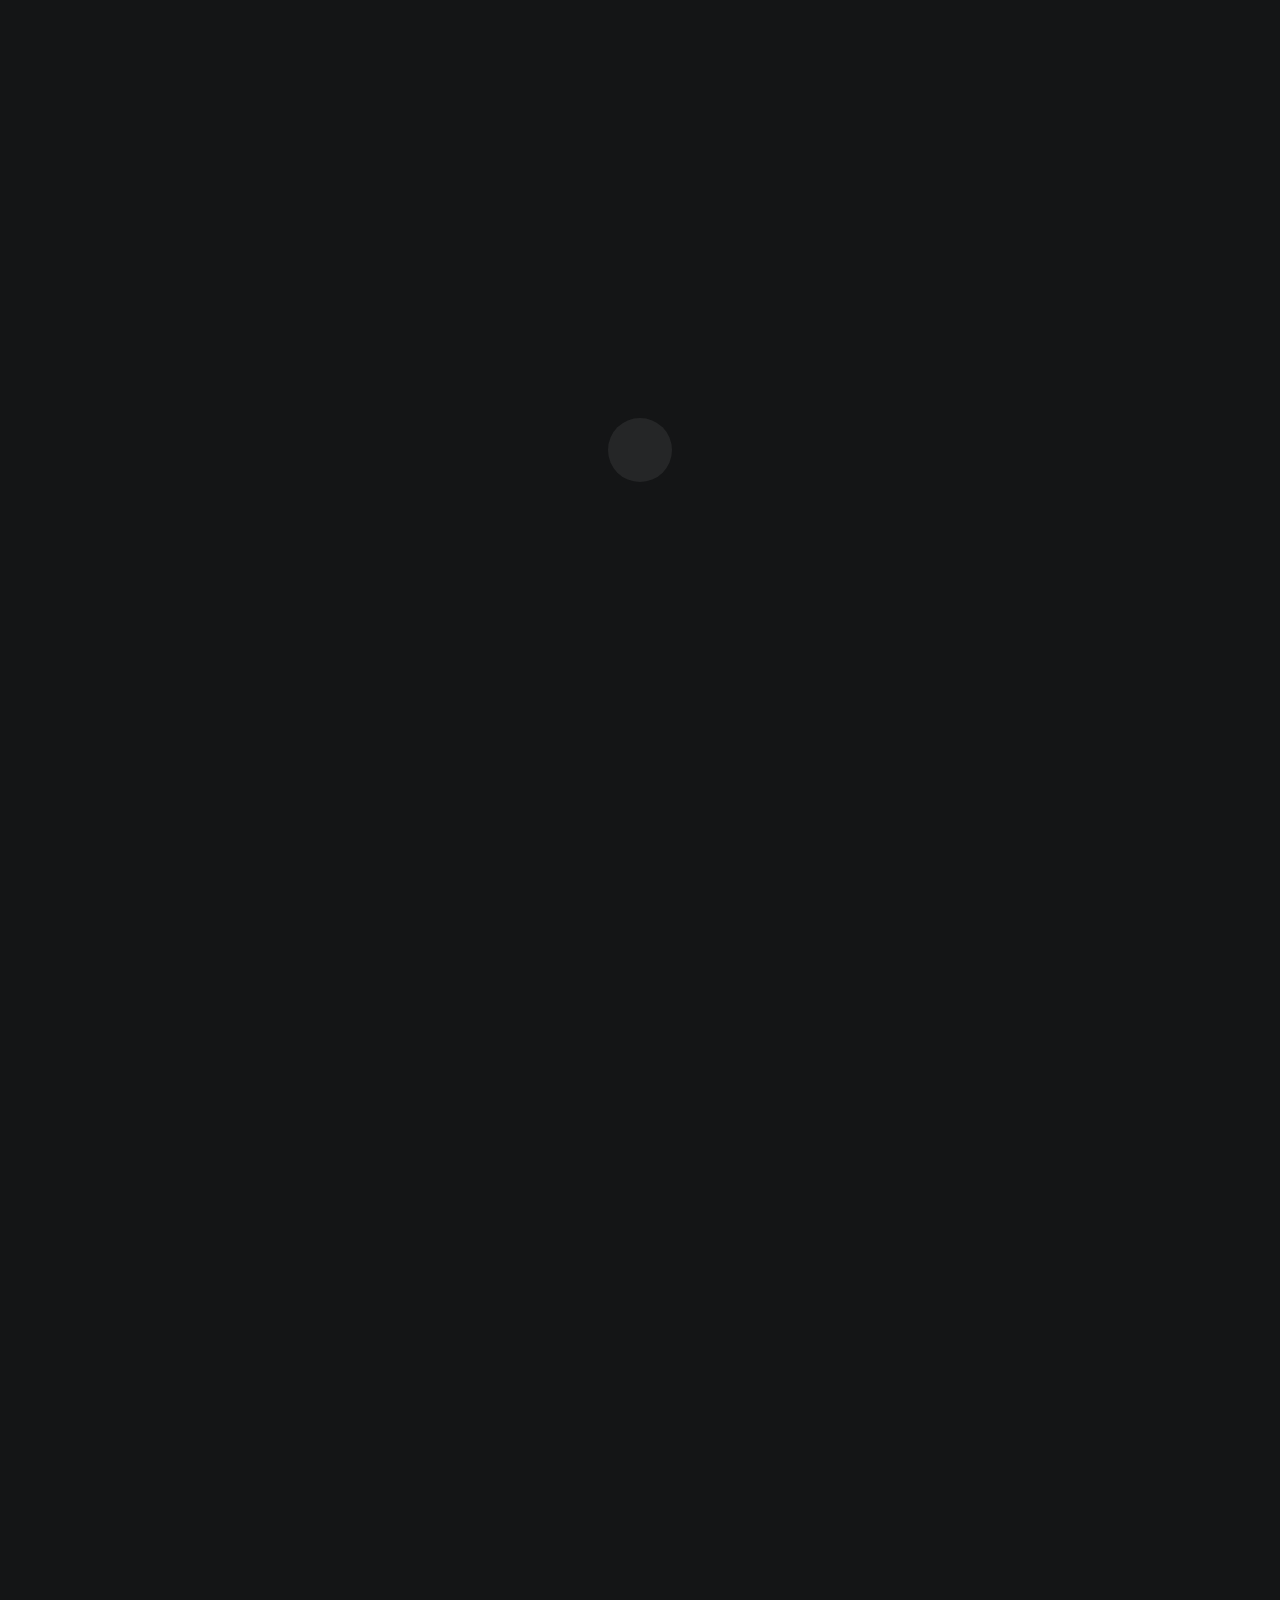
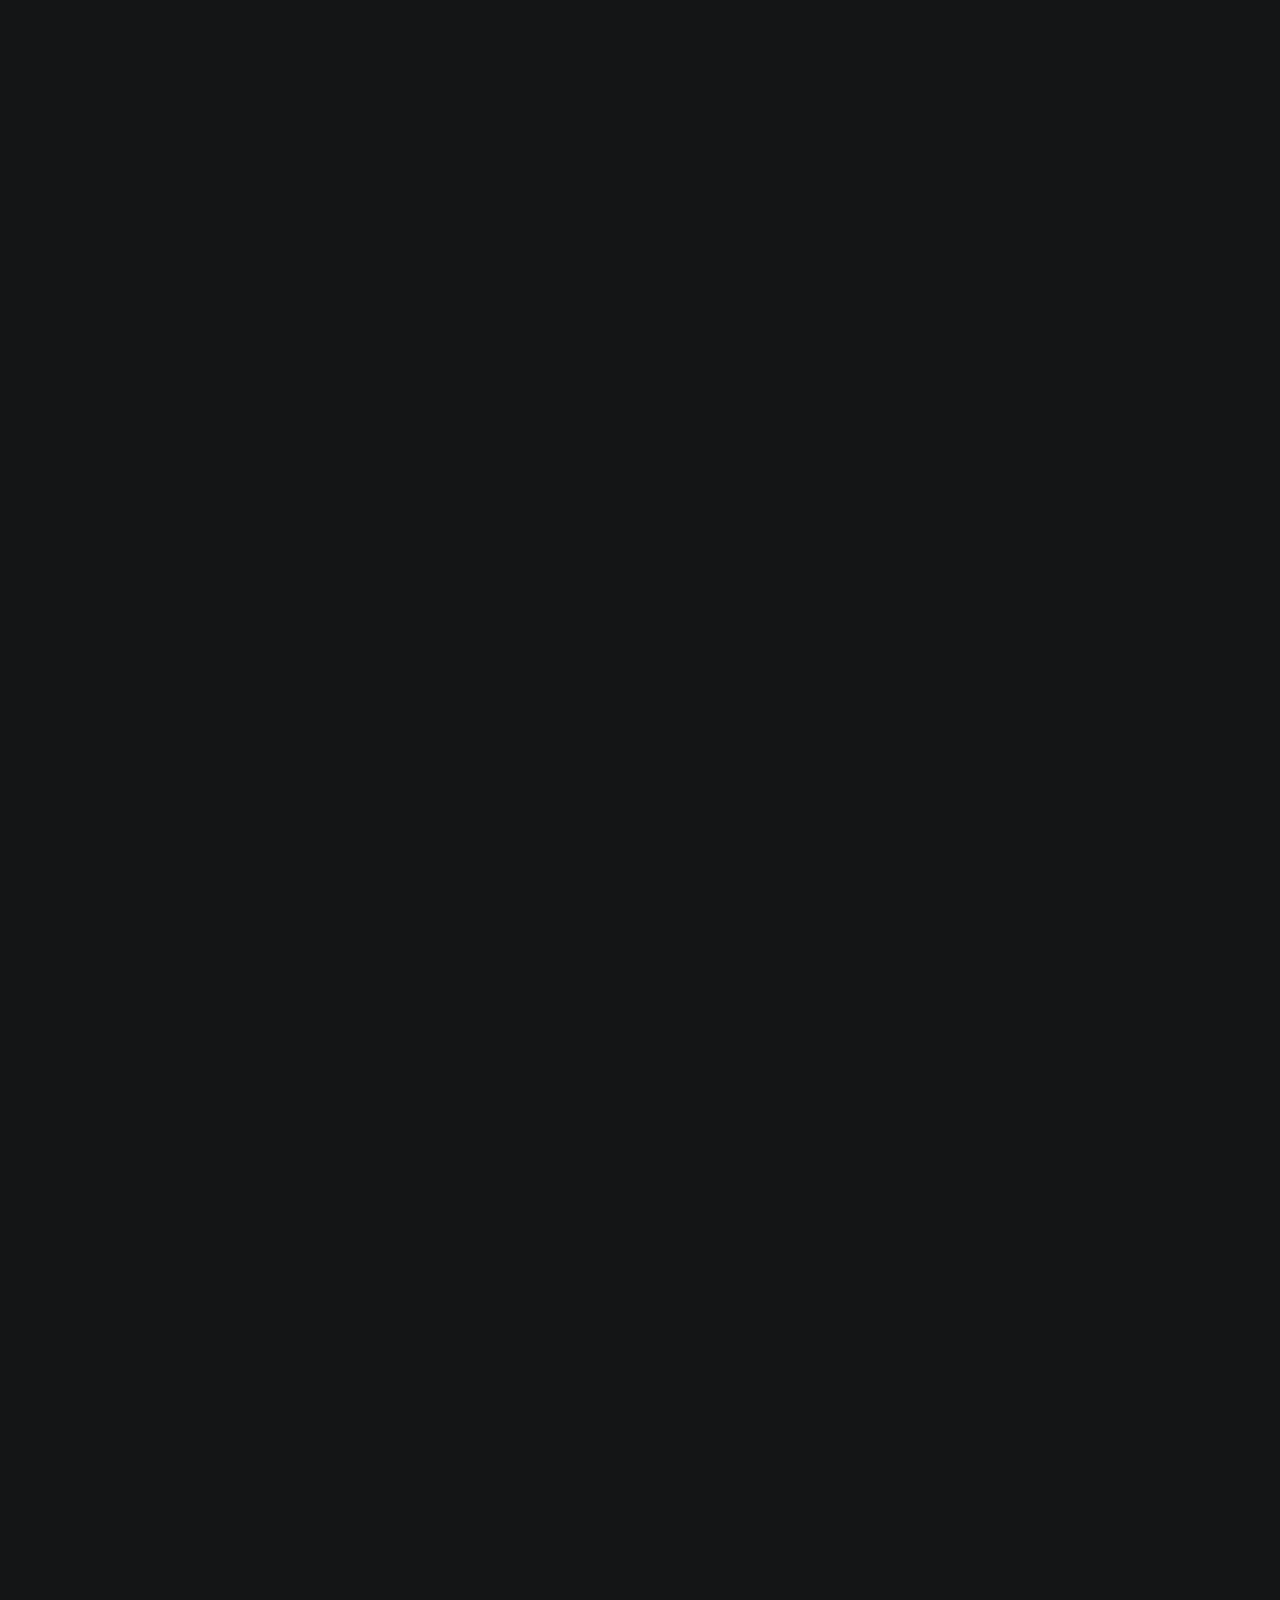
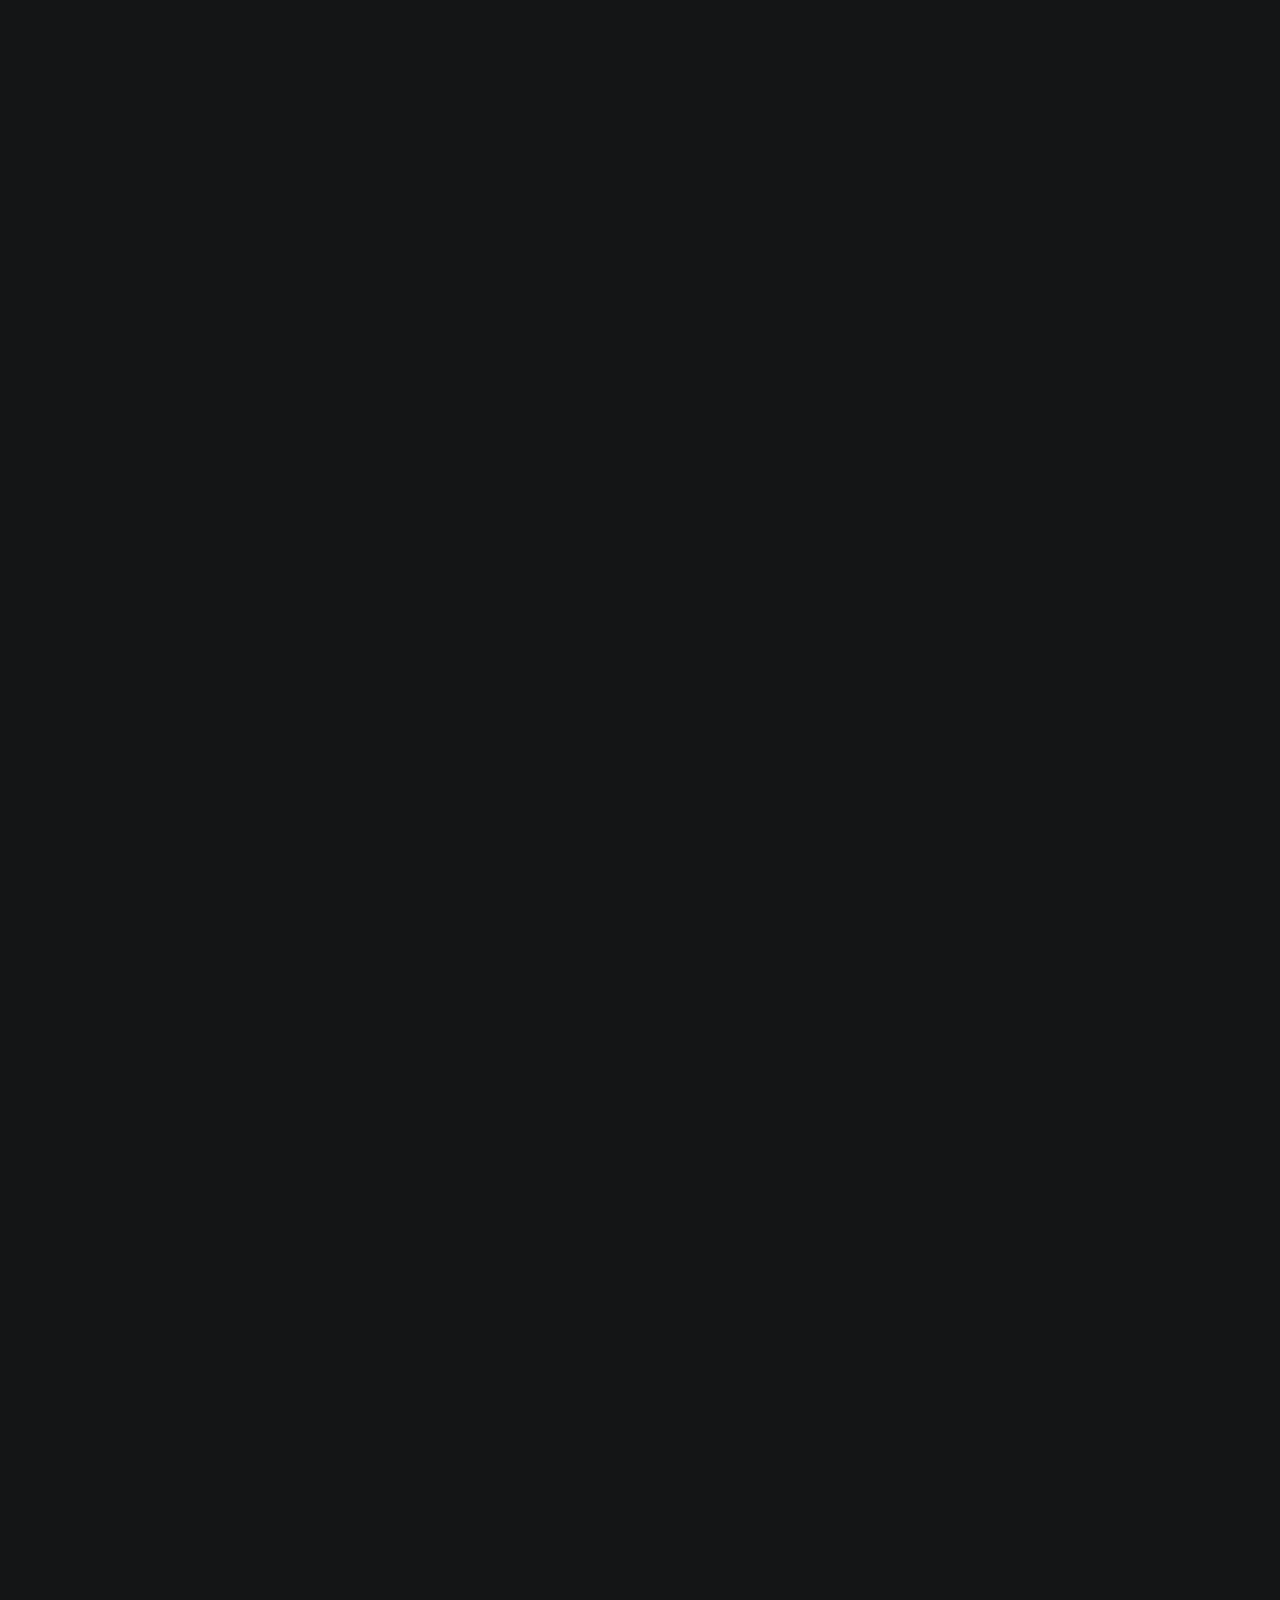
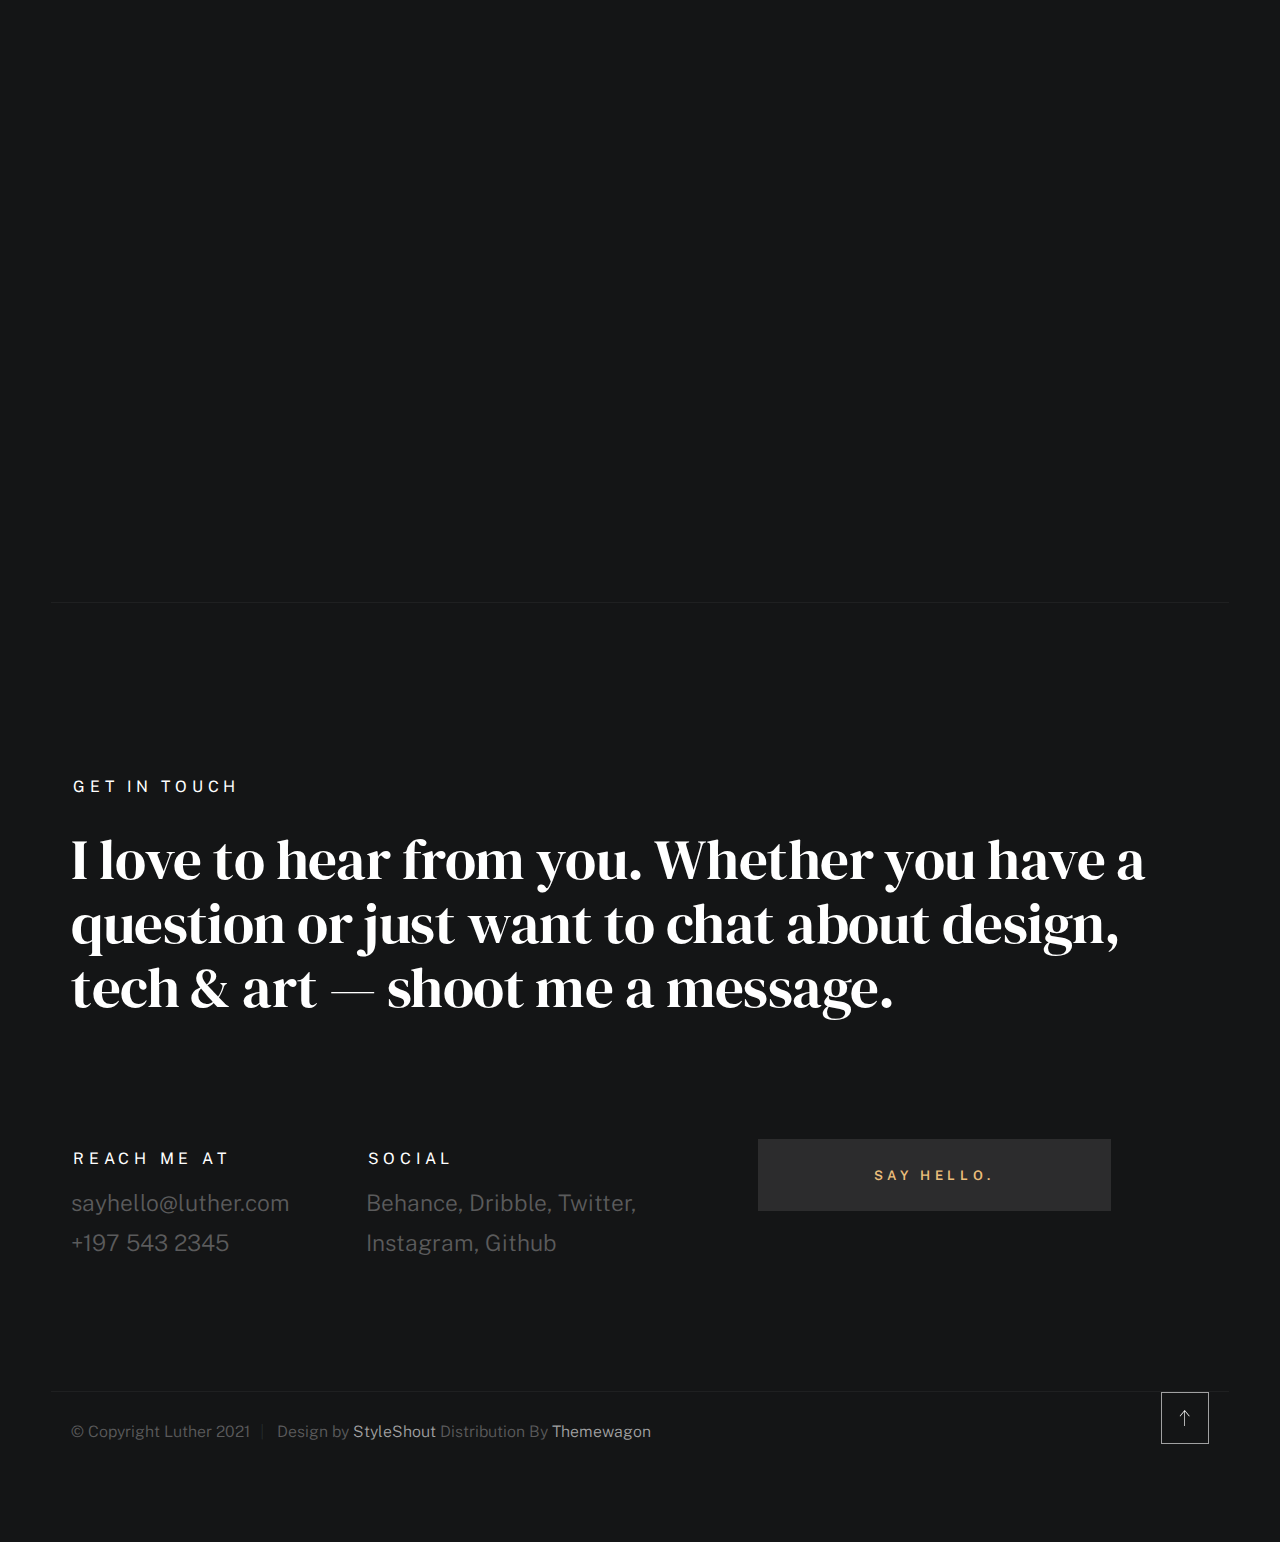
<file: luther-1.0.0/index.html>
<!DOCTYPE html>
<html class="no-js ss-preload" lang="en">
<head>

    <!--- basic page needs
    ================================================== -->
    <meta charset="utf-8">
    <title>Mara</title>
    <meta name="description" content="">
    <meta name="author" content="">

    <!-- mobile specific metas
    ================================================== -->
    <meta name="viewport" content="width=device-width, initial-scale=1">

    <!-- CSS
    ================================================== -->
    <link rel="stylesheet" href="css/vendor.css">
    <link rel="stylesheet" href="css/styles.css">

    <!-- favicons
    ================================================== -->
    <link rel="apple-touch-icon" sizes="180x180" href="apple-touch-icon.png">
    <link rel="icon" type="image/png" sizes="32x32" href="favicon-32.png">
    <link rel="icon" type="image/png" sizes="16x16" href="favicon-16.png">
    <link rel="manifest" href="site.webmanifest">

</head>

<body id="top">


    <!-- # preloader
    ================================================== -->
    <div id="preloader">
        <div id="loader">
        </div>
    </div>


    <!-- # page wrap
    ================================================== -->
    <div class="s-pagewrap">

        <div class="circles">
            <span></span>
            <span></span>
            <span></span>
            <span></span>
            <span></span>
        </div>


        <!-- ## site header 
        ================================================== -->
        <header class="s-header">

            <div class="header-mobile">
                <span class="mobile-home-link"><a href="index.html">Mara.</a></span>
                <a class="mobile-menu-toggle" href="#0"><span>Menu</span></a>
            </div>

            <div class="row wide main-nav-wrap">
                <nav class="column lg-12 main-nav">
                    <ul>
                        <li><a href="index.html" class="home-link">Mara.</a></li>
                        <li class="current"><a href="#intro" class="smoothscroll">Intro</a></li>
                        <li><a href="#about" class="smoothscroll">About</a></li>
                        <li><a href="#works" class="smoothscroll">Works</a></li>
                        <li><a href="#contact" class="smoothscroll">Say Hello</a></li>
                    </ul>
                </nav>
            </div>

        </header> <!-- end s-header -->


        <!-- ## main content
        ==================================================- -->
        <main class="s-content">


            <!-- ### intro
            ================================================== -->
            <section id="intro" class="s-intro target-section">

                <div class="row intro-content wide">

                    <div class="column">
                        <div class="text-pretitle with-line">
                            Hello World
                        </div>

                        <h1 class="text-huge-title">
                            I am Amartuvshin(Mara), <br>
                            a AI Engineer <br>
                            & Fullstack <br> 
                            developer based <br>
                            in Busan,Korea.
                        </h1>
                    </div>

                    <ul class="intro-social">
                        <li><a href="https://www.linkedin.com/in/amartuvshin-boldbaatar-372b5b32a/">LinkedIn</a></li>
                        <li><a href="https://github.com/Mar4Su">Github</a></li>
                        <li><a href="https://www.facebook.com/maraslife/">Facebook</a></li>
                        <li><a href="https://www.instagram.com/mar4su_">Instagram</a></li>
                    </ul>

                </div> <!-- end intro content -->

                <a href="#about" class="intro-scrolldown smoothscroll">
                    <svg width="24" height="24" viewBox="0 0 24 24" xmlns="http://www.w3.org/2000/svg" fill-rule="evenodd" clip-rule="evenodd"><path d="M11 21.883l-6.235-7.527-.765.644 7.521 9 7.479-9-.764-.645-6.236 7.529v-21.884h-1v21.883z"/></svg>
                </a>

            </section> <!-- end s-intro -->


            <!-- ### about
            ================================================== -->
            <section id="about" class="s-about target-section">


                <div class="row about-info wide" data-animate-block>

                    <div class="column lg-6 md-12 about-info__pic-block">
                        <img src="images/PersonalJP.png" 
                             srcset="images/PersonalJP.png, images/PersonalJP.png" alt="" class="about-info__pic" data-animate-el>
                    </div>

                    <div class="column lg-6 md-12">
                        <div class="about-info__text" >

                            <h2 class="text-pretitle with-line" data-animate-el>
                                About
                            </h2>
                            <p class="attention-getter" data-animate-el>
                                Hi, I’m Amartuvshin(Mara) —
                                a creative problem-solver and fourth-year university student 
                                with a passion for building cool digital projects 
                                and exploring how technology can tell stories, solve problems, 
                                and bring people together. Whether it's coding a game, launching a YouTube channel, 
                                or designing an interactive system, I love turning ideas into something real. 
                                Let’s create something amazing.
                              </p>
                              
                            <a href="#0" class="btn btn--medium u-fullwidth" data-animate-el>Download CV CSoon</a>

                        </div>
                    </div>
                </div> <!-- about-info -->


                <div class="row about-expertise" data-animate-block>
                    <div class="column lg-12">

                        <h2 class="text-pretitle" data-animate-el>Expertise</h2>

                        <ul class="skills-list h1" data-animate-el>
                            <li>Programming & Frameworks</li>
                            <li>Data Handling</li>
                            <li>Frontend Development</li>
                            <li>Backend Development</li>
                            <li>Prototyping</li>
                            <li>Content Creating</li>
                        </ul>

                    </div>
                </div> <!-- end about-expertise -->


                <div class="row about-timelines" data-animate-block>

                    <div class="column lg-6 tab-12">

                        <h2 class="text-pretitle" data-animate-el>
                            Experience
                        </h2>

                        <div class="timeline" data-animate-el>

                            <div class="timeline__block">
                                <div class="timeline__bullet"></div>
                                <div class="timeline__header">
                                    <h4 class="timeline__title">Freelancer</h3>
                                    <h5 class="timeline__meta">Fullstack+ML</h5>
                                    <p class="timeline__timeframe">August 2023 - Present</p>
                                </div>
                                <div class="timeline__desc">
                                    <p>
                                      Working as a freelancer since August 2023 has been one of the most impactful parts of my learning journey. Through self-study and hands-on projects, I gained practical experience in both Full-Stack Development and Machine Learning. This role pushed me beyond the classroom, helping me understand how real-world problems are solved and how to collaborate with clients. Freelancing gave me valuable job experience and a deeper understanding of the tech industry, bridging the gap between theory and real application.
                                    </p>
                                  </div>
                                  
                            </div>
    
                            <div class="timeline__block">
                                <div class="timeline__bullet"></div>
                                <div class="timeline__header">
                                    <h4 class="timeline__title">Youtube</h4>
                                    <h5 class="timeline__meta">Content Creator</h5>
                                    <p class="timeline__timeframe">August 2018 - Present</p>
                                </div>
                                <div class="timeline__desc">
                                    <p>
                                      Since 2018, I’ve been exploring the world of content creation on YouTube through various channels and formats. I’ve experimented with vlogs, podcasts, short films, and advertisement-style videos—each helping me improve my storytelling, video editing, and communication skills. Most recently, I’ve been focused on creating movie recap content, combining my passion for storytelling and cinema in a way that connects with a growing audience. YouTube has been a creative outlet and a powerful learning experience for me over the years.
                                    </p>
                                  </div>
                                  
                            </div>
    
                        </div> <!-- end timeline -->

                    </div> <!-- end column -->

                    <div class="column lg-6 tab-12">

                        <h2 class="text-pretitle" data-animate-el>
                            Education
                        </h2>

                        <div class="timeline" data-animate-el>

                            <div class="timeline__block">
                                <div class="timeline__bullet"></div>
                                <div class="timeline__header">
                                    <h4 class="timeline__title">Pusan National University</h3>
                                    <h5 class="timeline__meta">Bachelor in Computer Science Engineering</h5>
                                    <p class="timeline__timeframe">September 2022 - present</p>
                                </div>
                                <div class="timeline__desc">
                                    <p>
                                      Currently in my 4th year at Pusan National University, I’ve been pursuing a Bachelor’s degree in Computer Science Engineering. Over the past few years, I’ve gained strong foundational knowledge in software development, algorithms, and data structures. My main areas of focus have been Artificial Intelligence Engineering and Web Development, where I’ve explored everything from machine learning models to building full-stack web applications. This journey has helped me grow both technically and creatively, preparing me for real-world challenges in the tech industry.
                                    </p>
                                  </div>
                                  
                            </div>
    
                            <div class="timeline__block">
                                <div class="timeline__bullet"></div>
                                <div class="timeline__header">
                                    <h4 class="timeline__title">Darkhan Empathy School</h4>
                                    <h5 class="timeline__meta">High school Diploma</h5>
                                    <p class="timeline__timeframe">June 2022</p>
                                </div>
                                <div class="timeline__desc">
                                    <p>
                                      During my time at Darkhan Empathy School, I developed a solid foundation in programming and gained strong English communication skills. The school emphasized both academic excellence and essential life skills, which played a key role in preparing me for studying abroad. It was a great environment that helped shape my discipline, confidence, and ambition to pursue a degree in Computer Science Engineering.
                                    </p>
                                </div>
                                  
                            </div>
    
                        </div> <!-- end timeline -->
                        
                    </div> <!-- end column -->


                </div> <!-- end about-timelines -->

            </section> <!-- end s-about -->


            <!-- ### works
            ================================================== -->
            <section id="works" class="s-works target-section">


                <div class="row works-portfolio">

                    <div class="column lg-12" data-animate-block>

                        <h2 class="text-pretitle" data-animate-el>
                            Recent Works
                        </h2>
                        <p class="h1" data-animate-el>
                            Here are some of my favorite projects I have done lately. Feel free to check them out.
                        </p>
    
                        <ul class="folio-list row block-lg-one-half block-stack-on-1000">

                            <li class="folio-list__item column" data-animate-el>
                                <a class="folio-list__item-link" href="#modal-01">
                                    <div class="folio-list__item-pic">
                                        <img src="images/portfolio/fuji.jpg"
                                             srcset="images/portfolio/fuji.jpg 1x, images/portfolio/fuji@2x.jpg 2x"  alt="">
                                    </div>
                                    
                                    <div class="folio-list__item-text">
                                        <div class="folio-list__item-cat">
                                            Web game
                                        </div>
                                        <div class="folio-list__item-title">
                                            Monopoly Mongolia.
                                        </div>
                                    </div>
                                </a>
                                <a class="folio-list__proj-link" href="#" title="project link">
                                    <svg width="15" height="15" viewBox="0 0 15 15" fill="none" xmlns="http://www.w3.org/2000/svg"><path d="M8.14645 3.14645C8.34171 2.95118 8.65829 2.95118 8.85355 3.14645L12.8536 7.14645C13.0488 7.34171 13.0488 7.65829 12.8536 7.85355L8.85355 11.8536C8.65829 12.0488 8.34171 12.0488 8.14645 11.8536C7.95118 11.6583 7.95118 11.3417 8.14645 11.1464L11.2929 8H2.5C2.22386 8 2 7.77614 2 7.5C2 7.22386 2.22386 7 2.5 7H11.2929L8.14645 3.85355C7.95118 3.65829 7.95118 3.34171 8.14645 3.14645Z" fill="currentColor" fill-rule="evenodd" clip-rule="evenodd"></path></svg>
                                </a>
                            </li> <!--end folio-list__item -->

                            <li class="folio-list__item column" data-animate-el>
                                <a class="folio-list__item-link" href="#modal-02">
                                    <div class="folio-list__item-pic">
                                        <img src="images/portfolio/lamp.jpg" 
                                             srcset="images/portfolio/lamp.jpg 1x, images/portfolio/lamp@2x.jpg 2x" alt="">
                                    </div>
                                    
                                    <div class="folio-list__item-text">
                                        <div class="folio-list__item-cat">
                                            Web Game
                                        </div>
                                        <div class="folio-list__item-title">
                                            Mafia the Game.
                                        </div>
                                    </div>
                                </a>
                                <a class="folio-list__proj-link" href="#" title="project link">
                                    <svg width="15" height="15" viewBox="0 0 15 15" fill="none" xmlns="http://www.w3.org/2000/svg"><path d="M8.14645 3.14645C8.34171 2.95118 8.65829 2.95118 8.85355 3.14645L12.8536 7.14645C13.0488 7.34171 13.0488 7.65829 12.8536 7.85355L8.85355 11.8536C8.65829 12.0488 8.34171 12.0488 8.14645 11.8536C7.95118 11.6583 7.95118 11.3417 8.14645 11.1464L11.2929 8H2.5C2.22386 8 2 7.77614 2 7.5C2 7.22386 2.22386 7 2.5 7H11.2929L8.14645 3.85355C7.95118 3.65829 7.95118 3.34171 8.14645 3.14645Z" fill="currentColor" fill-rule="evenodd" clip-rule="evenodd"></path></svg>
                                </a>
                            </li> <!--end folio-list__item -->

                            <li class="folio-list__item column" data-animate-el>
                                <a class="folio-list__item-link" href="#modal-03">
                                    <div class="folio-list__item-pic">
                                        <img src="images/portfolio/rucksack.jpg" 
                                             srcset="images/portfolio/rucksack.jpg 1x, images/portfolio/rucksack@2x.jpg 2x" alt="">
                                    </div>
                                    
                                    <div class="folio-list__item-text">
                                        <div class="folio-list__item-cat">
                                            Website
                                        </div>
                                        <div class="folio-list__item-title">
                                            World Air Quality Index.
                                        </div>
                                    </div>
                                </a>
                                <a class="folio-list__proj-link" href="#" title="project link">
                                    <svg width="15" height="15" viewBox="0 0 15 15" fill="none" xmlns="http://www.w3.org/2000/svg"><path d="M8.14645 3.14645C8.34171 2.95118 8.65829 2.95118 8.85355 3.14645L12.8536 7.14645C13.0488 7.34171 13.0488 7.65829 12.8536 7.85355L8.85355 11.8536C8.65829 12.0488 8.34171 12.0488 8.14645 11.8536C7.95118 11.6583 7.95118 11.3417 8.14645 11.1464L11.2929 8H2.5C2.22386 8 2 7.77614 2 7.5C2 7.22386 2.22386 7 2.5 7H11.2929L8.14645 3.85355C7.95118 3.65829 7.95118 3.34171 8.14645 3.14645Z" fill="currentColor" fill-rule="evenodd" clip-rule="evenodd"></path></svg>
                                </a>
                            </li> <!--end folio-list__item -->

                            <li class="folio-list__item column" data-animate-el>
                                <a class="folio-list__item-link" href="#modal-04">
                                    <div class="folio-list__item-pic">
                                        <img src="images/portfolio/skaterboy.jpg"
                                             srcset="images/portfolio/skaterboy.jpg 1x, images/portfolio/skaterboy@2x.jpg 2x" alt="">
                                    </div>
                                    
                                    <div class="folio-list__item-text">
                                        <div class="folio-list__item-cat">
                                            Android Application
                                        </div>
                                        <div class="folio-list__item-title">
                                            Number Plate Recognition.
                                        </div>
                                    </div>
                                </a>
                                <a class="folio-list__proj-link" href="#" title="project link">
                                    <svg width="15" height="15" viewBox="0 0 15 15" fill="none" xmlns="http://www.w3.org/2000/svg"><path d="M8.14645 3.14645C8.34171 2.95118 8.65829 2.95118 8.85355 3.14645L12.8536 7.14645C13.0488 7.34171 13.0488 7.65829 12.8536 7.85355L8.85355 11.8536C8.65829 12.0488 8.34171 12.0488 8.14645 11.8536C7.95118 11.6583 7.95118 11.3417 8.14645 11.1464L11.2929 8H2.5C2.22386 8 2 7.77614 2 7.5C2 7.22386 2.22386 7 2.5 7H11.2929L8.14645 3.85355C7.95118 3.65829 7.95118 3.34171 8.14645 3.14645Z" fill="currentColor" fill-rule="evenodd" clip-rule="evenodd"></path></svg>
                                </a>
                            </li> <!--end folio-list__item -->

                            <li class="folio-list__item column" data-animate-el>
                                <a class="folio-list__item-link" href="#modal-05">
                                    <div class="folio-list__item-pic">
                                        <img src="images/portfolio/sanddunes.jpg" 
                                             srcset="images/portfolio/sanddunes.jpg 1x, images/portfolio/sanddunes@2x.jpg 2x" alt="">
                                    </div>
                                    
                                    <div class="folio-list__item-text">
                                        <div class="folio-list__item-cat">
                                            Content
                                        </div>
                                        <div class="folio-list__item-title">
                                            Sand Dunes.
                                        </div>
                                    </div>
                                </a>
                                <a class="folio-list__proj-link" href="#" title="project link">
                                    <svg width="15" height="15" viewBox="0 0 15 15" fill="none" xmlns="http://www.w3.org/2000/svg"><path d="M8.14645 3.14645C8.34171 2.95118 8.65829 2.95118 8.85355 3.14645L12.8536 7.14645C13.0488 7.34171 13.0488 7.65829 12.8536 7.85355L8.85355 11.8536C8.65829 12.0488 8.34171 12.0488 8.14645 11.8536C7.95118 11.6583 7.95118 11.3417 8.14645 11.1464L11.2929 8H2.5C2.22386 8 2 7.77614 2 7.5C2 7.22386 2.22386 7 2.5 7H11.2929L8.14645 3.85355C7.95118 3.65829 7.95118 3.34171 8.14645 3.14645Z" fill="currentColor" fill-rule="evenodd" clip-rule="evenodd"></path></svg>
                                </a>
                            </li> <!--end folio-list__item -->

                            <li class="folio-list__item column" data-animate-el>
                                <a class="folio-list__item-link" href="#modal-06">
                                    <div class="folio-list__item-pic">
                                        <img src="images/portfolio/minimalismo.jpg" 
                                             srcset="images/portfolio/minimalismo.jpg 1x, images/portfolio/minimalismo@2x.jpg 2x" alt="">
                                    </div>
                                    
                                    <div class="folio-list__item-text">
                                        <div class="folio-list__item-cat">
                                            Branding
                                        </div>
                                        <div class="folio-list__item-title">
                                            Minimalismo.
                                        </div>
                                    </div>
                                </a>
                                <a class="folio-list__proj-link" href="#" title="project link">
                                    <svg width="15" height="15" viewBox="0 0 15 15" fill="none" xmlns="http://www.w3.org/2000/svg"><path d="M8.14645 3.14645C8.34171 2.95118 8.65829 2.95118 8.85355 3.14645L12.8536 7.14645C13.0488 7.34171 13.0488 7.65829 12.8536 7.85355L8.85355 11.8536C8.65829 12.0488 8.34171 12.0488 8.14645 11.8536C7.95118 11.6583 7.95118 11.3417 8.14645 11.1464L11.2929 8H2.5C2.22386 8 2 7.77614 2 7.5C2 7.22386 2.22386 7 2.5 7H11.2929L8.14645 3.85355C7.95118 3.65829 7.95118 3.34171 8.14645 3.14645Z" fill="currentColor" fill-rule="evenodd" clip-rule="evenodd"></path></svg>
                                </a>
                            </li> <!--end folio-list__item -->

                        </ul> <!-- end folio-list -->

                    </div> <!-- end column -->


                    <!-- Modal Templates Popup
                    -------------------------------------------- -->
                    <div id="modal-01" hidden>
                        <div class="modal-popup">
                            <img src="images/portfolio/gallery/g-fuji.jpg" alt="">
                
                            <div class="modal-popup__desc">
                                <h5>Retro Camera</h5>
                                <p>Odio soluta enim quos sit asperiores rerum rerum repudiandae cum. Vel voluptatem alias qui assumenda iure et expedita voluptatem. Ratione officiis quae.</p>
                                <ul class="modal-popup__cat">
                                    <li>Branding</li>
                                    <li>Product Design</li>
                                </ul>
                            </div>
                
                            <a href="https://www.behance.net/" class="modal-popup__details">Project link</a>
                        </div>
                    </div> <!-- end modal -->

                    <div id="modal-02" hidden>
                        <div class="modal-popup">
                            <img src="images/portfolio/gallery/g-lamp.jpg" alt="">
                
                            <div class="modal-popup__desc">
                                <h5>The White Lamp</h5>
                                <p>Proin gravida nibh vel velit auctor aliquet. Aenean sollicitudin, lorem quis bibendum auctor, nisi elit consequat ipsum, nec sagittis sem nibh id elit.</p>
                                <ul class="modal-popup__cat">
                                    <li>Branding</li>
                                </ul>
                            </div>
                
                            <a href="https://www.behance.net/" class="modal-popup__details">Project link</a>
                        </div>
                    </div> <!-- end modal -->

                    <div id="modal-03" hidden>
                        <div class="modal-popup">
                            <img src="images/portfolio/gallery/g-rucksack.jpg" alt="">
                
                            <div class="modal-popup__desc">
                                <h5>Rucksuck</h5>
                                <p>Exercitationem reprehenderit quod explicabo consequatur aliquid ut magni ut. Deleniti quo corrupti illum velit eveniet ratione necessitatibus ipsam mollitia.</p>
                                <ul class="modal-popup__cat">
                                    <li>Product Design</li>
                                </ul>
                            </div>
                
                            <a href="https://www.behance.net/" class="modal-popup__details">Project link</a>
                        </div>
                    </div> <!-- end modal -->

                    <div id="modal-04" hidden>
                        <div class="modal-popup">
                            <img src="images/portfolio/gallery/g-skaterboy.jpg" alt="">
                
                            <div class="modal-popup__desc">
                                <h5>Since Day One</h5>
                                <p>Dolores velit qui quos nobis. Aliquam delectus voluptas quos possimus non voluptatem voluptas voluptas. Est doloribus eligendi porro doloribus voluptatum.</p>
                                <ul class="modal-popup__cat">
                                    <li>Website</li>
                                </ul>
                            </div>
                
                            <a href="https://www.behance.net/" class="modal-popup__details">Project link</a>
                        </div>
                    </div> <!-- end modal -->

                    <div id="modal-05" hidden>
                        <div class="modal-popup">

                            <img src="images/portfolio/gallery/g-sanddunes.jpg" alt="">
                
                            <div class="modal-popup__desc">
                                <h5>Sand Dunes</h5>
                                <p>Proin gravida nibh vel velit auctor aliquet. Aenean sollicitudin, lorem quis bibendum auctor, nisi elit consequat ipsum, nec sagittis sem nibh id elit.</p>
                                <ul class="modal-popup__cat">
                                    <li>Illustration</li>
                                </ul>
                            </div>
                
                            <a href="https://www.behance.net/" class="modal-popup__details">Project link</a>
                        </div>
                    </div> <!-- end modal -->

                    <div id="modal-06" hidden>
                        <div class="modal-popup">
                            <img src="images/portfolio/gallery/g-minimalismo.jpg" alt="">
                
                            <div class="modal-popup__desc">
                                <h5>Minimalismo</h5>
                                <p>Quisquam vel libero consequuntur autem voluptas. Qui aut vero. Omnis fugit mollitia cupiditate voluptas. Aenean sollicitudin, lorem quis bibendum auctor.</p>
                                <ul class="modal-popup__cat">
                                    <li>Branding</li>
                                    <li>Product Design</li>
                                </ul>
                            </div>
                
                            <a href="https://www.behance.net/" class="modal-popup__details">Project link</a>
                        </div>
                    </div> <!-- end modal -->

                </div> <!-- end works-portfolio -->


                <div class="row testimonials">
                    <div class="column lg-12" data-animate-block>
        
                        <div class="swiper-container testimonial-slider" data-animate-el>
        
                            <div class="swiper-wrapper">

                                <div class="testimonial-slider__slide swiper-slide">
                                    <div class="testimonial-slider__author">
                                        <img src="images/avatars/user-02.jpg" alt="Author image" class="testimonial-slider__avatar">
                                        <cite class="testimonial-slider__cite">
                                            <strong>Tim Cook</strong>
                                            <span>CEO, Apple</span>
                                        </cite>
                                    </div>
                                    <p>
                                    Molestiae incidunt consequatur quis ipsa autem nam sit enim magni. Voluptas tempore rem. 
                                    Explicabo a quaerat sint autem dolore ducimus ut consequatur neque.  Nisi dolores quaerat fuga rem nihil nostrum.
                                    Laudantium quia consequatur molestias delectus culpa.
                                    </p>
                                </div> <!-- end testimonial-slider__slide -->
                
                                <div class="testimonial-slider__slide swiper-slide">
                                    <div class="testimonial-slider__author">
                                        <img src="images/avatars/user-03.jpg" alt="Author image" class="testimonial-slider__avatar">
                                        <cite class="testimonial-slider__cite">
                                            <strong>Sundar Pichai</strong>
                                            <span>CEO, Google</span>
                                        </cite>
                                    </div>
                                    <p>
                                    Excepturi nam cupiditate culpa doloremque deleniti repellat. Veniam quos repellat voluptas animi adipisci.
                                    Nisi eaque consequatur. Voluptatem dignissimos ut ducimus accusantium perspiciatis.
                                    Quasi voluptas eius distinctio. Atque eos maxime.
                                    </p>
                                </div> <!-- end testimonial-slider__slide -->
                
                                <div class="testimonial-slider__slide swiper-slide">
                                    <div class="testimonial-slider__author">
                                        <img src="images/avatars/user-01.jpg" alt="Author image" class="testimonial-slider__avatar">
                                        <cite class="testimonial-slider__cite">
                                            <strong>Satya Nadella</strong>
                                            <span>CEO, Microsoft</span>
                                        </cite>
                                    </div>
                                    <p>
                                    Repellat dignissimos libero. Qui sed at corrupti expedita voluptas odit. Nihil ea quia nesciunt. Ducimus aut sed ipsam.  
                                    Autem eaque officia cum exercitationem sunt voluptatum accusamus. Quasi voluptas eius distinctio.
                                    Voluptatem dignissimos ut.
                                    </p>
                                </div> <!-- end testimonial-slider__slide -->
        
                                <div class="testimonial-slider__slide swiper-slide">
                                    <div class="testimonial-slider__author">
                                        <img src="images/avatars/user-06.jpg" alt="Author image" class="testimonial-slider__avatar">
                                        <cite class="testimonial-slider__cite">
                                            <strong>Jeff Bezos</strong>
                                            <span>CEO, Amazon</span>
                                        </cite>
                                    </div>
                                    <p>
                                    Nunc interdum lacus sit amet orci. Vestibulum dapibus nunc ac augue. Fusce vel dui. In ac felis 
                                    quis tortor malesuada pretium. Curabitur vestibulum aliquam leo. Qui sed at corrupti expedita voluptas odit. 
                                    Nihil ea quia nesciunt. Ducimus aut sed ipsam.
                                    </p>
                                </div> <!-- end testimonial-slider__slide -->
            
                            </div> <!-- end swiper-wrapper -->
        
                            <div class="swiper-pagination"></div>
        
                        </div> <!-- end swiper-container -->
        
                    </div> <!-- end column -->
                </div> <!-- end row testimonials -->

            </section> <!-- end s-works -->


            <!-- ### contact
            ================================================== -->
            <section id="contact" class="s-contact target-section">

                <div class="row contact-top">
                    <div class="column lg-12">
                        <h2 class="text-pretitle">
                            Get In Touch
                        </h2>

                        <p class="h1">
                            I love to hear from you.
                            Whether you have a question or just 
                            want to chat about design, tech & art — shoot me a message.
                        </p>
                    </div>
                </div> <!-- end contact-top -->

                <div class="row contact-bottom">
                    <div class="column lg-3 md-5 tab-6 stack-on-550 contact-block">
                        <h3 class="text-pretitle">Reach me at</h3>
                        <p class="contact-links">
                            <a href="mailto:sayhello@luther.com" class="mailtoui">sayhello@luther.com</a> <br>
                            <a href="tel:+1975432345">+197 543 2345</a>
                        </p>
                    </div>
                    <div class="column lg-4 md-5 tab-6 stack-on-550 contact-block">
                        <h3 class="text-pretitle">Social</h3>
                        <ul class="contact-social">
                            <li><a href="#0">Behance</a></li>
                            <li><a href="#0">Dribble</a></li>
                            <li><a href="#0">Twitter</a></li>
                            <li><a href="#0">Instagram</a></li>
                            <li><a href="#0">Github</a></li>
                        </ul>
                    </div>
                    <div class="column lg-4 md-12 contact-block">
                        <a href="mailto:sayhello@luther.com" class="mailtoui btn btn--medium u-fullwidth contact-btn">Say Hello.</a>
                    </div>
                </div> <!-- end contact-bottom -->

            </section> <!-- end contact -->

        </main> <!-- end s-content -->


        <!-- ## footer
        ================================================== -->
        <footer class="s-footer">

            <div class="row">
                <div class="column ss-copyright">
                    <span>© Copyright Luther 2021</span> 
                    <span>Design by <a href="https://www.styleshout.com/">StyleShout</a> Distribution By <a href="https://themewagon.com">Themewagon</a></span>
                </div>

                <div class="ss-go-top">
                    <a class="smoothscroll" title="Back to Top" href="#top">
                        <svg xmlns="http://www.w3.org/2000/svg" viewBox="0 0 24 24" fill-rule="evenodd" clip-rule="evenodd"><path d="M11 2.206l-6.235 7.528-.765-.645 7.521-9 7.479 9-.764.646-6.236-7.53v21.884h-1v-21.883z"/></svg>
                    </a>
                </div>
            </div>

        </footer> <!-- end s-footer -->

    </div> <!-- end -s-pagewrap -->


    <!-- Java Script
    ================================================== -->
    <script src="js/plugins.js"></script>
    <script src="js/main.js"></script>

</body>
</html>
</file>
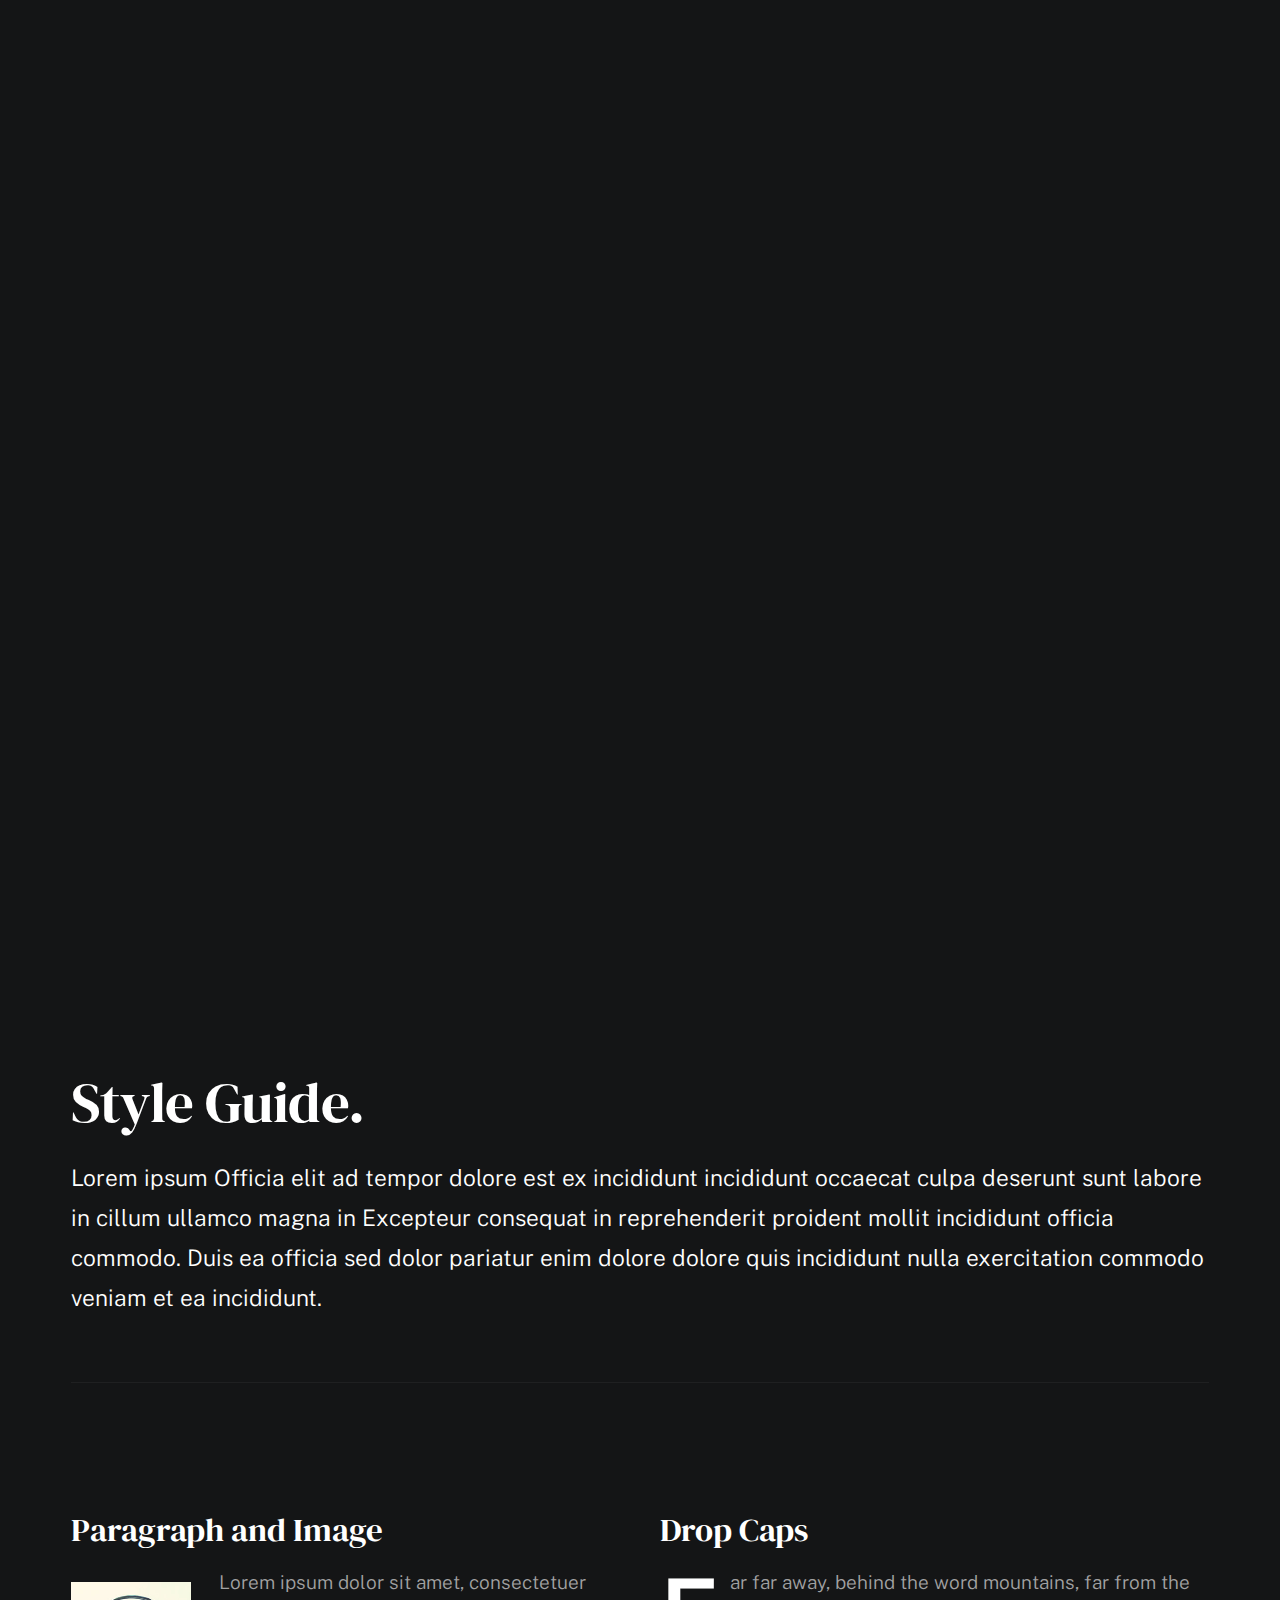
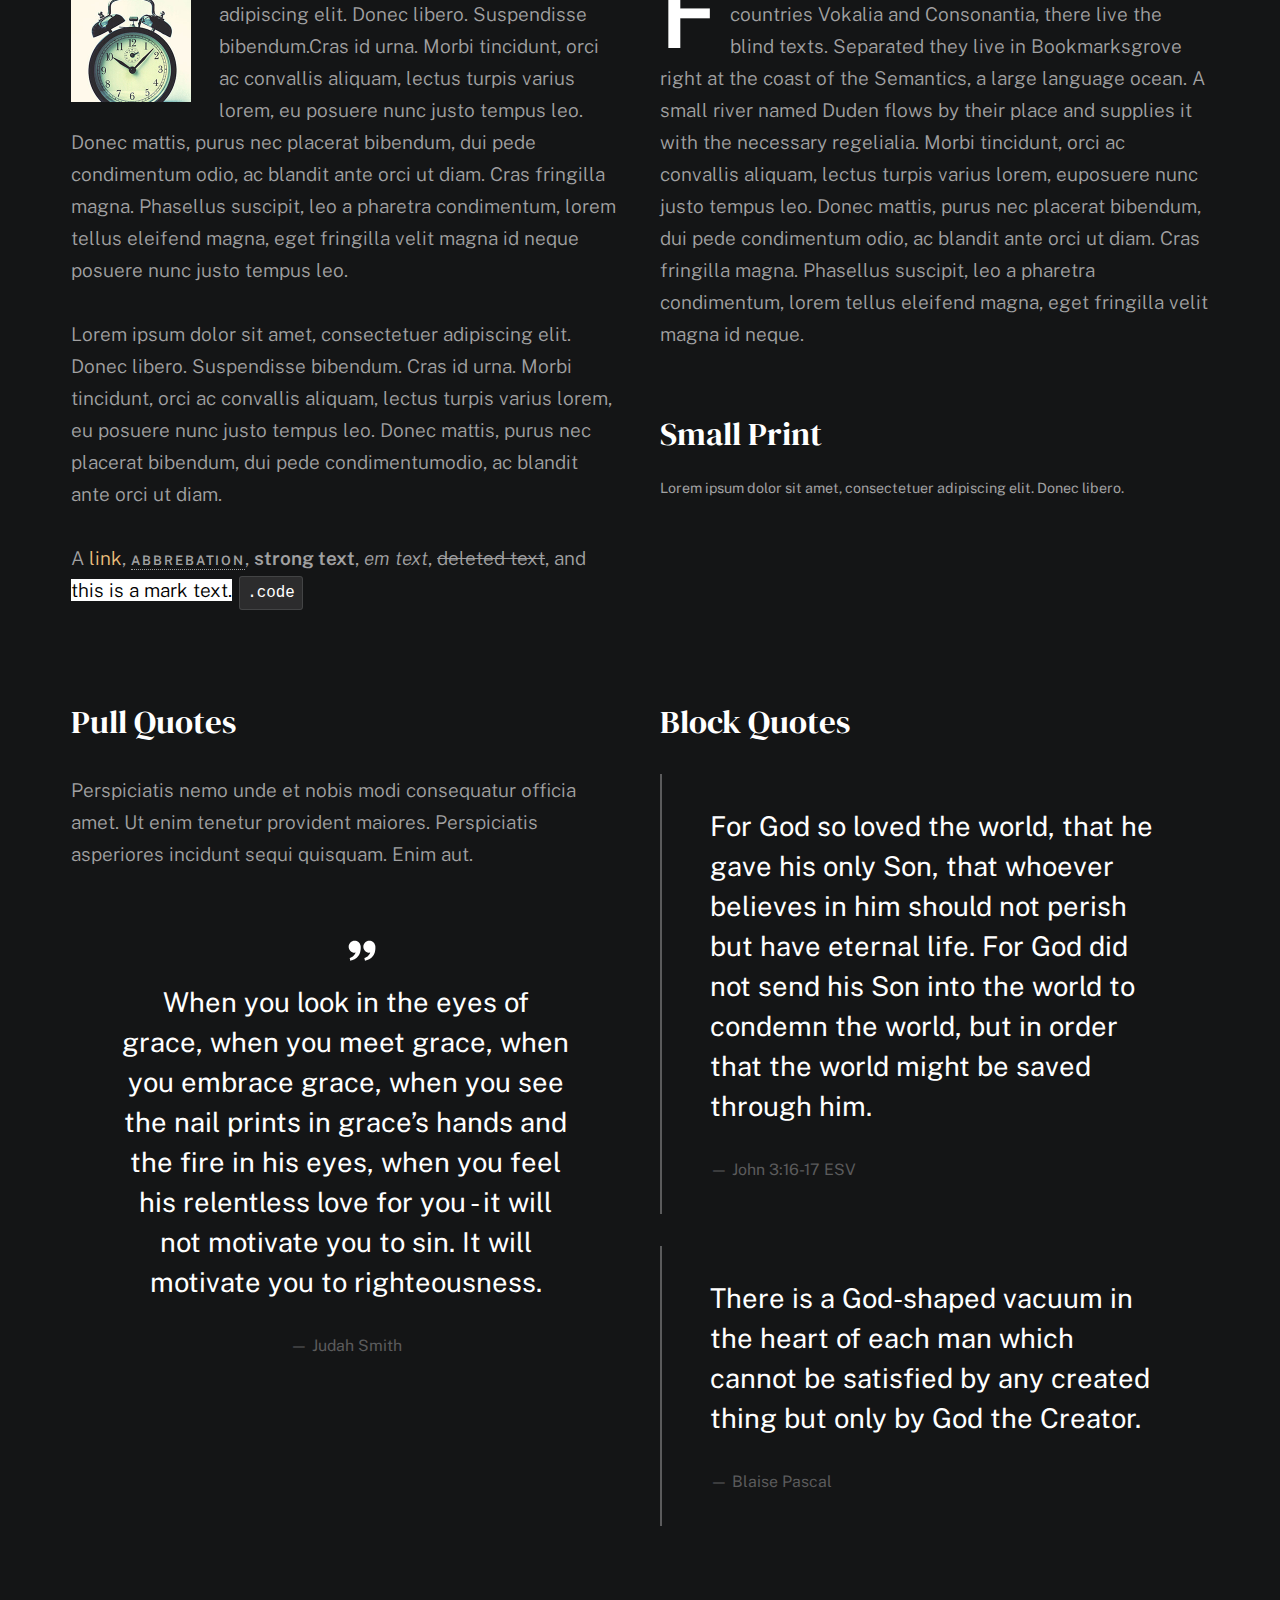
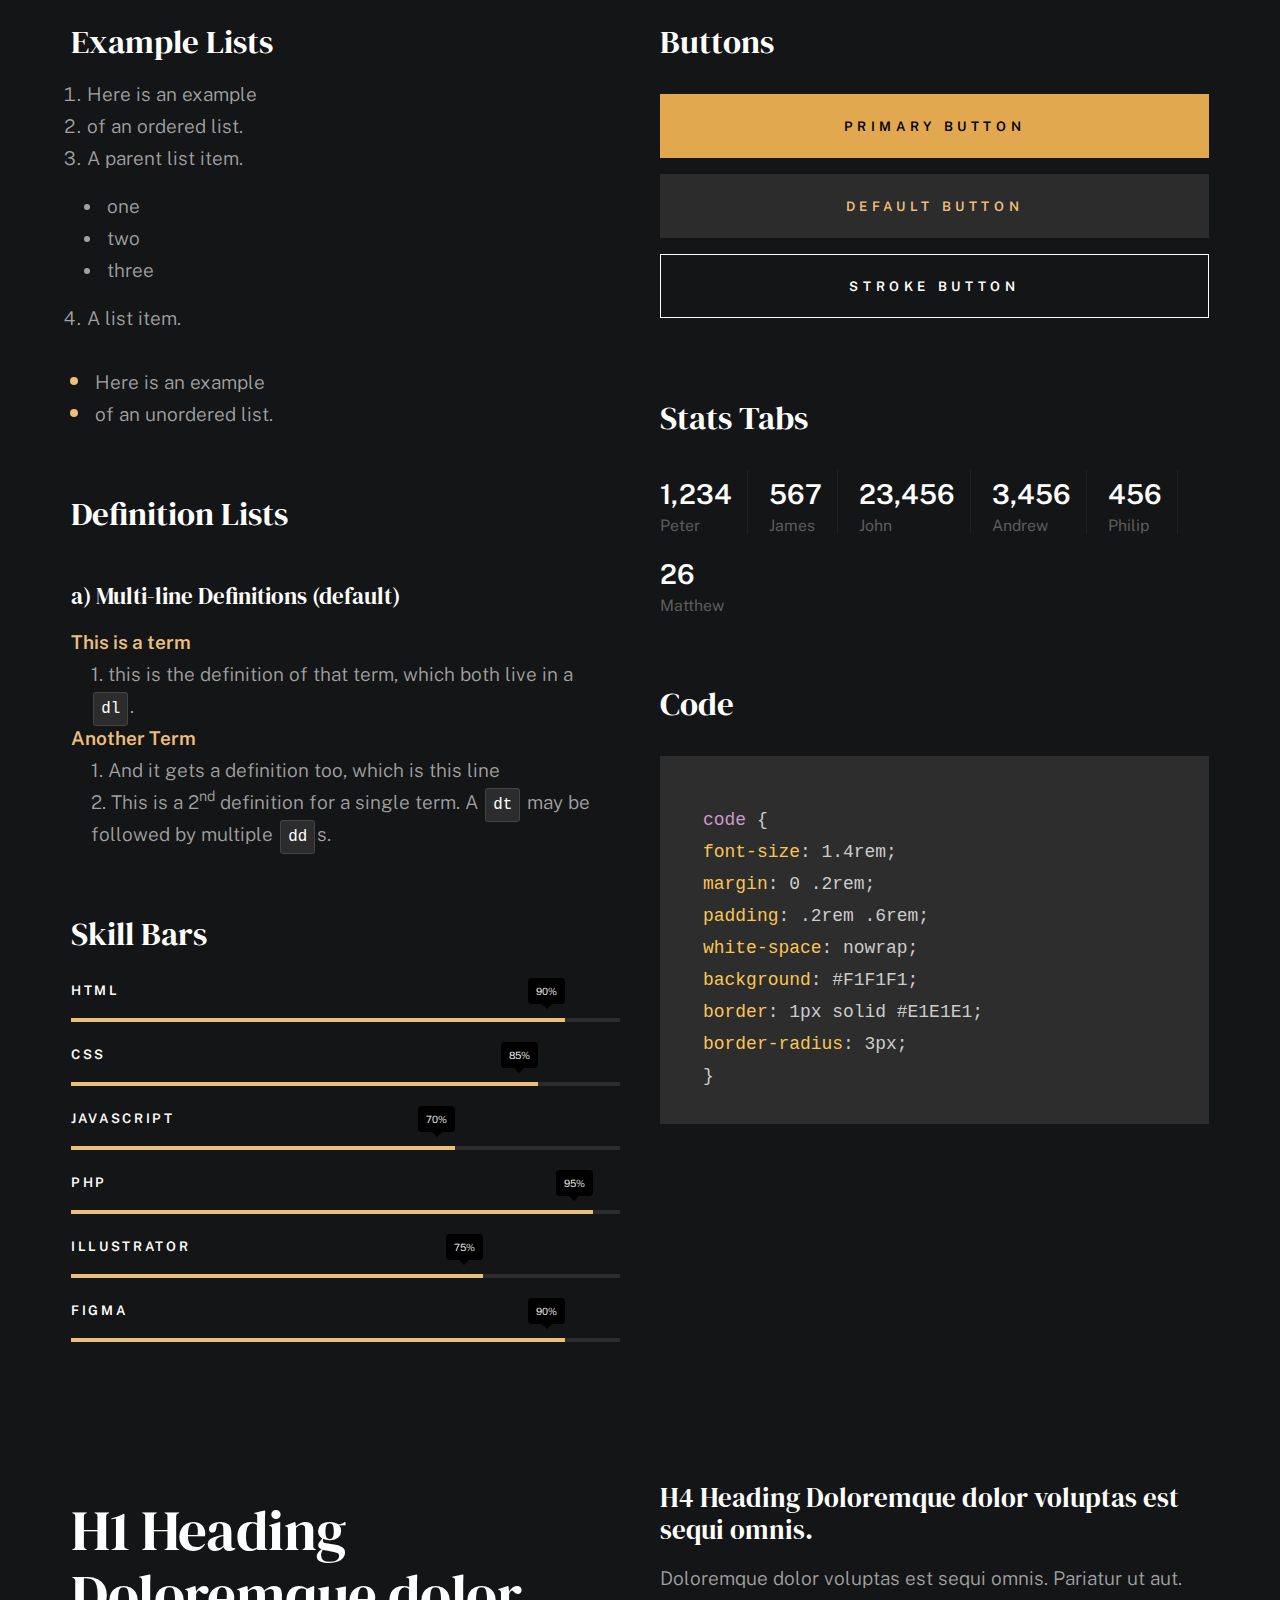
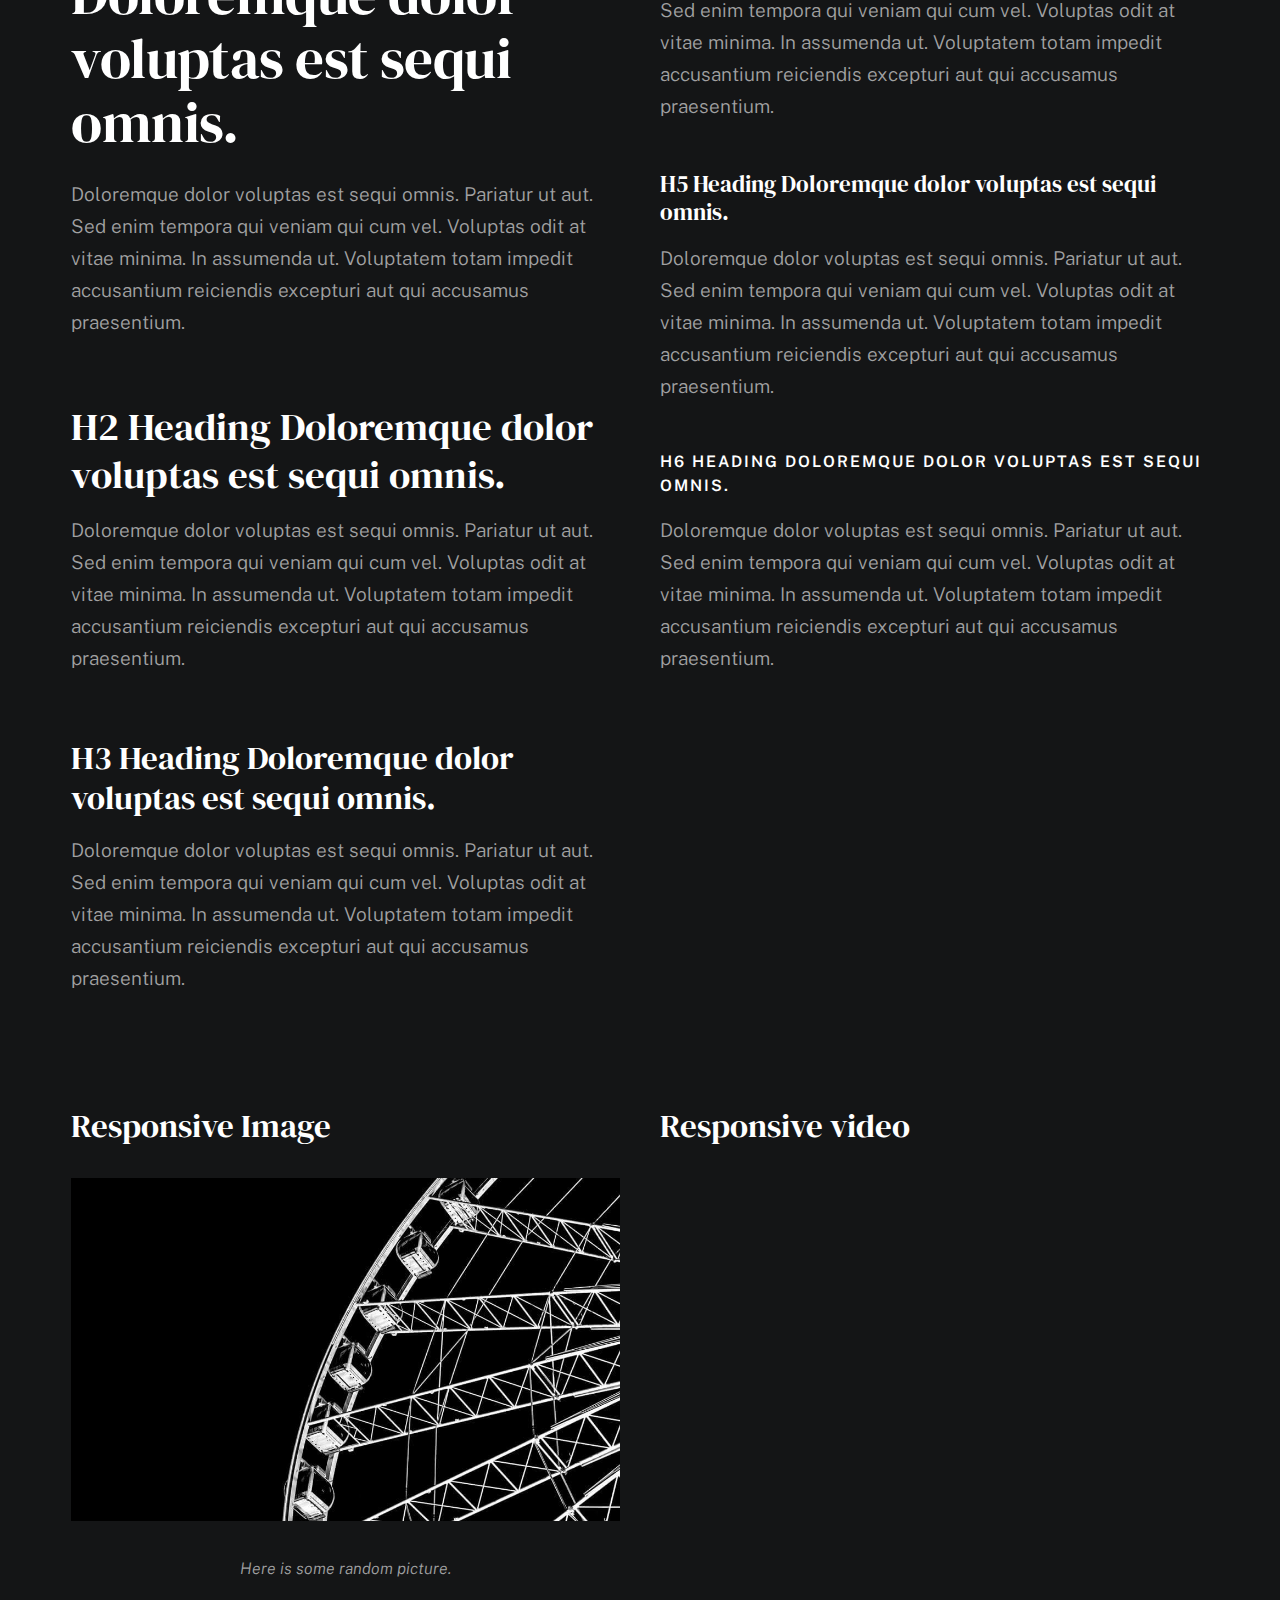
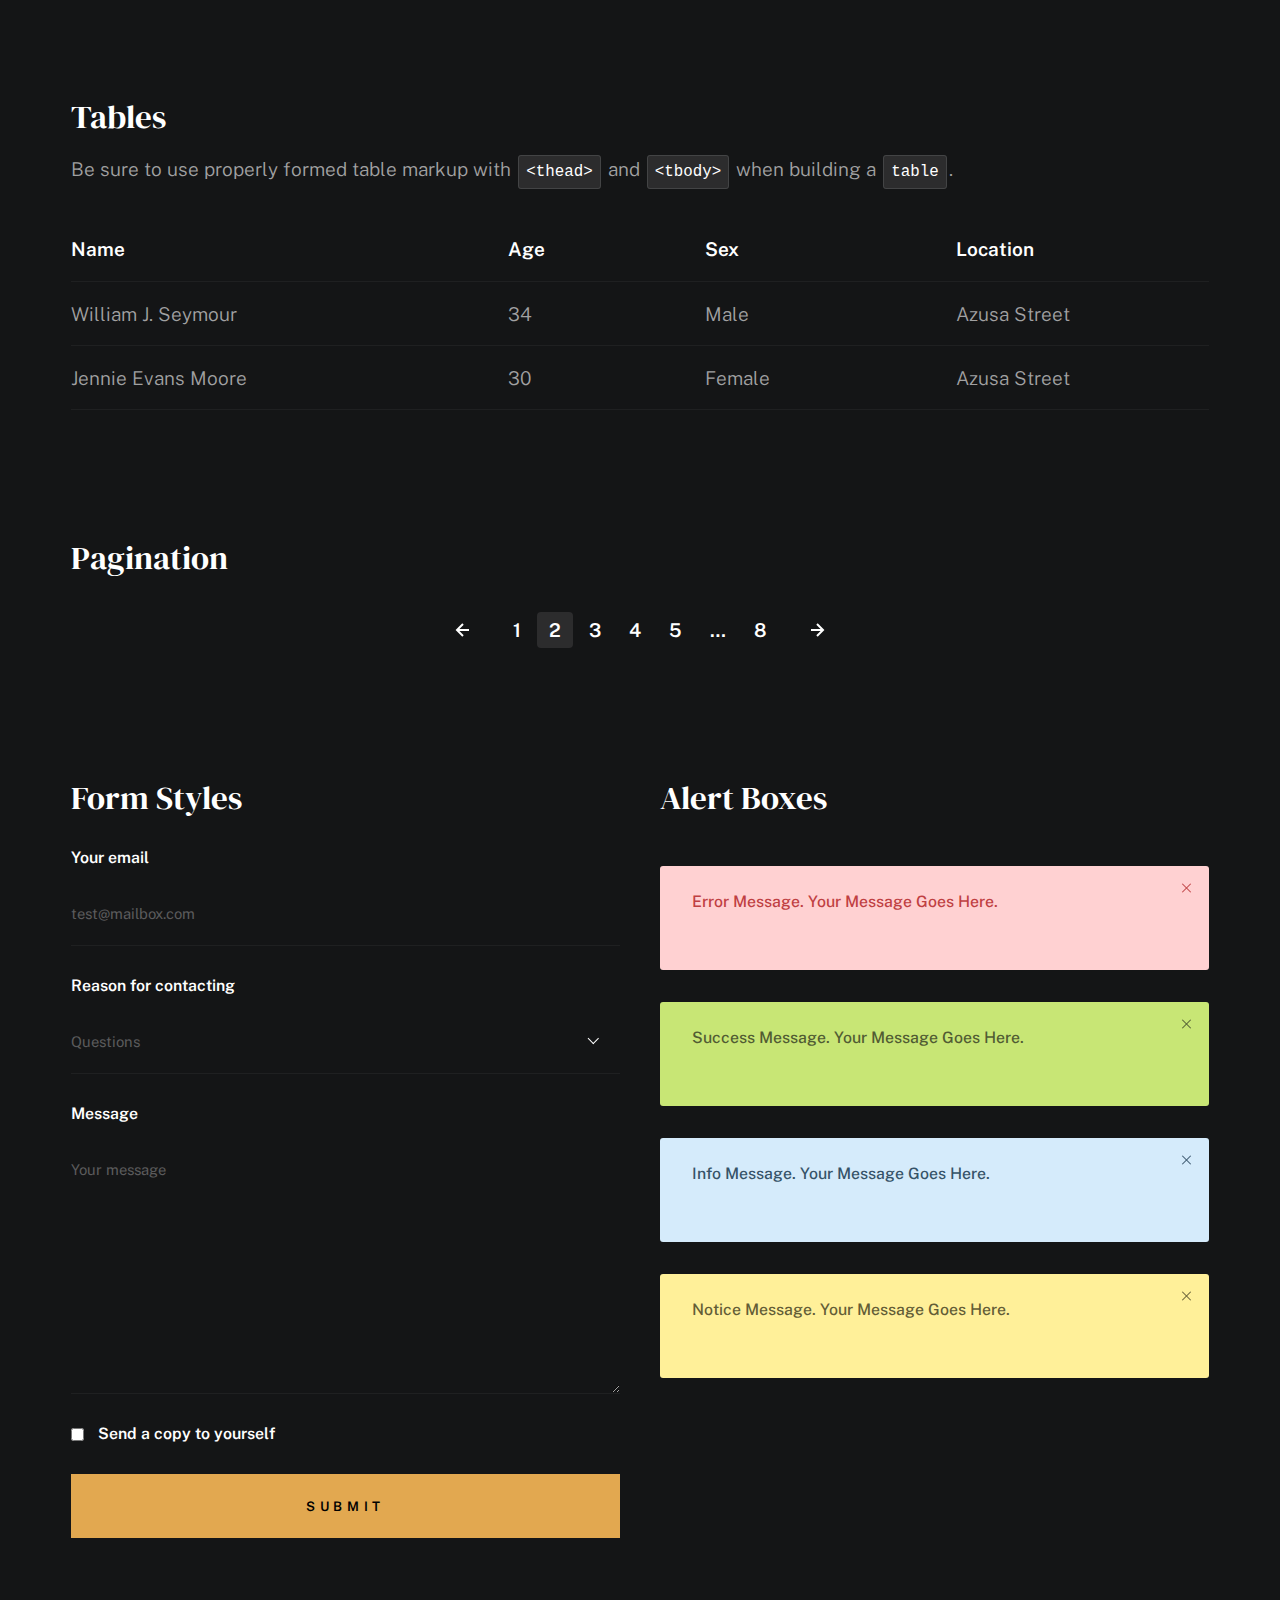
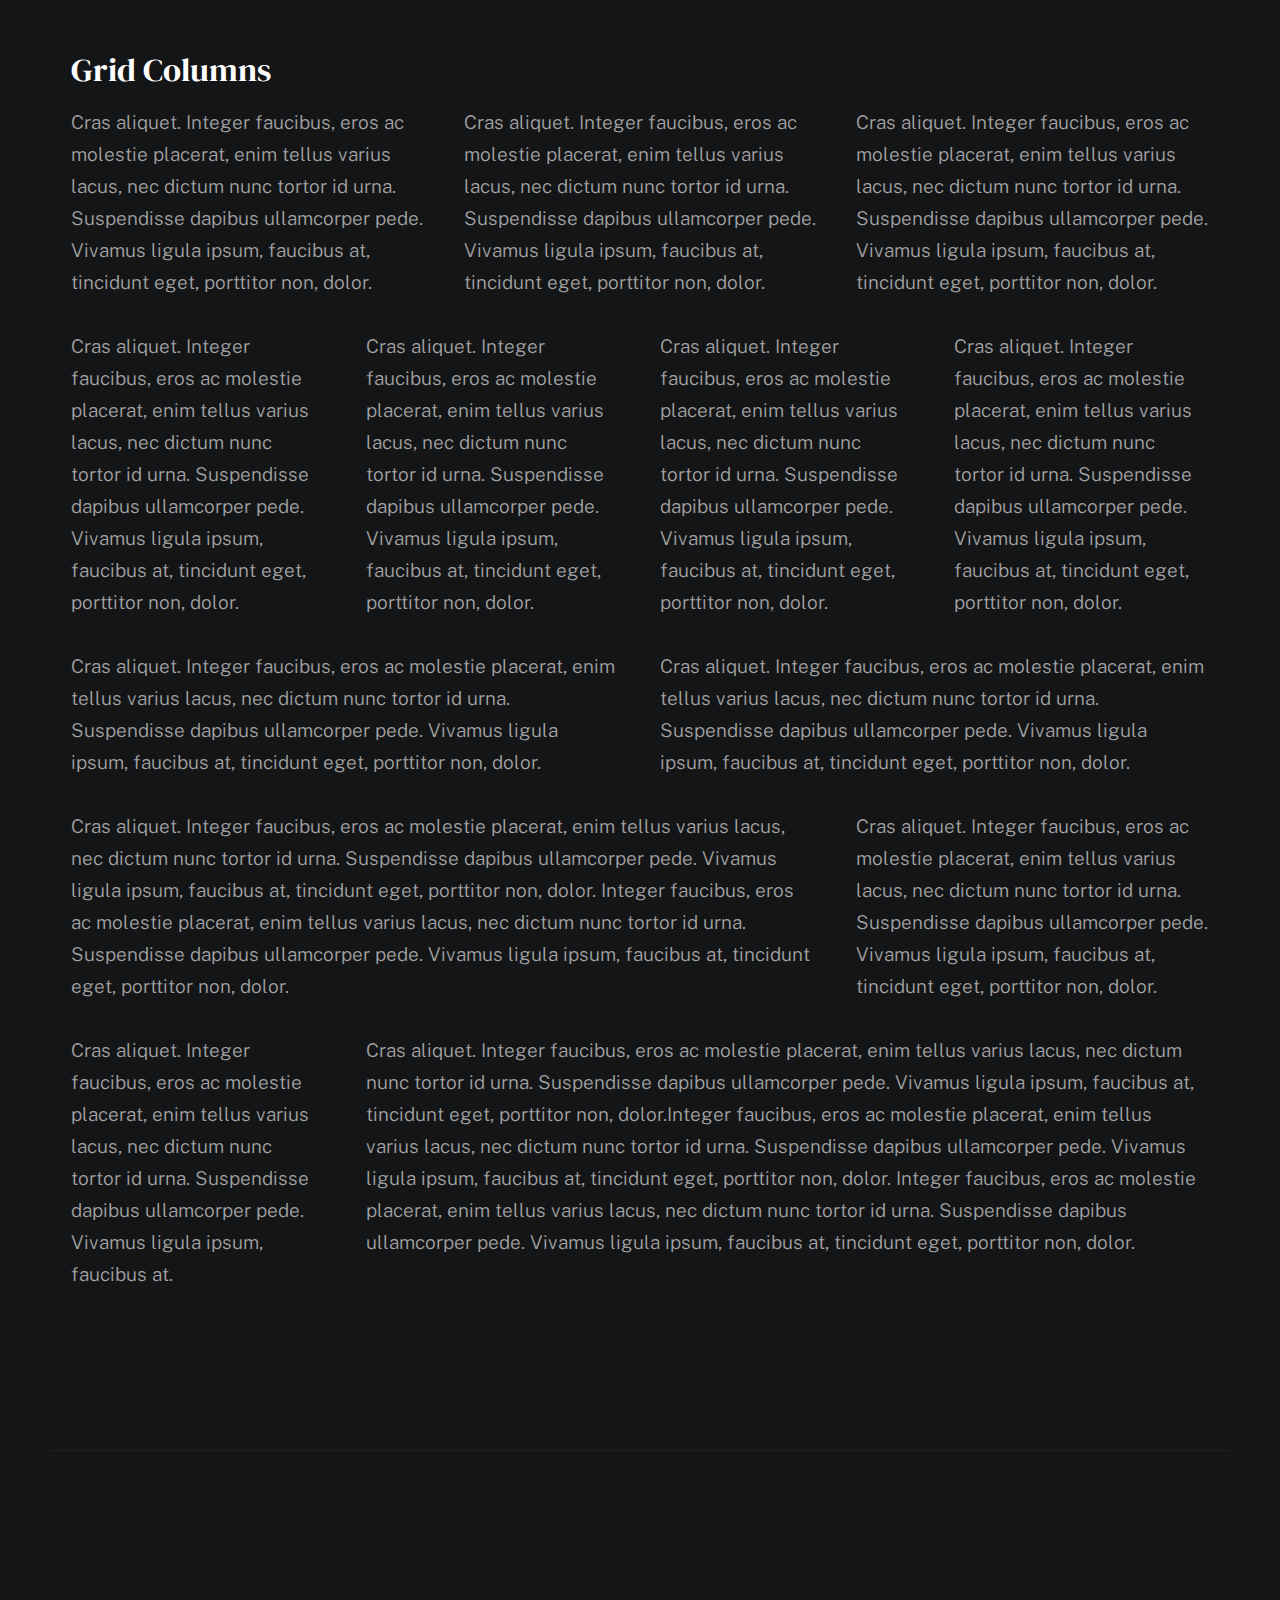
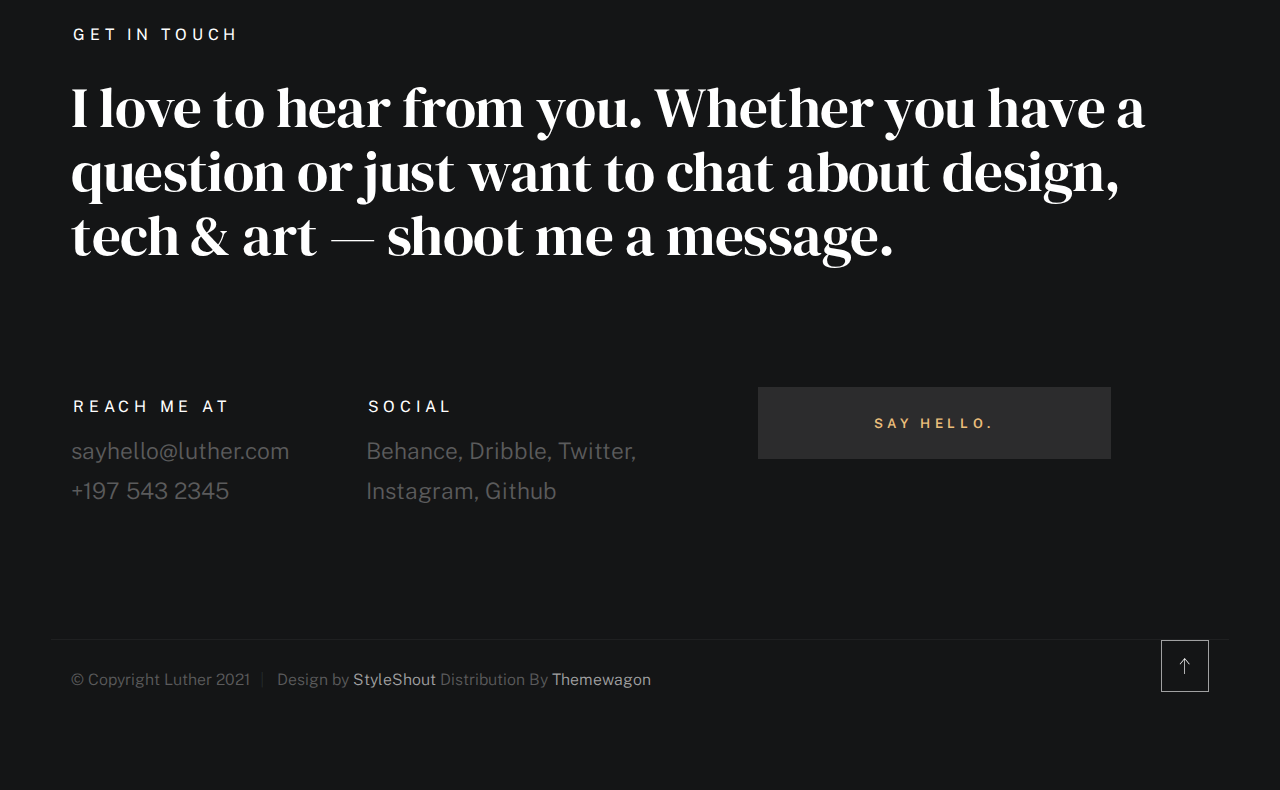
<file: luther-1.0.0/styles.html>
<!DOCTYPE html>
<html class="no-js ss-preload" lang="en">
<head>

    <!--- basic page needs
    ================================================== -->
    <meta charset="utf-8">
    <title>Luther - Styles</title>
    <meta name="description" content="">
    <meta name="author" content="">

    <!-- mobile specific metas
    ================================================== -->
    <meta name="viewport" content="width=device-width, initial-scale=1">

    <!-- CSS
    ================================================== -->
    <link rel="stylesheet" href="css/vendor.css">
    <link rel="stylesheet" href="css/styles.css">

    <style type="text/css" media="screen">
        .s-styles {
            padding-top: var(--vspace-5);
            padding-bottom: var(--vspace-4);
            position: relative;
        }
        .s-styles .intro h1 {
            margin-top: 0;
        }
    </style>

    <!-- favicons
    ================================================== -->
    <link rel="apple-touch-icon" sizes="180x180" href="apple-touch-icon.png">
    <link rel="icon" type="image/png" sizes="32x32" href="favicon-32x32.png">
    <link rel="icon" type="image/png" sizes="16x16" href="favicon-16x16.png">
    <link rel="manifest" href="site.webmanifest">

</head>

<body id="top">


    <!-- # preloader
    ================================================== -->
    <div id="preloader">
        <div id="loader">
        </div>
    </div>


    <!-- # page wrap
    ================================================== -->
    <div class="s-pagewrap">

        <div class="circles">
            <span></span>
            <span></span>
            <span></span>
            <span></span>
            <span></span>
        </div>


        <!-- ## site header 
        ================================================== -->
        <header class="s-header">

            <div class="header-mobile">
                <span class="mobile-home-link"><a href="index.html">Luther.</a></span>
                <a class="mobile-menu-toggle" href="#0"><span>Menu</span></a>
            </div>

            <div class="row wide main-nav-wrap">
                <nav class="column lg-12 main-nav">
                    <ul>
                        <li><a href="index.html" class="home-link">Luther.</a></li>
                        <li class="current"><a href="index.html">Intro</a></li>
                        <li><a href="index.html">About</a></li>
                        <li><a href="index.html">Works</a></li>
                        <li><a href="index.html">Say Hello</a></li>
                    </ul>
                </nav>
            </div>

        </header> <!-- end s-header -->


        <!-- ## main content
        ==================================================- -->
        <main class="s-content">


            <!-- ### intro
            ================================================== -->
            <section id="intro" class="s-intro">

                <div class="row intro-content wide">

                    <div class="column">
                        <div class="text-pretitle with-line">
                            Hello World
                        </div>

                        <h1 class="text-huge-title">
                            I am Luther, <br>
                            a digital designer <br>
                            & frontend <br> 
                            developer based <br>
                            in Somewhere.
                        </h1>
                    </div>

                    <ul class="intro-social">
                        <li><a href="#0">Behance</a></li>
                        <li><a href="#0">Twitter</a></li>
                        <li><a href="#0">Dribbble</a></li>
                        <li><a href="#0">Instagram</a></li>
                    </ul>

                </div> <!-- end intro content -->

                <a href="#styles" class="intro-scrolldown smoothscroll">
                    <svg width="24" height="24" viewBox="0 0 24 24" xmlns="http://www.w3.org/2000/svg" fill-rule="evenodd" clip-rule="evenodd"><path d="M11 21.883l-6.235-7.527-.765.644 7.521 9 7.479-9-.764-.645-6.236 7.529v-21.884h-1v21.883z"/></svg>
                </a>

            </section> <!-- end s-intro -->


            <!-- ### styles
            ================================================== -->
            <div id="styles" class="s-styles">

                <div class="row">

                    <div class="column lg-12 intro">

                        <h1>Style Guide.</h1>

                        <p class="lead">Lorem ipsum Officia elit ad tempor dolore est ex incididunt incididunt occaecat culpa deserunt 
                        sunt labore in cillum ullamco magna in Excepteur consequat in reprehenderit proident mollit incididunt officia commodo.
                        Duis ea officia sed dolor pariatur enim dolore dolore quis incididunt nulla exercitation commodo veniam et ea incididunt.
                        </p>

                        <hr>
                    </div>

                </div> <!-- end row -->

                <div class="row">

                    <div class="column lg-6 tab-12">

                        <h3>Paragraph and Image</h3>

                        <p><a href="#"><img width="120" height="120" class="u-pull-left" alt="sample-image" src="images/sample-image.jpg"></a>
                        Lorem ipsum dolor sit amet, consectetuer adipiscing elit. Donec libero. Suspendisse bibendum.Cras id urna. Morbi 
                        tincidunt, orci ac convallis aliquam, lectus turpis varius lorem, eu posuere nunc justo tempus leo. Donec mattis, 
                        purus nec placerat bibendum, dui pede condimentum odio, ac blandit ante orci ut diam. Cras fringilla magna. 
                        Phasellus suscipit, leo a pharetra condimentum, lorem tellus eleifend magna, eget fringilla velit magna id 
                        neque posuere nunc justo tempus leo. </p>

                        <p>
                        Lorem ipsum dolor sit amet, consectetuer adipiscing elit. Donec libero. Suspendisse bibendum. Cras id urna. 
                        Morbi tincidunt, orci ac convallis aliquam, lectus turpis varius lorem, eu posuere nunc justo tempus leo. 
                        Donec mattis, purus nec placerat bibendum, dui pede condimentumodio, ac blandit ante orci ut diam.	
                        </p>

                        <p>A <a href="#">link</a>,
                        <abbr title="this really isn't a very good description">abbrebation</abbr>,
                        <strong>strong text</strong>,
                        <em>em text</em>,
                        <del>deleted text</del>, and
                        <mark>this is a mark text.</mark>
                        <code>.code</code>
                        </p>

                    </div>

                    <div class="column lg-6 tab-12">

                        <h3>Drop Caps</h3>

                        <p class="drop-cap">Far far away, behind the word mountains, far from the countries Vokalia and Consonantia,
                        there live the blind texts. Separated they live in Bookmarksgrove right at the coast of the
                        Semantics, a large language ocean. A small river named Duden flows by their place and supplies it with the 
                        necessary regelialia. Morbi tincidunt, orci ac convallis aliquam, lectus turpis varius lorem, 
                        euposuere nunc justo tempus leo. Donec mattis, purus nec placerat bibendum, dui pede condimentum odio, 
                        ac blandit ante orci ut diam. Cras fringilla magna. Phasellus suscipit, leo a pharetra condimentum, 
                        lorem tellus eleifend magna, eget fringilla velit magna id neque.
                        </p>

                        <h3>Small Print</h3>

                        <p><small>Lorem ipsum dolor sit amet, consectetuer adipiscing elit. Donec libero.</small></p>

                    </div>

                </div> <!-- end row -->

                <div class="row">

                    <div class="column lg-6 tab-12">

                        <h3 class="u-add-bottom">Pull Quotes</h3>

                        <p>
                        Perspiciatis nemo unde et nobis modi consequatur officia amet. Ut enim 
                        tenetur provident maiores. Perspiciatis asperiores incidunt sequi 
                        quisquam. Enim aut. 
                        </p>

                        <figure class="pull-quote">
                            <blockquote>
                                <p>
                                When you look in the eyes of grace, when you meet grace, 
                                when you embrace grace, when you see the nail prints in 
                                grace’s hands and the fire in his eyes, when you feel his 
                                relentless love for you - it will not motivate you to sin. 
                                It will motivate you to righteousness.
                                </p>

                                <footer>
                                    <cite>Judah Smith</cite>
                                </footer>
                            </blockquote>
                        </figure>


                    </div>

                    <div class="column lg-6 tab-12">

                        <h3 class="u-add-bottom">Block Quotes</h3>

                        <blockquote cite="http://where-i-got-my-info-from.com">
                            <p>
                            For God so loved the world, that he gave his only Son, that whoever believes in 
                            him should not perish but have eternal life. For God did not send his Son into 
                            the world to condemn the world, but in order that the world might be 
                            saved through him.
                            </p>

                            <footer>
                                <cite>
                                    <a href="#0">John 3:16-17 ESV</a>
                                </cite>
                            </footer>

                        </blockquote>

                        <blockquote>
                            <p>There is a God-shaped vacuum in the heart of each man which cannot be satisfied 
                            by any created thing but only by God the Creator.</p>

                            <footer>
                                <cite>Blaise Pascal</cite>
                            </footer>

                        </blockquote>

                    </div>

                </div> <!-- end row -->

                <div class="row u-add-half-bottom">

                    <div class="column lg-6 tab-12">

                        <h3>Example Lists</h3>

                        <ol>
                            <li>Here is an example</li>
                            <li>of an ordered list.</li>
                            <li>A parent list item.
                                <ul>
                                    <li>one</li>
                                    <li>two</li>
                                    <li>three</li>
                                </ul>
                                </li>
                                <li>A list item.</li>
                            </ol>

                        <ul class="disc">
                            <li>Here is an example</li>
                            <li>of an unordered list.</li>
                        </ul>

                        <h3>Definition Lists</h3>

                        <h5>a) Multi-line Definitions (default) </h5>

                        <dl class="dictionary-style">
                            <dt><strong>This is a term</strong></dt>
                                <dd>this is the definition of that term, which both live in a <code>dl</code>.</dd>
                            <dt><strong>Another Term</strong></dt>
                                <dd>And it gets a definition too, which is this line</dd>
                                <dd>This is a 2<sup>nd</sup> definition for a single term. A <code>dt</code> may be followed by multiple <code>dd</code>s.</dd>
                        </dl>

                        <h3 class="u-add-bottom">Skill Bars</h3>

                        <ul class="skill-bars">
                            <li>
                            <div class="progress percent90"><span>90%</span></div>
                            <strong>HTML</strong>
                            </li>
                            <li>
                            <div class="progress percent85"><span>85%</span></div>
                            <strong>CSS</strong>
                            </li>
                            <li>
                            <div class="progress percent70"><span>70%</span></div>
                            <strong>Javascript</strong>
                            </li>
                            <li>
                            <div class="progress percent95"><span>95%</span></div>
                            <strong>PHP</strong>
                            </li>
                            <li>
                            <div class="progress percent75"><span>75%</span></div>
                            <strong>Illustrator</strong>
                            </li>
                            <li>
                            <div class="progress percent90"><span>90%</span></div>
                            <strong>Figma</strong>
                            </li>
                        </ul>

                    </div>

                    <div class="column lg-6 tab-12">

                        <h3 class="u-add-bottom">Buttons</h3>

                        <p>
                            <a class="btn btn--primary u-fullwidth" href="#0">Primary Button</a>
                            <a class="btn u-fullwidth" href="#0">Default Button</a>
                            <a class="btn btn--stroke u-fullwidth" href="#0">Stroke Button</a>
                        </p>

                        <h3>Stats Tabs</h3>

                        <ul class="stats-tabs">
                            <li><a href="#0">1,234 <em>Peter</em></a></li>
                            <li><a href="#0">567 <em>James</em></a></li>
                            <li><a href="#0">23,456 <em>John</em></a></li>
                            <li><a href="#0">3,456 <em>Andrew</em></a></li>
                            <li><a href="#0">456 <em>Philip</em></a></li>
                            <li><a href="#0">26 <em>Matthew</em></a></li>
                        </ul>

                        <h3 class="u-add-bottom">Code</h3>

<pre><code class="language-css">
    code {
    font-size: 1.4rem;
    margin: 0 .2rem;
    padding: .2rem .6rem;
    white-space: nowrap;
    background: #F1F1F1;
    border: 1px solid #E1E1E1;	
    border-radius: 3px;
    }
</code></pre>

                    </div>

                </div> <!-- end row -->

                <div class="row u-add-half-bottom">

                    <div class="column lg-6 tab-12">
                            
                        <h1>H1 Heading Doloremque dolor voluptas est sequi omnis.</h1>
                        <p>Doloremque dolor voluptas est sequi omnis. Pariatur ut aut. Sed enim tempora qui veniam qui cum vel. 
                        Voluptas odit at vitae minima. In assumenda ut. Voluptatem totam impedit accusantium reiciendis excepturi aut qui accusamus praesentium.</p>

                        <h2>H2 Heading Doloremque dolor voluptas est sequi omnis.</h2>
                        <p>Doloremque dolor voluptas est sequi omnis. Pariatur ut aut. Sed enim tempora qui veniam qui cum vel. 
                        Voluptas odit at vitae minima. In assumenda ut. Voluptatem totam impedit accusantium reiciendis excepturi aut qui accusamus praesentium.</p>

                        <h3>H3 Heading Doloremque dolor voluptas est sequi omnis.</h3>
                        <p>Doloremque dolor voluptas est sequi omnis. Pariatur ut aut. Sed enim tempora qui veniam qui cum vel. 
                        Voluptas odit at vitae minima. In assumenda ut. Voluptatem totam impedit accusantium reiciendis excepturi aut qui accusamus praesentium.</p>

                        
                    </div>

                    <div class="column lg-6 tab-12">
                        <h4>H4 Heading Doloremque dolor voluptas est sequi omnis.</h4>
                        <p>Doloremque dolor voluptas est sequi omnis. Pariatur ut aut. Sed enim tempora qui veniam qui cum vel. 
                        Voluptas odit at vitae minima. In assumenda ut. Voluptatem totam impedit accusantium reiciendis excepturi aut qui accusamus praesentium.</p>

                        <h5>H5 Heading Doloremque dolor voluptas est sequi omnis.</h5>
                        <p>Doloremque dolor voluptas est sequi omnis. Pariatur ut aut. Sed enim tempora qui veniam qui cum vel. 
                        Voluptas odit at vitae minima. In assumenda ut. Voluptatem totam impedit accusantium reiciendis excepturi aut qui accusamus praesentium.</p>

                        <h6>H6 Heading Doloremque dolor voluptas est sequi omnis.</h6>
                        <p>Doloremque dolor voluptas est sequi omnis. Pariatur ut aut. Sed enim tempora qui veniam qui cum vel. 
                        Voluptas odit at vitae minima. In assumenda ut. Voluptatem totam impedit accusantium reiciendis excepturi aut qui accusamus praesentium.</p>
            
                        
                    </div>

                </div> <!-- end row -->

                <div class="row u-add-half-bottom">

                    <div class="column lg-6 tab-12">

                        <h3 class="u-add-bottom">Responsive Image</h3>

                        <figure>
                            <img src="images/wheel-500.jpg" 
                            srcset="images/wheel-1000.jpg 1000w, 
                            images/wheel-500.jpg 500w" 
                            sizes="(max-width: 1000px) 100vw, 1000px" alt="">

                            <figcaption>
                                Here is some random picture.
                            </figcaption>
                        </figure>

                    </div>

                    <div class="column lg-6 tab-12">

                        <h3 class="u-add-bottom">Responsive video</h3>

                        <div class="video-container">
                        <iframe src="https://player.vimeo.com/video/14592941?color=00a650&title=0&byline=0&portrait=0" width="500" height="281" frameborder="0" webkitallowfullscreen mozallowfullscreen allowfullscreen></iframe> 
                        </div>

                    </div>
                    
                </div> <!-- end row -->

                <div class="row u-add-bottom">

                    <div class="column lg-12">

                        <h3>Tables</h3>
                        <p>Be sure to use properly formed table markup with <code>&lt;thead&gt;</code> and <code>&lt;tbody&gt;</code> when building a <code>table</code>.</p>

                        <div class="table-responsive">

                            <table>
                                    <thead>
                                    <tr>
                                        <th>Name</th>
                                        <th>Age</th>
                                        <th>Sex</th>
                                        <th>Location</th>
                                    </tr>
                                    </thead>
                                    <tbody>
                                    <tr>
                                        <td>William J. Seymour</td>
                                        <td>34</td>
                                        <td>Male</td>
                                        <td>Azusa Street</td>
                                    </tr>
                                    <tr>
                                        <td>Jennie Evans Moore</td>
                                        <td>30</td>
                                        <td>Female</td>
                                        <td>Azusa Street</td>
                                    </tr>
                                    </tbody>
                            </table>

                        </div>

                    </div>
                    
                </div> <!-- end row -->

                <div class="row">

                    <div class="column lg-12">
                        <h3>Pagination</h3>

                        <nav class="pgn">
                            <ul>
                                <li>
                                    <a class="pgn__prev" href="#0">
                                        <svg xmlns="http://www.w3.org/2000/svg" width="24" height="24" viewBox="0 0 24 24"><path d="M12.707 17.293L8.414 13H18v-2H8.414l4.293-4.293-1.414-1.414L4.586 12l6.707 6.707z"/></svg>
                                    </a>
                                </li>
                                <li><a class="pgn__num" href="#0">1</a></li>
                                <li><span class="pgn__num current">2</span></li>
                                <li><a class="pgn__num" href="#0">3</a></li>
                                <li><a class="pgn__num" href="#0">4</a></li>
                                <li><a class="pgn__num" href="#0">5</a></li>
                                <li><span class="pgn__num dots">…</span></li>
                                <li><a class="pgn__num" href="#0">8</a></li>
                                <li>
                                    <a class="pgn__next" href="#0">
                                        <svg xmlns="http://www.w3.org/2000/svg" width="24" height="24" viewBox="0 0 24 24"><path d="M11.293 17.293l1.414 1.414L19.414 12l-6.707-6.707-1.414 1.414L15.586 11H6v2h9.586z"/></svg>
                                    </a>
                                </li>
                            </ul>
                        </nav>
                    </div>

                </div> <!-- end row -->

                <div class="row">

                    <div class="column lg-6 tab-12">

                        <h3 class="u-add-bottom">Form Styles</h3>

                        <form>
                            <div>
                                <label for="sampleInput">Your email</label>
                                <input class="u-fullwidth" type="email" placeholder="test@mailbox.com" id="sampleInput">
                            </div>
                            <div>
                                <label for="sampleRecipientInput">Reason for contacting</label>
                                <div class="ss-custom-select">
                                    <select class="u-fullwidth" id="sampleRecipientInput">
                                        <option value="Option 1">Questions</option>
                                        <option value="Option 2">Report</option>
                                        <option value="Option 3">Others</option>
                                    </select>
                                </div>
                            </div>
                            
                            <label for="exampleMessage">Message</label>
                            <textarea class="u-fullwidth" placeholder="Your message" id="exampleMessage"></textarea>

                            <label class="u-add-bottom">
                                <input type="checkbox">
                                <span class="label-text">Send a copy to yourself</span>
                            </label>
                        
                            <input class="btn--primary u-fullwidth" type="submit" value="Submit">
                        </form>

                    </div>

                    <div class="column lg-6 tab-12">

                        <h3>Alert Boxes</h3>

                        <br>
                        
                        <div class="alert-box alert-box--error">
                            <p>Error Message. Your Message Goes Here.</p>
                            <span class="alert-box__close"></span>
                        </div><!-- end error -->
                                
                        <div class="alert-box alert-box--success">
                            <p>Success Message. Your Message Goes Here.</p>
                            <span class="alert-box__close"></span>
                        </div><!-- end success -->
                                
                        <div class="alert-box alert-box--info">
                            <p>Info Message. Your Message Goes Here.</p>
                            <span class="alert-box__close"></span>
                        </div><!-- end info -->
                                
                        <div class="alert-box alert-box--notice">
                            <p>Notice Message. Your Message Goes Here.</p>
                            <span class="alert-box__close"></span>
                        </div><!-- end notice -->
                    
                    </div>

                </div> <!-- end row -->

                <div class="row">

                    <div class="lg-12 column">
                        <h3>Grid Columns</h3>
                    </div>
        
                </div> <!-- Row End-->
        
                <!--<h4>1/3 Columns</h4>  -->
        
                <div class="row">
        
                    <div class="lg-4 mob-12 column">
                        <p>
                        Cras aliquet. Integer faucibus, eros ac molestie placerat, enim tellus varius lacus,
                        nec dictum nunc tortor id urna. Suspendisse dapibus ullamcorper pede. Vivamus ligula ipsum,
                        faucibus at, tincidunt eget, porttitor non, dolor. 
                        </p>
                    </div>
        
                    <div class="lg-4 mob-12 column">
                        <p>
                        Cras aliquet. Integer faucibus, eros ac molestie placerat, enim tellus varius lacus,
                        nec dictum nunc tortor id urna. Suspendisse dapibus ullamcorper pede. Vivamus ligula ipsum,
                        faucibus at, tincidunt eget, porttitor non, dolor. 
                        </p>
                    </div>
        
                    <div class="lg-4 mob-12 column">
                        <p>
                        Cras aliquet. Integer faucibus, eros ac molestie placerat, enim tellus varius lacus,
                        nec dictum nunc tortor id urna. Suspendisse dapibus ullamcorper pede. Vivamus ligula ipsum,
                        faucibus at, tincidunt eget, porttitor non, dolor. 
                        </p>
                    </div>
        
                </div>
        
                <!--<h4>1/4 Columns</h4>  -->
        
                <div class="row">
        
                    <div class="lg-3 tab-6 mob-12 column">
                        <p>
                        Cras aliquet. Integer faucibus, eros ac molestie placerat, enim tellus varius lacus,
                        nec dictum nunc tortor id urna. Suspendisse dapibus ullamcorper pede. Vivamus ligula ipsum,
                        faucibus at, tincidunt eget, porttitor non, dolor. 
                        </p>
                    </div>
        
                    <div class="lg-3 tab-6 mob-12 column">
                        <p>
                        Cras aliquet. Integer faucibus, eros ac molestie placerat, enim tellus varius lacus,
                        nec dictum nunc tortor id urna. Suspendisse dapibus ullamcorper pede. Vivamus ligula ipsum,
                        faucibus at, tincidunt eget, porttitor non, dolor. 
                        </p>
                    </div>
        
                    <div class="lg-3 tab-6 mob-12 column">
                        <p>
                        Cras aliquet. Integer faucibus, eros ac molestie placerat, enim tellus varius lacus,
                        nec dictum nunc tortor id urna. Suspendisse dapibus ullamcorper pede. Vivamus ligula ipsum,
                        faucibus at, tincidunt eget, porttitor non, dolor. 
                        </p>
                    </div>
        
                    <div class="lg-3 tab-6 mob-12 column">
                        <p>
                        Cras aliquet. Integer faucibus, eros ac molestie placerat, enim tellus varius lacus,
                        nec dictum nunc tortor id urna. Suspendisse dapibus ullamcorper pede. Vivamus ligula ipsum,
                        faucibus at, tincidunt eget, porttitor non, dolor. 
                        </p>
                    </div>
        
                </div>
        
                <!--<h4>1/2 Columns</h4>  -->
        
                <div class="row">
        
                    <div class="lg-6 mob-12 column">
                        <p>
                        Cras aliquet. Integer faucibus, eros ac molestie placerat, enim tellus varius lacus,
                        nec dictum nunc tortor id urna. Suspendisse dapibus ullamcorper pede. Vivamus ligula ipsum,
                        faucibus at, tincidunt eget, porttitor non, dolor. 
                        </p>
                    </div>
        
                    <div class="lg-6 mob-12 column">
                        <p>
                        Cras aliquet. Integer faucibus, eros ac molestie placerat, enim tellus varius lacus,
                        nec dictum nunc tortor id urna. Suspendisse dapibus ullamcorper pede. Vivamus ligula ipsum,
                        faucibus at, tincidunt eget, porttitor non, dolor. 
                        </p>
                    </div>
        
                </div>
        
                <!--<h4>2/3 Columns</h4>  -->
        
                <div class="row">
        
                    <div class="lg-8 tab-7 mob-12 column">
                        <p>
                        Cras aliquet. Integer faucibus, eros ac molestie placerat, enim tellus varius lacus,
                        nec dictum nunc tortor id urna. Suspendisse dapibus ullamcorper pede. Vivamus ligula ipsum,
                        faucibus at, tincidunt eget, porttitor non, dolor. Integer faucibus, eros ac molestie placerat, enim tellus varius lacus,
                        nec dictum nunc tortor id urna. Suspendisse dapibus ullamcorper pede. Vivamus ligula ipsum,
                        faucibus at, tincidunt eget, porttitor non, dolor.
                        </p>
                    </div>
        
                    <div class="lg-4 tab-5 mob-12 column">
                        <p>
                        Cras aliquet. Integer faucibus, eros ac molestie placerat, enim tellus varius lacus,
                        nec dictum nunc tortor id urna. Suspendisse dapibus ullamcorper pede. Vivamus ligula ipsum,
                        faucibus at, tincidunt eget, porttitor non, dolor. 
                        </p>
                    </div>
        
                </div>
        
                <!--<h4>3/4 Columns</h4>  -->
        
                <div class="row">
        
                    <div class="lg-3 tab-5 mob-12 column">
                        <p>
                        Cras aliquet. Integer faucibus, eros ac molestie placerat, enim tellus varius lacus,
                        nec dictum nunc tortor id urna. Suspendisse dapibus ullamcorper pede. Vivamus ligula ipsum,
                        faucibus at. 
                        </p>
                    </div>
        
                    <div class="lg-9 tab-7 mob-12 column">
                        <p>
                        Cras aliquet. Integer faucibus, eros ac molestie placerat, enim tellus varius lacus,
                        nec dictum nunc tortor id urna. Suspendisse dapibus ullamcorper pede. Vivamus ligula ipsum,
                        faucibus at, tincidunt eget, porttitor non, dolor.Integer faucibus, eros ac molestie placerat, enim tellus varius lacus,
                        nec dictum nunc tortor id urna. Suspendisse dapibus ullamcorper pede. Vivamus ligula ipsum,
                        faucibus at, tincidunt eget, porttitor non, dolor. Integer faucibus, eros ac molestie placerat, enim tellus varius lacus,
                        nec dictum nunc tortor id urna. Suspendisse dapibus ullamcorper pede. Vivamus ligula ipsum,
                        faucibus at, tincidunt eget, porttitor non, dolor.
                        </p>
                    </div>
        
                </div>

            </div> <!-- end content-wrap -->


            <!-- ### contact
            ================================================== -->
            <section id="contact" class="s-contact">

                <div class="row contact-top">
                    <div class="column lg-12">
                        <h2 class="text-pretitle">
                            Get In Touch
                        </h2>

                        <p class="h1">
                            I love to hear from you.
                            Whether you have a question or just 
                            want to chat about design, tech & art — shoot me a message.
                        </p>
                    </div>
                </div> <!-- end contact-top -->

                <div class="row contact-bottom">
                    <div class="column lg-3 md-5 tab-6 stack-on-550 contact-block">
                        <h3 class="text-pretitle">Reach me at</h3>
                        <p class="contact-links">
                            <a href="mailto:sayhello@luther.com" class="mailtoui">sayhello@luther.com</a> <br>
                            <a href="tel:+1975432345">+197 543 2345</a>
                        </p>
                    </div>
                    <div class="column lg-4 md-5 tab-6 stack-on-550 contact-block">
                        <h3 class="text-pretitle">Social</h3>
                        <ul class="contact-social">
                            <li><a href="#0">Behance</a></li>
                            <li><a href="#0">Dribble</a></li>
                            <li><a href="#0">Twitter</a></li>
                            <li><a href="#0">Instagram</a></li>
                            <li><a href="#0">Github</a></li>
                        </ul>
                    </div>
                    <div class="column lg-4 md-12 contact-block">
                        <a href="mailto:sayhello@luther.com" class="mailtoui btn btn--medium u-fullwidth contact-btn">Say Hello.</a>
                    </div>
                </div> <!-- end contact-bottom -->

            </section> <!-- end contact -->

        </main> <!-- end s-content -->


        <!-- ## footer
        ================================================== -->
        <footer class="s-footer">

            <div class="row">
                <div class="column ss-copyright">
                    <span>© Copyright Luther 2021</span> 
                    <span>Design by <a href="https://www.styleshout.com/">StyleShout</a> Distribution By <a href="https://themewagon.com">Themewagon</a> </span>
                </div>

                <div class="ss-go-top">
                    <a class="smoothscroll" title="Back to Top" href="#top">
                        <svg xmlns="http://www.w3.org/2000/svg" viewBox="0 0 24 24" fill-rule="evenodd" clip-rule="evenodd"><path d="M11 2.206l-6.235 7.528-.765-.645 7.521-9 7.479 9-.764.646-6.236-7.53v21.884h-1v-21.883z"/></svg>
                    </a>
                </div>
            </div>

        </footer> <!-- end s-footer -->

    </div> <!-- end -s-pagewrap -->


    <!-- Java Script
    ================================================== -->
    <script src="js/plugins.js"></script>
    <script src="js/main.js"></script>

</body>
</html>
</file>
<file: luther-1.0.0/css/vendor.css>
/* ===================================================================
 * Theme Third-party Stylesheets
 * Template Ver. 1.0.0
 * 02-16-2021
 * -------------------------------------------------------------------
 *
 * TOC:
 * 
 * # PrismJS 1.20.0
 * # Swiper 6.4.5
 * # Basiclightbox
 * 
 * ------------------------------------------------------------------- */



/* ===================================================================
 * # PrismJS 1.20.0
 *   https://prismjs.com/download.html#themes=prism-tomorrow&languages=markup+css+clike+javascript+markup-templating+php
 *   
 *   prism.js tomorrow night eighties for JavaScript, CoffeeScript, CSS and HTML
 *   Based on https://github.com/chriskempson/tomorrow-theme
 *   @author Rose Pritchard
 * ------------------------------------------------------------------- */

code[class*="language-"],
pre[class*="language-"] {
    color           : #ccc;
    background      : none;
    font-family     : var(--font-mono);
    font-size       : calc(var(--text-size) * 0.9444);
    text-align      : left;
    white-space     : pre;
    word-spacing    : normal;
    word-break      : normal;
    word-wrap       : normal;
    line-height     : var(--vspace-1);
    -moz-tab-size   : 4;
    -o-tab-size     : 4;
    tab-size        : 4;
    -webkit-hyphens : none;
    -moz-hyphens    : none;
    -ms-hyphens     : none;
    hyphens         : none;
}

/* Code blocks */

pre[class*="language-"] {
    padding  : var(--vspace-0_5) 0 var(--vspace-1);
    margin   : 0;
    overflow : auto;
}

:not(pre)>code[class*="language-"],
pre[class*="language-"] {
    background : #2d2d2d;
}

/* Inline code */

:not(pre)>code[class*="language-"] {
    padding     : .1em;
    white-space : normal;
}

.token.comment,
.token.block-comment,
.token.prolog,
.token.doctype,
.token.cdata {
    color : #999;
}

.token.punctuation {
    color : #ccc;
}

.token.tag,
.token.attr-name,
.token.namespace,
.token.deleted {
    color : #e2777a;
}

.token.function-name {
    color : #6196cc;
}

.token.boolean,
.token.number,
.token.function {
    color : #f08d49;
}

.token.property,
.token.class-name,
.token.constant,
.token.symbol {
    color : #f8c555;
}

.token.selector,
.token.important,
.token.atrule,
.token.keyword,
.token.builtin {
    color : #cc99cd;
}

.token.string,
.token.char,
.token.attr-value,
.token.regex,
.token.variable {
    color : #7ec699;
}

.token.operator,
.token.entity,
.token.url {
    color : #67cdcc;
}

.token.important,
.token.bold {
    font-weight : bold;
}

.token.italic {
    font-style : italic;
}

.token.entity {
    cursor : help;
}

.token.inserted {
    color : green;
}



/* ===================================================================
 * # Swiper 6.4.5
 *   Most modern mobile touch slider and framework with hardware accelerated transitions
 *   https://swiperjs.com
 *
 *   Copyright 2014-2020 Vladimir Kharlampidi
 *
 *   Released under the MIT License
 *
 *   Released on: December 18, 2020
 * ------------------------------------------------------------------- */

@font-face {
    font-family : "swiper-icons";
    src         : url("data:application/font-woff;charset=utf-8;base64, [base64]//wADZ2x5ZgAAAywAAADMAAAD2MHtryVoZWFkAAABbAAAADAAAAA2E2+eoWhoZWEAAAGcAAAAHwAAACQC9gDzaG10eAAAAigAAAAZAAAArgJkABFsb2NhAAAC0AAAAFoAAABaFQAUGG1heHAAAAG8AAAAHwAAACAAcABAbmFtZQAAA/gAAAE5AAACXvFdBwlwb3N0AAAFNAAAAGIAAACE5s74hXjaY2BkYGAAYpf5Hu/j+W2+MnAzMYDAzaX6QjD6/4//Bxj5GA8AuRwMYGkAPywL13jaY2BkYGA88P8Agx4j+/8fQDYfA1AEBWgDAIB2BOoAeNpjYGRgYNBh4GdgYgABEMnIABJzYNADCQAACWgAsQB42mNgYfzCOIGBlYGB0YcxjYGBwR1Kf2WQZGhhYGBiYGVmgAFGBiQQkOaawtDAoMBQxXjg/wEGPcYDDA4wNUA2CCgwsAAAO4EL6gAAeNpj2M0gyAACqxgGNWBkZ2D4/wMA+xkDdgAAAHjaY2BgYGaAYBkGRgYQiAHyGMF8FgYHIM3DwMHABGQrMOgyWDLEM1T9/w8UBfEMgLzE////P/5//f/V/xv+r4eaAAeMbAxwIUYmIMHEgKYAYjUcsDAwsLKxc3BycfPw8jEQA/[base64]/uznmfPFBNODM2K7MTQ45YEAZqGP81AmGGcF3iPqOop0r1SPTaTbVkfUe4HXj97wYE+yNwWYxwWu4v1ugWHgo3S1XdZEVqWM7ET0cfnLGxWfkgR42o2PvWrDMBSFj/IHLaF0zKjRgdiVMwScNRAoWUoH78Y2icB/yIY09An6AH2Bdu/UB+yxopYshQiEvnvu0dURgDt8QeC8PDw7Fpji3fEA4z/PEJ6YOB5hKh4dj3EvXhxPqH/SKUY3rJ7srZ4FZnh1PMAtPhwP6fl2PMJMPDgeQ4rY8YT6Gzao0eAEA409DuggmTnFnOcSCiEiLMgxCiTI6Cq5DZUd3Qmp10vO0LaLTd2cjN4fOumlc7lUYbSQcZFkutRG7g6JKZKy0RmdLY680CDnEJ+UMkpFFe1RN7nxdVpXrC4aTtnaurOnYercZg2YVmLN/d/gczfEimrE/fs/bOuq29Zmn8tloORaXgZgGa78yO9/cnXm2BpaGvq25Dv9S4E9+5SIc9PqupJKhYFSSl47+Qcr1mYNAAAAeNptw0cKwkAAAMDZJA8Q7OUJvkLsPfZ6zFVERPy8qHh2YER+3i/BP83vIBLLySsoKimrqKqpa2hp6+jq6RsYGhmbmJqZSy0sraxtbO3sHRydnEMU4uR6yx7JJXveP7WrDycAAAAAAAH//wACeNpjYGRgYOABYhkgZgJCZgZNBkYGLQZtIJsFLMYAAAw3ALgAeNolizEKgDAQBCchRbC2sFER0YD6qVQiBCv/H9ezGI6Z5XBAw8CBK/m5iQQVauVbXLnOrMZv2oLdKFa8Pjuru2hJzGabmOSLzNMzvutpB3N42mNgZGBg4GKQYzBhYMxJLMlj4GBgAYow/P/PAJJhLM6sSoWKfWCAAwDAjgbRAAB42mNgYGBkAIIbCZo5IPrmUn0hGA0AO8EFTQAA") format("woff");
    font-weight : 400;
    font-style  : normal;
}

:root {
    --swiper-theme-color : #007aff;
}

.swiper-container {
    margin-left  : auto;
    margin-right : auto;
    position     : relative;
    overflow     : hidden;
    list-style   : none;
    padding      : 0;
    /* Fix of Webkit flickering */
    z-index      : 1;
}

.swiper-container-vertical>.swiper-wrapper {
    flex-direction : column;
}

.swiper-wrapper {
    position            : relative;
    width               : 100%;
    height              : 100%;
    z-index             : 1;
    display             : flex;
    transition-property : transform;
    box-sizing          : content-box;
}

.swiper-container-android .swiper-slide,
.swiper-wrapper {
    transform : translate3d(0px, 0, 0);
}

.swiper-container-multirow>.swiper-wrapper {
    flex-wrap : wrap;
}

.swiper-container-multirow-column>.swiper-wrapper {
    flex-wrap      : wrap;
    flex-direction : column;
}

.swiper-container-free-mode>.swiper-wrapper {
    transition-timing-function : ease-out;
    margin                     : 0 auto;
}

.swiper-slide {
    flex-shrink         : 0;
    width               : 100%;
    height              : 100%;
    position            : relative;
    transition-property : transform;
}

.swiper-slide-invisible-blank {
    visibility : hidden;
}

/* Auto Height */

.swiper-container-autoheight,
.swiper-container-autoheight .swiper-slide {
    height : auto;
}

.swiper-container-autoheight .swiper-wrapper {
    align-items         : flex-start;
    transition-property : transform, height;
}

/* 3D Effects */

.swiper-container-3d {
    perspective : 1200px;
}

.swiper-container-3d .swiper-wrapper,
.swiper-container-3d .swiper-slide,
.swiper-container-3d .swiper-slide-shadow-left,
.swiper-container-3d .swiper-slide-shadow-right,
.swiper-container-3d .swiper-slide-shadow-top,
.swiper-container-3d .swiper-slide-shadow-bottom,
.swiper-container-3d .swiper-cube-shadow {
    transform-style : preserve-3d;
}

.swiper-container-3d .swiper-slide-shadow-left,
.swiper-container-3d .swiper-slide-shadow-right,
.swiper-container-3d .swiper-slide-shadow-top,
.swiper-container-3d .swiper-slide-shadow-bottom {
    position       : absolute;
    left           : 0;
    top            : 0;
    width          : 100%;
    height         : 100%;
    pointer-events : none;
    z-index        : 10;
}

.swiper-container-3d .swiper-slide-shadow-left {
    background-image : linear-gradient(to left, rgba(0, 0, 0, 0.5), rgba(0, 0, 0, 0));
}

.swiper-container-3d .swiper-slide-shadow-right {
    background-image : linear-gradient(to right, rgba(0, 0, 0, 0.5), rgba(0, 0, 0, 0));
}

.swiper-container-3d .swiper-slide-shadow-top {
    background-image : linear-gradient(to top, rgba(0, 0, 0, 0.5), rgba(0, 0, 0, 0));
}

.swiper-container-3d .swiper-slide-shadow-bottom {
    background-image : linear-gradient(to bottom, rgba(0, 0, 0, 0.5), rgba(0, 0, 0, 0));
}

/* CSS Mode */

.swiper-container-css-mode>.swiper-wrapper {
    overflow           : auto;
    scrollbar-width    : none;
    /* For Firefox */
    -ms-overflow-style : none;
    /* For Internet Explorer and Edge */
}

.swiper-container-css-mode>.swiper-wrapper::-webkit-scrollbar {
    display : none;
}

.swiper-container-css-mode>.swiper-wrapper>.swiper-slide {
    scroll-snap-align : start start;
}

.swiper-container-horizontal.swiper-container-css-mode>.swiper-wrapper {
    scroll-snap-type : x mandatory;
}

.swiper-container-vertical.swiper-container-css-mode>.swiper-wrapper {
    scroll-snap-type : y mandatory;
}

:root {
    --swiper-navigation-size   : 44px;
    /*
    --swiper-navigation-color  : var(--swiper-theme-color);
    */
}

.swiper-button-prev,
.swiper-button-next {
    position        : absolute;
    top             : 50%;
    width           : calc(var(--swiper-navigation-size) / 44 * 27);
    height          : var(--swiper-navigation-size);
    margin-top      : calc(-1 * var(--swiper-navigation-size) / 2);
    z-index         : 10;
    cursor          : pointer;
    display         : flex;
    align-items     : center;
    justify-content : center;
    color           : var(--swiper-navigation-color, var(--swiper-theme-color));
}

.swiper-button-prev.swiper-button-disabled,
.swiper-button-next.swiper-button-disabled {
    opacity        : 0.35;
    cursor         : auto;
    pointer-events : none;
}

.swiper-button-prev:after,
.swiper-button-next:after {
    font-family    : swiper-icons;
    font-size      : var(--swiper-navigation-size);
    text-transform : none !important;
    letter-spacing : 0;
    text-transform : none;
    font-variant   : initial;
    line-height    : 1;
}

.swiper-button-prev,
.swiper-container-rtl .swiper-button-next {
    left  : 10px;
    right : auto;
}

.swiper-button-prev:after,
.swiper-container-rtl .swiper-button-next:after {
    content : "prev";
}

.swiper-button-next,
.swiper-container-rtl .swiper-button-prev {
    right : 10px;
    left  : auto;
}

.swiper-button-next:after,
.swiper-container-rtl .swiper-button-prev:after {
    content : "next";
}

.swiper-button-prev.swiper-button-white,
.swiper-button-next.swiper-button-white {
    --swiper-navigation-color : #ffffff;
}

.swiper-button-prev.swiper-button-black,
.swiper-button-next.swiper-button-black {
    --swiper-navigation-color : #000000;
}

.swiper-button-lock {
    display : none;
}

:root {
    /*
    --swiper-pagination-color: var(--swiper-theme-color);
    */
}

.swiper-pagination {
    position   : absolute;
    text-align : center;
    transition : 300ms opacity;
    transform  : translate3d(0, 0, 0);
    z-index    : 10;
}

.swiper-pagination.swiper-pagination-hidden {
    opacity : 0;
}

/* Common Styles */

.swiper-pagination-fraction,
.swiper-pagination-custom,
.swiper-container-horizontal>.swiper-pagination-bullets {
    bottom : 10px;
    left   : 0;
    width  : 100%;
}

/* Bullets */

.swiper-pagination-bullets-dynamic {
    overflow  : hidden;
    font-size : 0;
}

.swiper-pagination-bullets-dynamic .swiper-pagination-bullet {
    transform : scale(0.33);
    position  : relative;
}

.swiper-pagination-bullets-dynamic .swiper-pagination-bullet-active {
    transform : scale(1);
}

.swiper-pagination-bullets-dynamic .swiper-pagination-bullet-active-main {
    transform : scale(1);
}

.swiper-pagination-bullets-dynamic .swiper-pagination-bullet-active-prev {
    transform : scale(0.66);
}

.swiper-pagination-bullets-dynamic .swiper-pagination-bullet-active-prev-prev {
    transform : scale(0.33);
}

.swiper-pagination-bullets-dynamic .swiper-pagination-bullet-active-next {
    transform : scale(0.66);
}

.swiper-pagination-bullets-dynamic .swiper-pagination-bullet-active-next-next {
    transform : scale(0.33);
}

.swiper-pagination-bullet {
    width         : 8px;
    height        : 8px;
    display       : inline-block;
    border-radius : 100%;
    background    : #000;
    opacity       : 0.2;
}

button.swiper-pagination-bullet {
    border             : none;
    margin             : 0;
    padding            : 0;
    box-shadow         : none;
    -webkit-appearance : none;
    -moz-appearance    : none;
    appearance         : none;
}

.swiper-pagination-clickable .swiper-pagination-bullet {
    cursor : pointer;
}

.swiper-pagination-bullet-active {
    opacity    : 1;
    background : var(--swiper-pagination-color, var(--swiper-theme-color));
}

.swiper-container-vertical>.swiper-pagination-bullets {
    right     : 10px;
    top       : 50%;
    transform : translate3d(0px, -50%, 0);
}

.swiper-container-vertical>.swiper-pagination-bullets .swiper-pagination-bullet {
    margin  : 6px 0;
    display : block;
}

.swiper-container-vertical>.swiper-pagination-bullets.swiper-pagination-bullets-dynamic {
    top       : 50%;
    transform : translateY(-50%);
    width     : 8px;
}

.swiper-container-vertical>.swiper-pagination-bullets.swiper-pagination-bullets-dynamic .swiper-pagination-bullet {
    display    : inline-block;
    transition : 200ms transform, 200ms top;
}

.swiper-container-horizontal>.swiper-pagination-bullets .swiper-pagination-bullet {
    margin : 0 4px;
}

.swiper-container-horizontal>.swiper-pagination-bullets.swiper-pagination-bullets-dynamic {
    left        : 50%;
    transform   : translateX(-50%);
    white-space : nowrap;
}

.swiper-container-horizontal>.swiper-pagination-bullets.swiper-pagination-bullets-dynamic .swiper-pagination-bullet {
    transition : 200ms transform, 200ms left;
}

.swiper-container-horizontal.swiper-container-rtl>.swiper-pagination-bullets-dynamic .swiper-pagination-bullet {
    transition : 200ms transform, 200ms right;
}

/* Progress */

.swiper-pagination-progressbar {
    background : rgba(0, 0, 0, 0.25);
    position   : absolute;
}

.swiper-pagination-progressbar .swiper-pagination-progressbar-fill {
    background       : var(--swiper-pagination-color, var(--swiper-theme-color));
    position         : absolute;
    left             : 0;
    top              : 0;
    width            : 100%;
    height           : 100%;
    transform        : scale(0);
    transform-origin : left top;
}

.swiper-container-rtl .swiper-pagination-progressbar .swiper-pagination-progressbar-fill {
    transform-origin : right top;
}

.swiper-container-horizontal>.swiper-pagination-progressbar,
.swiper-container-vertical>.swiper-pagination-progressbar.swiper-pagination-progressbar-opposite {
    width  : 100%;
    height : 4px;
    left   : 0;
    top    : 0;
}

.swiper-container-vertical>.swiper-pagination-progressbar,
.swiper-container-horizontal>.swiper-pagination-progressbar.swiper-pagination-progressbar-opposite {
    width  : 4px;
    height : 100%;
    left   : 0;
    top    : 0;
}

.swiper-pagination-white {
    --swiper-pagination-color : #ffffff;
}

.swiper-pagination-black {
    --swiper-pagination-color : #000000;
}

.swiper-pagination-lock {
    display : none;
}

/* Scrollbar */

.swiper-scrollbar {
    border-radius    : 10px;
    position         : relative;
    -ms-touch-action : none;
    background       : rgba(0, 0, 0, 0.1);
}

.swiper-container-horizontal>.swiper-scrollbar {
    position : absolute;
    left     : 1%;
    bottom   : 3px;
    z-index  : 50;
    height   : 5px;
    width    : 98%;
}

.swiper-container-vertical>.swiper-scrollbar {
    position : absolute;
    right    : 3px;
    top      : 1%;
    z-index  : 50;
    width    : 5px;
    height   : 98%;
}

.swiper-scrollbar-drag {
    height        : 100%;
    width         : 100%;
    position      : relative;
    background    : rgba(0, 0, 0, 0.5);
    border-radius : 10px;
    left          : 0;
    top           : 0;
}

.swiper-scrollbar-cursor-drag {
    cursor : move;
}

.swiper-scrollbar-lock {
    display : none;
}

.swiper-zoom-container {
    width           : 100%;
    height          : 100%;
    display         : flex;
    justify-content : center;
    align-items     : center;
    text-align      : center;
}

.swiper-zoom-container>img,
.swiper-zoom-container>svg,
.swiper-zoom-container>canvas {
    max-width  : 100%;
    max-height : 100%;
    object-fit : contain;
}

.swiper-slide-zoomed {
    cursor : move;
}

/* Preloader */

:root {
    /*
    --swiper-preloader-color: var(--swiper-theme-color);
    */
}

.swiper-lazy-preloader {
    width            : 42px;
    height           : 42px;
    position         : absolute;
    left             : 50%;
    top              : 50%;
    margin-left      : -21px;
    margin-top       : -21px;
    z-index          : 10;
    transform-origin : 50%;
    animation        : swiper-preloader-spin 1s infinite linear;
    box-sizing       : border-box;
    border           : 4px solid var(--swiper-preloader-color, var(--swiper-theme-color));
    border-radius    : 50%;
    border-top-color : transparent;
}

.swiper-lazy-preloader-white {
    --swiper-preloader-color : #fff;
}

.swiper-lazy-preloader-black {
    --swiper-preloader-color : #000;
}

@keyframes swiper-preloader-spin {
    100% {
        transform : rotate(360deg);
    }
}

/* a11y */

.swiper-container .swiper-notification {
    position       : absolute;
    left           : 0;
    top            : 0;
    pointer-events : none;
    opacity        : 0;
    z-index        : -1000;
}

.swiper-container-fade.swiper-container-free-mode .swiper-slide {
    transition-timing-function : ease-out;
}

.swiper-container-fade .swiper-slide {
    pointer-events      : none;
    transition-property : opacity;
}

.swiper-container-fade .swiper-slide .swiper-slide {
    pointer-events : none;
}

.swiper-container-fade .swiper-slide-active,
.swiper-container-fade .swiper-slide-active .swiper-slide-active {
    pointer-events : auto;
}

.swiper-container-cube {
    overflow : visible;
}

.swiper-container-cube .swiper-slide {
    pointer-events              : none;
    -webkit-backface-visibility : hidden;
    backface-visibility         : hidden;
    z-index                     : 1;
    visibility                  : hidden;
    transform-origin            : 0 0;
    width                       : 100%;
    height                      : 100%;
}

.swiper-container-cube .swiper-slide .swiper-slide {
    pointer-events : none;
}

.swiper-container-cube.swiper-container-rtl .swiper-slide {
    transform-origin : 100% 0;
}

.swiper-container-cube .swiper-slide-active,
.swiper-container-cube .swiper-slide-active .swiper-slide-active {
    pointer-events : auto;
}

.swiper-container-cube .swiper-slide-active,
.swiper-container-cube .swiper-slide-next,
.swiper-container-cube .swiper-slide-prev,
.swiper-container-cube .swiper-slide-next+.swiper-slide {
    pointer-events : auto;
    visibility     : visible;
}

.swiper-container-cube .swiper-slide-shadow-top,
.swiper-container-cube .swiper-slide-shadow-bottom,
.swiper-container-cube .swiper-slide-shadow-left,
.swiper-container-cube .swiper-slide-shadow-right {
    z-index                     : 0;
    -webkit-backface-visibility : hidden;
    backface-visibility         : hidden;
}

.swiper-container-cube .swiper-cube-shadow {
    position       : absolute;
    left           : 0;
    bottom         : 0px;
    width          : 100%;
    height         : 100%;
    background     : #000;
    opacity        : 0.6;
    -webkit-filter : blur(50px);
    filter         : blur(50px);
    z-index        : 0;
}

.swiper-container-flip {
    overflow : visible;
}

.swiper-container-flip .swiper-slide {
    pointer-events              : none;
    -webkit-backface-visibility : hidden;
    backface-visibility         : hidden;
    z-index                     : 1;
}

.swiper-container-flip .swiper-slide .swiper-slide {
    pointer-events : none;
}

.swiper-container-flip .swiper-slide-active,
.swiper-container-flip .swiper-slide-active .swiper-slide-active {
    pointer-events : auto;
}

.swiper-container-flip .swiper-slide-shadow-top,
.swiper-container-flip .swiper-slide-shadow-bottom,
.swiper-container-flip .swiper-slide-shadow-left,
.swiper-container-flip .swiper-slide-shadow-right {
    z-index                     : 0;
    -webkit-backface-visibility : hidden;
    backface-visibility         : hidden;
}



/* ===================================================================
 * # Basiclightbox
 *
 *
 * ------------------------------------------------------------------- */

.basicLightbox {
    position        : fixed;
    display         : flex;
    justify-content : center;
    align-items     : center;
    top             : 0;
    left            : 0;
    width           : 100%;
    height          : 100vh;
    background      : var(--color-body);
    opacity         : 0.01;
    transition      : opacity 0.4s ease;
    z-index         : 1000;
    will-change     : opacity;
}

.basicLightbox::after {
    content             : "";
    position            : absolute;
    top                 : 1.8rem;
    right               : 1.8rem;
    width               : 2em;
    height              : 2em;
    background          : url(../images/icons/icon-close.svg);
    background-position : center;
    background-size     : 1.8rem 1.8rem;
    background-repeat   : no-repeat;
    cursor              : pointer;
}

.basicLightbox--visible {
    opacity : 1;
}

.basicLightbox__placeholder {
    max-width   : 100%;
    transform   : scale(0.9);
    transition  : all 0.4s ease;
    z-index     : 1;
    will-change : transform;
    opacity     : 0;
}

.basicLightbox__placeholder>iframe:first-child:last-child,
.basicLightbox__placeholder>img:first-child:last-child,
.basicLightbox__placeholder>video:first-child:last-child {
    display    : block;
    position   : absolute;
    top        : 0;
    right      : 0;
    bottom     : 0;
    left       : 0;
    margin     : auto;
    max-width  : 95%;
    max-height : 95%;
}

.basicLightbox__placeholder>iframe:first-child:last-child,
.basicLightbox__placeholder>video:first-child:last-child {
    pointer-events : auto;
}

.basicLightbox__placeholder>img:first-child:last-child,
.basicLightbox__placeholder>video:first-child:last-child {
    width  : auto;
    height : auto;
}

.basicLightbox--iframe .basicLightbox__placeholder,
.basicLightbox--img .basicLightbox__placeholder,
.basicLightbox--video .basicLightbox__placeholder {
    width          : 100%;
    height         : 100%;
    pointer-events : none;
}

.basicLightbox--visible .basicLightbox__placeholder {
    transform : scale(1);
    opacity   : 1;
}
</file>
<file: luther-1.0.0/css/styles.css>
/* =================================================================== 
 * Luther Main Stylesheet
 * Template Ver. 1.0.0
 * 02-15-2021
 * ------------------------------------------------------------------
 *
 * TOC:
 *
 * # SETTINGS
 *      ## fonts 
 *      ## colors
 *      ## spacing and typescale
 *      ## grid variables
 * # NORMALIZE
 * # BASE SETUP
 * # GRID
 *      ## large screen devices 
 *      ## medium screen devices 
 *      ## tablet devices 
 *      ## mobile devices 
 *      ## small screen devices 
 *      ## additional column stackpoints 
 * # UTILITY CLASSES
 * # TYPOGRAPHY 
 *      ## base type styles
 *      ## additional typography & helper classes
 *      ## lists
 *      ## spacing
 * # PRELOADER
 * # FORM
 *      ## style placeholder text
 *      ## change autocomplete styles in Chrome
 * # BUTTONS
 * # TABLE
 * # COMPONENTS
 *      ## pagination
 *      ## alert box 
 *      ## skillbars 
 *      ## stats tabs
 * # PROJECT-WIDE SHARED STYLES
 *      ## media classes
 *      ## theme-specific typography classes
 *      ## MailtoUI style overrides
 * # PAGE WRAP
 *      ## circles
 * # SITE HEADER
 *      ## main navigation
 *      ## mobile menu toggle
 * # INTRO
 *      ## intro social
 *      ## intro scrolldown
 * # ABOUT
 *      ## about info
 *      ## about expertise
 *      ## about timelines
 * # WORKS
 *      ## works portfolio
 *      ## modal popup
 *      ## testimonials
 *      ## testimonial slider 
 * # CONTACT
 * # FOOTER
 *      ## copyright
 *      ## go top
 *
 * ------------------------------------------------------------------ */


/* ===================================================================
 * # SETTINGS
 *
 *
 * ------------------------------------------------------------------- */

/* ------------------------------------------------------------------- 
 * ## fonts 
 * ------------------------------------------------------------------- */
@import url("https://fonts.googleapis.com/css2?family=DM+Serif+Display&family=DM+Serif+Text:ital@0;1&family=Public+Sans:ital,wght@0,300;0,400;0,500;0,600;0,700;1,300;1,400;1,500;1,600;1,700&display=swap");

:root {

    --font-1 : "Public Sans", sans-serif;
    --font-2 : "DM Serif Display", serif;

    /* monospace
    */
    --font-mono : Consolas, "Andale Mono", Courier, "Courier New", monospace;
}

/* ------------------------------------------------------------------- 
 * ## colors
 * ------------------------------------------------------------------- */
:root {

    /* color-1(#eabe7c)
     * color-2(#23967f)
     */
    --color-1 : hsla(36, 72%, 70%, 1);
    --color-2 : hsla(168, 62%, 36%, 1);

    /* theme color variations
     */
    --color-1-lighter : hsla(36, 72%, 90%, 1);
    --color-1-light   : hsla(36, 72%, 80%, 1);
    --color-1-dark    : hsla(36, 72%, 60%, 1);
    --color-1-darker  : hsla(36, 72%, 50%, 1);
    --color-2-lighter : hsla(168, 62%, 56%, 1);
    --color-2-light   : hsla(168, 62%, 46%, 1);
    --color-2-dark    : hsla(168, 62%, 26%, 1);
    --color-2-darker  : hsla(168, 62%, 16%, 1);

    /* feedback colors
     * color-error(#ffd1d2), color-success(#c8e675), 
     * color-info(#d7ecfb), color-notice(#fff099)
     */
    --color-error           : hsla(359, 100%, 91%, 1);
    --color-success         : hsla(76, 69%, 68%, 1);
    --color-info            : hsla(205, 82%, 91%, 1);
    --color-notice          : hsla(51, 100%, 80%, 1);
    --color-error-content   : hsla(359, 50%, 50%, 1);
    --color-success-content : hsla(76, 29%, 28%, 1);
    --color-info-content    : hsla(205, 32%, 31%, 1);
    --color-notice-content  : hsla(51, 30%, 30%, 1);

    /* shades 
     * generated using 
     * Tint & Shade Generator 
     * (https://maketintsandshades.com/)
     */
    --color-black   : #000000;
    --color-gray-19 : #020202;
    --color-gray-18 : #040404;
    --color-gray-17 : #060607;
    --color-gray-16 : #080809;
    --color-gray-15 : #0a0b0b;
    --color-gray-14 : #0c0d0d;
    --color-gray-13 : #0e0f0f;
    --color-gray-12 : #101112;
    --color-gray-11 : #121314;
    --color-gray-10 : #141516;
    --color-gray-9  : #2c2c2d;
    --color-gray-8  : #434445;
    --color-gray-7  : #5b5b5c;
    --color-gray-6  : #727373;
    --color-gray-5  : #8a8a8b;
    --color-gray-4  : #a1a1a2;
    --color-gray-3  : #b9b9b9;
    --color-gray-2  : #d0d0d0;
    --color-gray-1  : #e8e8e8;
    --color-white   : #ffffff;

    /* text
     */
    --color-text        : var(--color-gray-4);
    --color-text-dark   : var(--color-white);
    --color-text-light  : var(--color-gray-7);
    --color-placeholder : var(--color-gray-7);

    /* buttons
     */
    --color-btn                    : var(--color-gray-9);
    --color-btn-text               : var(--color-1);
    --color-btn-hover              : var(--color-white);
    --color-btn-hover-text         : var(--color-black);
    --color-btn-primary            : var(--color-1-dark);
    --color-btn-primary-text       : var(--color-black);
    --color-btn-primary-hover      : var(--color-1-darker);
    --color-btn-primary-hover-text : var(--color-black);
    --color-btn-stroke             : var(--color-white);
    --color-btn-stroke-text        : var(--color-white);
    --color-btn-stroke-hover       : var(--color-white);
    --color-btn-stroke-hover-text  : var(--color-black);

    /* preloader
     */
    --color-preloader-bg : var(--color-gray-10);
    --color-loader       : white;
    --color-loader-light : rgba(255, 255, 255, 0.1);

    /* others
     */
    --color-body    : var(--color-gray-10);
    --color-border  : rgba(255, 255, 255, .05);
    --border-radius : 3px;
}

/* ------------------------------------------------------------------- 
 * ## spacing and typescale
 * ------------------------------------------------------------------- */
:root {

    /* spacing
     * base font size: 19px 
     * vertical space unit : 32px
     */
    --base-size      : 62.5%;
    --multiplier     : 1;
    --base-font-size : calc(1.9rem * var(--multiplier));
    --space          : calc(3.2rem * var(--multiplier));

    /* vertical spacing 
     */
    --vspace-0_125 : calc(0.125 * var(--space));
    --vspace-0_25  : calc(0.25 * var(--space));
    --vspace-0_375 : calc(0.375 * var(--space));
    --vspace-0_5   : calc(0.5 * var(--space));
    --vspace-0_625 : calc(0.625 * var(--space));
    --vspace-0_75  : calc(0.75 * var(--space));
    --vspace-0_875 : calc(0.875 * var(--space));
    --vspace-1     : calc(var(--space));
    --vspace-1_25  : calc(1.25 * var(--space));
    --vspace-1_5   : calc(1.5 * var(--space));
    --vspace-1_75  : calc(1.75 * var(--space));
    --vspace-2     : calc(2 * var(--space));
    --vspace-2_5   : calc(2.5 * var(--space));
    --vspace-3     : calc(3 * var(--space));
    --vspace-3_5   : calc(3.5 * var(--space));
    --vspace-4     : calc(4 * var(--space));
    --vspace-4_5   : calc(4.5 * var(--space));
    --vspace-5     : calc(5 * var(--space));

    /* type scale
     * ratio 1:2 | base: 19px
     * -------------------------------------------------------
     *
     * --text-display-3 = (81.70px)
     * --text-display-2 = (68.08px)
     * --text-display-1 = (56.73px)
     * --text-xxxl      = (47.28px)
     * --text-xxl       = (39.40px)
     * --text-xl        = (32.83px)
     * --text-lg        = (27.36px)
     * --text-md        = (22.80px)
     * --text-size      = (19.00px) BASE
     * --text-sm        = (15.83px)
     * --text-xs        = (13.19px)
     *
     * ---------------------------------------------------------
     */
    --text-scale-ratio : 1.2;
    --text-size        : var(--base-font-size);
    --text-xs          : calc((var(--text-size) / var(--text-scale-ratio)) / var(--text-scale-ratio));
    --text-sm          : calc(var(--text-xs) * var(--text-scale-ratio));
    --text-md          : calc(var(--text-sm) * var(--text-scale-ratio) * var(--text-scale-ratio));
    --text-lg          : calc(var(--text-md) * var(--text-scale-ratio));
    --text-xl          : calc(var(--text-lg) * var(--text-scale-ratio));
    --text-xxl         : calc(var(--text-xl) * var(--text-scale-ratio));
    --text-xxxl        : calc(var(--text-xxl) * var(--text-scale-ratio));
    --text-display-1   : calc(var(--text-xxxl) * var(--text-scale-ratio));
    --text-display-2   : calc(var(--text-display-1) * var(--text-scale-ratio));
    --text-display-3   : calc(var(--text-display-2) * var(--text-scale-ratio));

    /* default button height
     */
    --vspace-btn : var(--vspace-2);
}

/* on mobile devices below 600px, change the value of '--multiplier' 
 * to adjust the values of base font size and vertical space unit.
 */
@media screen and (max-width: 600px) {
    :root {
        --multiplier : .875;
    }
}

/* ------------------------------------------------------------------- 
 * ## grid variables
 * ------------------------------------------------------------------- */
:root {

    /* widths for rows and containers
     */
    --width-full     : 100%;
    --width-max      : 1200px;
    --width-wide     : 1400px;
    --width-wider    : 1600px;
    --width-widest   : 1800px;
    --width-narrow   : 1000px;
    --width-narrower : 800px;
    --width-grid-max : var(--width-max);

    /* gutter
     */
    --gutter : 2rem;
}

/* on medium screen devices
 */
@media screen and (max-width: 1200px) {
    :root {
        --gutter : 1.6rem;
    }
}

/* on mobile devices
 */
@media screen and (max-width: 600px) {
    :root {
        --gutter : 1rem;
    }
}



/* ====================================================================
 * # NORMALIZE
 *
 *
 * --------------------------------------------------------------------
 * normalize.css v8.0.1 | MIT License |
 * github.com/necolas/normalize.css
 * -------------------------------------------------------------------- */

html {
    line-height              : 1.15;
    -webkit-text-size-adjust : 100%;
}

body {
    margin : 0;
}

main {
    display : block;
}

h1 {
    font-size : 2em;
    margin    : 0.67em 0;
}

hr {
    box-sizing : content-box;
    height     : 0;
    overflow   : visible;
}

pre {
    font-family : monospace, monospace;
    font-size   : 1em;
}

a {
    background-color : transparent;
}

abbr[title] {
    border-bottom   : none;
    text-decoration : underline;
    text-decoration : underline dotted;
}

b,
strong {
    font-weight : bolder;
}

code,
kbd,
samp {
    font-family : monospace, monospace;
    font-size   : 1em;
}

small {
    font-size : 80%;
}

sub,
sup {
    font-size      : 75%;
    line-height    : 0;
    position       : relative;
    vertical-align : baseline;
}

sub {
    bottom : -0.25em;
}

sup {
    top : -0.5em;
}

img {
    border-style : none;
}

button,
input,
optgroup,
select,
textarea {
    font-family : inherit;
    font-size   : 100%;
    line-height : 1.15;
    margin      : 0;
}

button,
input {
    overflow : visible;
}

button,
select {
    text-transform : none;
}

button,
[type="button"],
[type="reset"],
[type="submit"] {
    -webkit-appearance : button;
}

button::-moz-focus-inner,
[type="button"]::-moz-focus-inner,
[type="reset"]::-moz-focus-inner,
[type="submit"]::-moz-focus-inner {
    border-style : none;
    padding      : 0;
}

button:-moz-focusring,
[type="button"]:-moz-focusring,
[type="reset"]:-moz-focusring,
[type="submit"]:-moz-focusring {
    outline : 1px dotted ButtonText;
}

fieldset {
    padding : 0.35em 0.75em 0.625em;
}

legend {
    box-sizing  : border-box;
    color       : inherit;
    display     : table;
    max-width   : 100%;
    padding     : 0;
    white-space : normal;
}

progress {
    vertical-align : baseline;
}

textarea {
    overflow : auto;
}

[type="checkbox"],
[type="radio"] {
    box-sizing : border-box;
    padding    : 0;
}

[type="number"]::-webkit-inner-spin-button,
[type="number"]::-webkit-outer-spin-button {
    height : auto;
}

[type="search"] {
    -webkit-appearance : textfield;
    outline-offset     : -2px;
}

[type="search"]::-webkit-search-decoration {
    -webkit-appearance : none;
}

::-webkit-file-upload-button {
    -webkit-appearance : button;
    font               : inherit;
}

details {
    display : block;
}

summary {
    display : list-item;
}

template {
    display : none;
}

[hidden] {
    display : none;
}



/* ===================================================================
 * # BASE SETUP
 *
 *
 * ------------------------------------------------------------------- */

html {
    font-size  : var(--base-size);
    box-sizing : border-box;
}

*,
*::before,
*::after {
    box-sizing : inherit;
}

html,
body {
    height : 100%;
}

body {
    background-color            : var(--color-body);
    -webkit-overflow-scrolling  : touch;
    -webkit-text-size-adjust    : 100%;
    -webkit-tap-highlight-color : rgba(0, 0, 0, 0);
    -webkit-font-smoothing      : antialiased;
    -moz-osx-font-smoothing     : grayscale;
}

p {
    font-size      : inherit;
    text-rendering : optimizeLegibility;
}

a {
    text-decoration : none;
}

svg,
img,
video {
    max-width : 100%;
    height    : auto;
}

pre {
    overflow : auto;
}

div, dl, dt, dd, ul, ol, li, h1, h2, h3, h4, h5, h6, pre, form, p, blockquote, th, td {
    margin  : 0;
    padding : 0;
}

input[type="email"],
input[type="number"],
input[type="search"],
input[type="text"],
input[type="tel"],
input[type="url"],
input[type="password"],
textarea {
    -webkit-appearance : none;
    -moz-appearance    : none;
    appearance         : none;
}



/* ===================================================================
 * # GRID v4.0.0
 *
 *
 *   -----------------------------------------------------------------
 * - Grid breakpoints are based on MAXIMUM WIDTH media queries, 
 *   meaning they apply to that one breakpoint and ALL THOSE BELOW IT.
 * - Grid columns without a specified width will automatically layout 
 *   as equal width columns.
 *
 * - BLOCK GRID columns(columns inside BLOCK GRID containers) are 
 *   equally-sized columns define at parent/row level. 
 *   A BLOCK GRID container's class attribute value begins with "block-".
 *
 * ------------------------------------------------------------------- */

/* row 
 */
.row {
    width     : 92%;
    max-width : var(--width-grid-max);
    margin    : 0 auto;
    display   : flex;
    flex-flow : row wrap;
}

.row .row {
    width        : auto;
    max-width    : none;
    margin-left  : calc(var(--gutter) * -1);
    margin-right : calc(var(--gutter) * -1);
}

/* column
 */
.column {
    display : block;
    flex    : 1 1 0%;
    padding : 0 var(--gutter);
}

.collapse>.column,
.column.collapse {
    padding : 0;
}

/* row utility classes
 */
.row.row-wrap {
    flex-wrap : wrap;
}

.row.row-nowrap {
    flex-wrap : nowrap;
}

.row.row-y-top {
    align-items : flex-start;
}

.row.row-y-bottom {
    align-items : flex-end;
}

.row.row-y-center {
    align-items : center;
}

.row.row-stretch {
    align-items : stretch;
}

.row.row-baseline {
    align-items : baseline;
}

.row.row-x-left {
    justify-content : flex-start;
}

.row.row-x-right {
    justify-content : flex-end;
}

.row.row-x-center {
    justify-content : center;
}

/* --------------------------------------------------------------------
 * ## large screen devices 
 * -------------------------------------------------------------------- */
.lg-1 {
    flex  : none;
    width : 8.33333%;
}

.lg-2 {
    flex  : none;
    width : 16.66667%;
}

.lg-3 {
    flex  : none;
    width : 25%;
}

.lg-4 {
    flex  : none;
    width : 33.33333%;
}

.lg-5 {
    flex  : none;
    width : 41.66667%;
}

.lg-6 {
    flex  : none;
    width : 50%;
}

.lg-7 {
    flex  : none;
    width : 58.33333%;
}

.lg-8 {
    flex  : none;
    width : 66.66667%;
}

.lg-9 {
    flex  : none;
    width : 75%;
}

.lg-10 {
    flex  : none;
    width : 83.33333%;
}

.lg-11 {
    flex  : none;
    width : 91.66667%;
}

.lg-12 {
    flex  : none;
    width : 100%;
}

.block-lg-one-eight>.column {
    flex  : none;
    width : 12.5%;
}

.block-lg-one-sixth>.column {
    flex  : none;
    width : 16.66667%;
}

.block-lg-one-fifth>.column {
    flex  : none;
    width : 20%;
}

.block-lg-one-fourth>.column {
    flex  : none;
    width : 25%;
}

.block-lg-one-third>.column {
    flex  : none;
    width : 33.33333%;
}

.block-lg-one-half>.column {
    flex  : none;
    width : 50%;
}

.block-lg-whole>.column {
    flex  : none;
    width : 100%;
}

/* --------------------------------------------------------------------
 * ## medium screen devices 
 * -------------------------------------------------------------------- */
@media screen and (max-width: 1200px) {
    .md-1 {
        flex  : none;
        width : 8.33333%;
    }

    .md-2 {
        flex  : none;
        width : 16.66667%;
    }

    .md-3 {
        flex  : none;
        width : 25%;
    }

    .md-4 {
        flex  : none;
        width : 33.33333%;
    }

    .md-5 {
        flex  : none;
        width : 41.66667%;
    }

    .md-6 {
        flex  : none;
        width : 50%;
    }

    .md-7 {
        flex  : none;
        width : 58.33333%;
    }

    .md-8 {
        flex  : none;
        width : 66.66667%;
    }

    .md-9 {
        flex  : none;
        width : 75%;
    }

    .md-10 {
        flex  : none;
        width : 83.33333%;
    }

    .md-11 {
        flex  : none;
        width : 91.66667%;
    }

    .md-12 {
        flex  : none;
        width : 100%;
    }

    .block-md-one-eight>.column {
        flex  : none;
        width : 12.5%;
    }

    .block-md-one-sixth>.column {
        flex  : none;
        width : 16.66667%;
    }

    .block-md-one-fifth>.column {
        flex  : none;
        width : 20%;
    }

    .block-md-one-fourth>.column {
        flex  : none;
        width : 25%;
    }

    .block-md-one-third>.column {
        flex  : none;
        width : 33.33333%;
    }

    .block-md-one-half>.column {
        flex  : none;
        width : 50%;
    }

    .block-md-whole>.column {
        flex  : none;
        width : 100%;
    }

    .hide-on-md {
        display : none;
    }
}

/* --------------------------------------------------------------------
 * ## tablet devices 
 * -------------------------------------------------------------------- */
@media screen and (max-width: 800px) {
    .tab-1 {
        flex  : none;
        width : 8.33333%;
    }

    .tab-2 {
        flex  : none;
        width : 16.66667%;
    }

    .tab-3 {
        flex  : none;
        width : 25%;
    }

    .tab-4 {
        flex  : none;
        width : 33.33333%;
    }

    .tab-5 {
        flex  : none;
        width : 41.66667%;
    }

    .tab-6 {
        flex  : none;
        width : 50%;
    }

    .tab-7 {
        flex  : none;
        width : 58.33333%;
    }

    .tab-8 {
        flex  : none;
        width : 66.66667%;
    }

    .tab-9 {
        flex  : none;
        width : 75%;
    }

    .tab-10 {
        flex  : none;
        width : 83.33333%;
    }

    .tab-11 {
        flex  : none;
        width : 91.66667%;
    }

    .tab-12 {
        flex  : none;
        width : 100%;
    }

    .block-tab-one-eight>.column {
        flex  : none;
        width : 12.5%;
    }

    .block-tab-one-sixth>.column {
        flex  : none;
        width : 16.66667%;
    }

    .block-tab-one-fifth>.column {
        flex  : none;
        width : 20%;
    }

    .block-tab-one-fourth>.column {
        flex  : none;
        width : 25%;
    }

    .block-tab-one-third>.column {
        flex  : none;
        width : 33.33333%;
    }

    .block-tab-one-half>.column {
        flex  : none;
        width : 50%;
    }

    .block-tab-whole>.column {
        flex  : none;
        width : 100%;
    }

    .hide-on-tab {
        display : none;
    }
}

/* --------------------------------------------------------------------
 * ## mobile devices 
 * -------------------------------------------------------------------- */
@media screen and (max-width: 600px) {
    .row {
        width         : 100%;
        padding-left  : 6vw;
        padding-right : 6vw;
    }

    .row .row {
        padding-left  : 0;
        padding-right : 0;
    }

    .mob-1 {
        flex  : none;
        width : 8.33333%;
    }

    .mob-2 {
        flex  : none;
        width : 16.66667%;
    }

    .mob-3 {
        flex  : none;
        width : 25%;
    }

    .mob-4 {
        flex  : none;
        width : 33.33333%;
    }

    .mob-5 {
        flex  : none;
        width : 41.66667%;
    }

    .mob-6 {
        flex  : none;
        width : 50%;
    }

    .mob-7 {
        flex  : none;
        width : 58.33333%;
    }

    .mob-8 {
        flex  : none;
        width : 66.66667%;
    }

    .mob-9 {
        flex  : none;
        width : 75%;
    }

    .mob-10 {
        flex  : none;
        width : 83.33333%;
    }

    .mob-11 {
        flex  : none;
        width : 91.66667%;
    }

    .mob-12 {
        flex  : none;
        width : 100%;
    }

    .block-mob-one-eight>.column {
        flex  : none;
        width : 12.5%;
    }

    .block-mob-one-sixth>.column {
        flex  : none;
        width : 16.66667%;
    }

    .block-mob-one-fifth>.column {
        flex  : none;
        width : 20%;
    }

    .block-mob-one-fourth>.column {
        flex  : none;
        width : 25%;
    }

    .block-mob-one-third>.column {
        flex  : none;
        width : 33.33333%;
    }

    .block-mob-one-half>.column {
        flex  : none;
        width : 50%;
    }

    .block-mob-whole>.column {
        flex  : none;
        width : 100%;
    }

    .hide-on-mob {
        display : none;
    }
}

/* --------------------------------------------------------------------
 * ## small screen devices 
 * --------------------------------------------------------------------*/

/* stack columns on small screen devices
 */
@media screen and (max-width: 400px) {
    .row .row {
        margin-left  : 0;
        margin-right : 0;
    }

    .block-stack>.column,
    .column {
        flex         : none;
        width        : 100%;
        margin-left  : 0;
        margin-right : 0;
        padding      : 0;
    }

    .hide-on-sm {
        display : none;
    }
}

/* --------------------------------------------------------------------
 * ## additional column stackpoints 
 * -------------------------------------------------------------------- */
@media screen and (max-width: 1000px) {

    .stack-on-1000,
    .block-stack-on-1000>.column {
        flex         : none;
        width        : 100%;
        margin-left  : 0;
        margin-right : 0;
    }
}

@media screen and (max-width: 700px) {

    .stack-on-700,
    .block-stack-on-700>.column {
        flex         : none;
        width        : 100%;
        margin-left  : 0;
        margin-right : 0;
    }
}

@media screen and (max-width: 550px) {

    .stack-on-550,
    .block-stack-on-550>.column {
        flex         : none;
        width        : 100%;
        margin-left  : 0;
        margin-right : 0;
    }
}



/* ===================================================================
 * # UTILITY CLASSES
 *
 *
 * ------------------------------------------------------------------- */

/* flex item alignment classes
 */
.u-flexitem-center {
    margin     : auto;
    align-self : center;
}

.u-flexitem-left {
    margin-right : auto;
    align-self   : center;
}

.u-flexitem-right {
    margin-left : auto;
    align-self  : center;
}

.u-flexitem-x-center {
    margin-right : auto;
    margin-left  : auto;
}

.u-flexitem-x-left {
    margin-right : auto;
}

.u-flexitem-x-right {
    margin-left : auto;
}

.u-flexitem-y-center {
    align-self : center;
}

.u-flexitem-y-top {
    align-self : flex-start;
}

.u-flexitem-y-bottom {
    align-self : flex-end;
}

/* misc helper classes
 */
.u-clearfix:after {
    content : "";
    display : table;
    clear   : both;
}

.u-hidden {
    display : none;
}

.u-invisible {
    visibility : hidden;
}

.u-antialiased {
    -webkit-font-smoothing  : antialiased;
    -moz-osx-font-smoothing : grayscale;
}

.u-overflow-hidden {
    overflow : hidden;
}

.u-remove-top {
    margin-top : 0;
}

.u-remove-bottom {
    margin-bottom : 0;
}

.u-add-half-bottom {
    margin-bottom : var(--vspace-0_5);
}

.u-add-bottom {
    margin-bottom : var(--vspace-1);
}

.u-no-border {
    border : none;
}

.u-fullwidth {
    width : 100%;
}

.u-pull-left {
    float : left;
}

.u-pull-right {
    float : right;
}



/* ===================================================================
 * # TYPOGRAPHY 
 *
 *
 * ------------------------------------------------------------------- 
 * type scale - ratio 1:2 | base: 19px
 * -------------------------------------------------------------------
 *
 * --text-display-3 = (81.70px)
 * --text-display-2 = (68.08px)
 * --text-display-1 = (56.73px)
 * --text-xxxl      = (47.28px)
 * --text-xxl       = (39.40px)
 * --text-xl        = (32.83px)
 * --text-lg        = (27.36px)
 * --text-md        = (22.80px)
 * --text-size      = (19.00px) BASE
 * --text-sm        = (15.83px)
 * --text-xs        = (13.19px)
 *
 * -------------------------------------------------------------------- */

/* --------------------------------------------------------------------
 * ## base type styles
 * -------------------------------------------------------------------- */
body {
    font-family : var(--font-1);
    font-size   : var(--base-font-size);
    font-weight : 300;
    line-height : var(--vspace-1);
    color       : var(--color-text);
}

/* links
 */
a {
    color      : var(--color-1);
    transition : all 0.3s ease-in-out;
}

a:focus,
a:hover,
a:active {
    color : var(--color-2);
}

a:hover,
a:active {
    outline : 0;
}

/* headings
 */
h1, h2, h3, h4, h5, h6, 
.h1, .h2, .h3, .h4, .h5, .h6 {
    font-family            : var(--font-2);
    font-weight            : 400;
    color                  : var(--color-text-dark);
    font-variant-ligatures : common-ligatures;
    text-rendering         : optimizeLegibility;
}

h1, .h1 {
    margin-top    : var(--vspace-2_5);
    margin-bottom : var(--vspace-0_75);
}

h2, .h2, h3, .h3, h4, .h4 {
    margin-top    : var(--vspace-2);
    margin-bottom : var(--vspace-0_5);
}

h5, .h5, h6, .h6 {
    margin-top    : var(--vspace-1_5);
    margin-bottom : var(--vspace-0_5);
}

h1, .h1 {
    font-size      : var(--text-display-1);
    line-height    : var(--vspace-2);
    letter-spacing : -.01em;
}

@media screen and (max-width: 500px) {
    h1, .h1 {
        font-size   : var(--text-xxxl);
        line-height : calc(1.625 * var(--space));
    }
}
h2, .h2 {
    font-size   : var(--text-xxl);
    line-height : var(--vspace-1_5);
}

h3, .h3 {
    font-size   : var(--text-xl);
    line-height : var(--vspace-1_25);
}

h4, .h4 {
    font-size   : var(--text-lg);
    line-height : var(--vspace-1);
}

h5, .h5 {
    font-size   : var(--text-md);
    line-height : var(--vspace-0_875);
}

h6, .h6 {
    font-family    : var(--font-1);
    font-weight    : 600;
    font-size      : var(--text-sm);
    line-height    : var(--vspace-0_75);
    text-transform : uppercase;
    letter-spacing : .2rem;
}

/* emphasis, italic,
 * strong, bold and small text
 */
em,
i,
strong,
b {
    font-size   : inherit;
    line-height : inherit;
}

em,
i {
    font-style : italic;
}

strong,
b {
    font-weight : 600;
}

small {
    font-size   : 75%;
    font-weight : 400;
    line-height : var(--vspace-0_5);
}

/* blockquotes
 */
blockquote {
    margin      : 0 0 var(--vspace-1) 0;
    padding     : var(--vspace-1) var(--vspace-1_5);
    border-left : 2px solid var(--color-text-light);
    position    : relative;
}

@media screen and (max-width: 400px) {
    blockquote {
        padding : var(--vspace-0_75) var(--vspace-0_75);
    }
}

blockquote p {
    font-family : var(--font-1);
    font-weight : 400;
    font-size   : var(--text-lg);
    font-style  : normal;
    line-height : var(--vspace-1_25);
    color       : var(--color-text-dark);
    padding     : 0;
}

blockquote cite {
    display     : block;
    font-family : var(--font-1);
    font-weight : 400;
    font-size   : var(--text-sm);
    line-height : var(--vspace-0_75);
    font-style  : normal;
}

blockquote cite:before {
    content : "\2014 \0020";
}

blockquote cite,
blockquote cite a,
blockquote cite a:visited {
    color  : var(--color-text-light);
    border : none;
}

/* figures
 */
figure img,
p img {
    margin         : 0;
    vertical-align : bottom;
}

figure {
    display      : block;
    margin-left  : 0;
    margin-right : 0;
}

figure img+figcaption {
    margin-top : var(--vspace-1);
}

figcaption {
    font-style    : italic;
    font-size     : var(--text-sm);
    text-align    : center;
    margin-bottom : 0;
}

/* preformatted, code
 */
var,
kbd,
samp,
code,
pre {
    font-family : var(--font-mono);
}

pre {
    padding    : var(--vspace-0_75) var(--vspace-1) var(--vspace-1);
    background : var(--color-gray-9);
    overflow-x : auto;
}

code {
    font-size     : var(--text-sm);
    line-height   : 1.6rem;
    margin        : 0 .2rem;
    padding       : calc(((var(--vspace-1) - 1.6rem) / 2) - .1rem) calc(.8rem - .1rem);
    white-space   : nowrap;
    background    : var(--color-gray-9);
    border        : 1px solid var(--color-gray-8);
    color         : var(--color-text-dark);
    border-radius : 3px;
}

pre>code {
    display     : block;
    white-space : pre;
    line-height : var(--vspace-1);
    padding     : 0;
    margin      : 0;
    border      : none;
}

/* deleted text, abbreviation,
 * & mark text
 */
del {
    text-decoration : line-through;
}

abbr {
    font-family    : var(--font-1);
    font-weight    : 600;
    font-variant   : small-caps;
    text-transform : lowercase;
    letter-spacing : .1em;
}

abbr[title],
dfn[title] {
    border-bottom   : 1px dotted;
    cursor          : help;
    text-decoration : none;
}

mark {
    background : var(--color-white);
    color      : var(--color-black);
}

/* horizontal rule
 */
hr {
    border       : solid var(--color-border);
    border-width : .1rem 0 0;
    clear        : both;
    margin       : var(--vspace-2) 0 calc(var(--vspace-2) - 1px);
    height       : 0;
}

hr.fancy {
    border     : none;
    margin     : var(--vspace-2) 0;
    height     : var(--vspace-1);
    text-align : center;
}

hr.fancy::before {
    content        : "*****";
    letter-spacing : .3em;
}

/* --------------------------------------------------------------------
 * ## additional typography & helper classes
 * -------------------------------------------------------------------- */
.lead,
.attention-getter {
    font-family : var(--font-1);
    font-weight : 300;
    font-size   : var(--text-md);
    line-height : var(--vspace-1_25);
    color       : var(--color-text-dark);
}

.pull-quote {
    position   : relative;
    padding    : 0;
    margin-top : 0;
    text-align : center;
}

.pull-quote blockquote {
    border      : none;
    margin      : 0 auto;
    max-width   : 62rem;
    padding-top : var(--vspace-2_5);
    position    : relative;
}

.pull-quote blockquote p {
    font-weight : 400;
    color       : var(--color-text-dark);
}

.pull-quote blockquote:before {
    content           : "";
    display           : block;
    height            : var(--vspace-1);
    width             : var(--vspace-1);
    background-repeat : no-repeat;
    background        : center center;
    background-size   : contain;
    background-image  : url(../images/icons/icon-quote.svg);
    transform         : translate(-50%, 0, 0);
    position          : absolute;
    top               : var(--vspace-1);
    left              : 50%;
}

.drop-cap:first-letter {
    float          : left;
    font-family    : var(--font-1);
    font-weight    : 600;
    font-size      : calc(3 * var(--space));
    line-height    : 1;
    padding        : 0 0.125em 0 0;
    text-transform : uppercase;
    background     : transparent;
    color          : var(--color-text-dark);
}

.text-center {
    text-align : center;
}

.text-left {
    text-align : left;
}

.text-right {
    text-align : right;
}

/* --------------------------------------------------------------------
 * ## lists
 * -------------------------------------------------------------------- */
ol {
    list-style : decimal;
}

ul {
    list-style : disc;
}

li {
    display : list-item;
}

ol,
ul {
    margin-left : 1.6rem;
}

ul li {
    padding-left : .4rem;
}

ul ul,
ul ol,
ol ol,
ol ul {
    margin : 1.6rem 0 1.6rem 1.6rem;
}

ul.disc li {
    display    : list-item;
    list-style : none;
    padding    : 0 0 0 .8rem;
    position   : relative;
}

ul.disc li::before {
    content        : "";
    display        : inline-block;
    width          : 8px;
    height         : 8px;
    border-radius  : 50%;
    background     : var(--color-1);
    position       : absolute;
    left           : -.9em;
    top            : 11px;
    vertical-align : middle;
}

dt {
    margin : 0;
    color  : var(--color-1);
}

dd {
    margin : 0 0 0 2rem;
}

/* definition list line style 
 */
.lining dt,
.lining dd {
    display : inline;
    margin  : 0;
}

.lining dt+dt:before,
.lining dd+dt:before {
    content     : "\A";
    white-space : pre;
}

.lining dd+dd:before {
    content : ", ";
}

.lining dd+dd:before {
    content : ", ";
}

.lining dd:before {
    content     : ": ";
    margin-left : -0.2em;
}

/* definition list dictionary style 
 */
.dictionary-style dt {
    display       : inline;
    counter-reset : definitions;
}

.dictionary-style dt+dt:before {
    content     : ", ";
    margin-left : -0.2em;
}

.dictionary-style dd {
    display           : block;
    counter-increment : definitions;
}

.dictionary-style dd:before {
    content : counter(definitions, decimal) ". ";
}

/* --------------------------------------------------------------------
 * ## spacing
 * -------------------------------------------------------------------- */
fieldset,
button,
.btn {
    margin-bottom : var(--vspace-0_5);
}

input,
textarea,
select,
pre,
blockquote,
figure,
figcaption,
table,
p,
ul,
ol,
dl,
form,
img,
.video-container,
.ss-custom-select {
    margin-bottom : var(--vspace-1);
}



/* ===================================================================
 * # PRELOADER
 * 
 * 
 * -------------------------------------------------------------------
 * - markup:
 *
 * <div id="preloader">
 *    <div id="loader"></div>
 * </div>
 *
 * ------------------------------------------------------------------- */

#preloader {
    position        : fixed;
    display         : flex;
    flex-flow       : row wrap;
    justify-content : center;
    align-items     : center;
    background      : var(--color-body);
    z-index         : 500;
    height          : 100vh;
    width           : 100%;
    opacity         : 1;
}

.no-js #preloader {
    display : none;
}

#loader {
    width             : var(--vspace-2);
    height            : var(--vspace-2);
    padding           : 0;
    background-color  : white;
    border-radius     : 100%;
    -webkit-animation : sk-scaleout 1.0s infinite ease-in-out;
    animation         : sk-scaleout 1.0s infinite ease-in-out;
}

@-webkit-keyframes sk-scaleout {
    0% {
        -webkit-transform : scale(0);
        transform         : scale(0);
    }

    100% {
        -webkit-transform : scale(1);
        transform         : scale(1);
        opacity           : 0;
    }
}

@keyframes sk-scaleout {
    0% {
        transform : scale(0);
    }

    100% {
        transform : scale(1);
        opacity   : 0;
    }
}



/* ===================================================================
 * # FORM
 *
 *
 * ------------------------------------------------------------------- */

fieldset {
    border : none;
}

input[type="email"],
input[type="number"],
input[type="search"],
input[type="text"],
input[type="tel"],
input[type="url"],
input[type="password"],
textarea,
select {
    --input-height      : var(--vspace-2);
    --input-line-height : var(--vspace-1);
    --input-vpadding    : calc((var(--input-height) - var(--input-line-height)) / 2);
    display             : block;
    height              : var(--input-height);
    padding             : var(--input-vpadding) 0 calc(var(--input-vpadding) - 1px);
    border              : 0;
    outline             : 0;
    color               : var(--color-text-light);
    font-family         : var(--font-1);
    font-size           : calc(var(--text-size) * 0.7778);
    line-height         : var(--input-line-height);
    max-width           : 100%;
    background          : transparent;
    border-bottom       : 1px solid var(--color-border);
    transition          : all .3s ease-in-out;
}

.ss-custom-select {
    position : relative;
    padding  : 0;
}

.ss-custom-select select {
    -webkit-appearance : none;
    -moz-appearance    : none;
    appearance         : none;
    text-indent        : 0.01px;
    text-overflow      : '';
    margin             : 0;
    vertical-align     : middle;
    line-height        : var(--vspace-1);
}

.ss-custom-select select option {
    padding-left     : 2rem;
    padding-right    : 2rem;
    background-color : var(--color-body);
}

.ss-custom-select select::-ms-expand {
    display : none;
}

.ss-custom-select::after {
    border-bottom    : 1px solid white;
    border-right     : 1px solid white;
    content          : '';
    display          : block;
    height           : 8px;
    width            : 8px;
    margin-top       : -7px;
    pointer-events   : none;
    position         : absolute;
    right            : 2.4rem;
    top              : 50%;
    transition       : all 0.15s ease-in-out;
    transform-origin : 66% 66%;
    transform        : rotate(45deg);
}

textarea {
    min-height : calc(8 * var(--space));
}

input[type="email"]:focus,
input[type="number"]:focus,
input[type="search"]:focus,
input[type="text"]:focus,
input[type="tel"]:focus,
input[type="url"]:focus,
input[type="password"]:focus,
textarea:focus,
select:focus {
    color         : var(--color-text);
    border-bottom : 1px solid var(--color-1);
}

label,
legend {
    font-family   : var(--font-1);
    font-weight   : 600;
    font-size     : var(--text-sm);
    line-height   : var(--vspace-0_5);
    margin-bottom : var(--vspace-0_5);
    color         : var(--color-text-dark);
    display       : block;
}

input[type="checkbox"],
input[type="radio"] {
    display : inline;
}

label>.label-text {
    display     : inline-block;
    margin-left : 1rem;
    font-family : var(--font-1);
    line-height : inherit;
}

label>input[type="checkbox"],
label>input[type="radio"] {
    margin   : 0;
    position : relative;
    top      : 2px;
}

/* ------------------------------------------------------------------- 
 * ## style placeholder text
 * ------------------------------------------------------------------- */
::-webkit-input-placeholder {
    /* WebKit, Blink, Edge */
    color : var(--color-placeholder);
}

:-moz-placeholder {
    /* Mozilla Firefox 4 to 18 */
    color   : var(--color-placeholder);
    opacity : 1;
}

::-moz-placeholder {
    /* Mozilla Firefox 19+ */
    color   : var(--color-placeholder);
    opacity : 1;
}

:-ms-input-placeholder {
    /* Internet Explorer 10-11 */
    color : var(--color-placeholder);
}

::-ms-input-placeholder {
    /* Microsoft Edge */
    color : var(--color-placeholder);
}

::placeholder {
    /* Most modern browsers support this now. */
    color : var(--color-placeholder);
}

/* ------------------------------------------------------------------- 
 * ## change autocomplete styles in Chrome
 * ------------------------------------------------------------------- */
input:-webkit-autofill,
input:-webkit-autofill:hover,
input:-webkit-autofill:focus,
textarea:-webkit-autofill,
textarea:-webkit-autofill:hover,
textarea:-webkit-autofill:focus,
select:-webkit-autofill,
select:-webkit-autofill:hover,
select:-webkit-autofill:focus {
    -webkit-text-fill-color : var(--color-1);
    transition              : background-color 5000s ease-in-out 0s;
}



/* ===================================================================
 * # BUTTONS
 *
 *
 * ------------------------------------------------------------------- */

.btn,
button,
input[type="submit"],
input[type="reset"],
input[type="button"] {
    --btn-height            : var(--vspace-btn);
    display                 : inline-block;
    font-family             : var(--font-1);
    font-weight             : 600;
    font-size               : var(--text-xs);
    text-transform          : uppercase;
    letter-spacing          : .35em;
    height                  : var(--btn-height);
    line-height             : calc(var(--btn-height) - 2px);
    padding                 : 0 3.6rem;
    margin                  : 0 0.4rem var(--vspace-0_5) 0;
    color                   : var(--color-btn-text);
    text-decoration         : none;
    text-align              : center;
    white-space             : nowrap;
    cursor                  : pointer;
    transition              : all .3s;
    background-color        : var(--color-btn);
    border                  : 1px solid var(--color-btn);
    -webkit-font-smoothing  : antialiased;
    -moz-osx-font-smoothing : grayscale;
}

.btn:focus,
button:focus,
input[type="submit"]:focus,
input[type="reset"]:focus,
input[type="button"]:focus,
.btn:hover,
button:hover,
input[type="submit"]:hover,
input[type="reset"]:hover,
input[type="button"]:hover {
    background-color : var(--color-btn-hover);
    border-color     : var(--color-btn-hover);
    color            : var(--color-btn-hover-text);
    outline          : 0;
}

/* button primary
 */
.btn.btn--primary,
button.btn--primary,
input[type="submit"].btn--primary,
input[type="reset"].btn--primary,
input[type="button"].btn--primary {
    background   : var(--color-btn-primary);
    border-color : var(--color-btn-primary);
    color        : var(--color-btn-primary-text);
}

.btn.btn--primary:focus,
button.btn--primary:focus,
input[type="submit"].btn--primary:focus,
input[type="reset"].btn--primary:focus,
input[type="button"].btn--primary:focus,
.btn.btn--primary:hover,
button.btn--primary:hover,
input[type="submit"].btn--primary:hover,
input[type="reset"].btn--primary:hover,
input[type="button"].btn--primary:hover {
    background   : var(--color-btn-primary-hover);
    border-color : var(--color-btn-primary-hover);
    color        : var(--color-btn-primary-hover-text);
}

/* button modifiers
 */
.btn.u-fullwidth,
button.u-fullwidth {
    width        : 100%;
    margin-right : 0;
}

.btn--small,
button.btn--small {
    --btn-height : calc(var(--vspace-btn) - 1.6rem);
}

.btn--medium,
button.btn--medium {
    --btn-height : calc(var(--vspace-btn) + .8rem);
}

.btn--large,
button.btn--large {
    --btn-height : calc(var(--vspace-btn) + 1.6rem);
}

.btn--stroke,
button.btn--stroke {
    background : transparent !important;
    border     : 1px solid var(--color-btn-stroke);
    color      : var(--color-btn-stroke-text);
}

.btn--stroke:focus,
button.btn--stroke:focus,
.btn--stroke:hover,
button.btn--stroke:hover {
    background : var(--color-btn-stroke-hover) !important;
    border     : 1px solid var(--color-btn-stroke-hover);
    color      : var(--color-btn-stroke-hover-text);
}

.btn--pill,
button.btn--pill {
    padding-left  : 3.2rem !important;
    padding-right : 3.2rem !important;
    border-radius : 1000px !important;
}



/* ===================================================================
 * # TABLE
 *
 *
 * ------------------------------------------------------------------- */

table {
    border-width    : 0;
    width           : 100%;
    max-width       : 100%;
    font-family     : var(--font-1);
    border-collapse : collapse;
}

th,
td {
    padding       : var(--vspace-0_5) 3.2rem calc(var(--vspace-0_5) - 1px);
    text-align    : left;
    border-bottom : 1px solid var(--color-border);
}

th {
    padding     : var(--vspace-0_5) 3.2rem;
    color       : var(--color-text-dark);
    font-family : var(--font-1);
    font-weight : 600;
}

th:first-child,
td:first-child {
    padding-left : 0;
}

th:last-child,
td:last-child {
    padding-right : 0;
}

.table-responsive {
    overflow-x                 : auto;
    -webkit-overflow-scrolling : touch;
}



/* ===================================================================
 * # COMPONENTS
 *
 *
 * ------------------------------------------------------------------- */

/* -------------------------------------------------------------------
 * ## pagination
 * ------------------------------------------------------------------- */
.pgn {
    --pgn-num-height : calc(var(--vspace-1) + .4rem);
    margin           : var(--vspace-1) auto;
    text-align       : center;
}

.pgn ul {
    display         : inline-flex;
    flex-flow       : row wrap;
    justify-content : center;
    list-style      : none;
    margin-left     : 0;
    position        : relative;
    padding         : 0 6rem;
}

.pgn ul li {
    margin  : 0;
    padding : 0;
}

.pgn__num {
    font-family   : var(--font-1);
    font-weight   : 600;
    font-size     : var(--text-size);
    line-height   : var(--vspace-1);
    display       : block;
    padding       : .2rem 1.2rem;
    height        : var(--pgn-num-height);
    margin        : .2rem .2rem;
    color         : var(--color-text-dark);
    border-radius : 4px;
    transition    : all, .3s, ease-in-out;
}

.pgn__num:focus,
.pgn__num:hover {
    background : var(--color-gray-9);
    color      : var(--color-white);
}

.pgn .current,
.pgn .current:focus,
.pgn .current:hover {
    background-color : var(--color-gray-9);
    color            : var(--color-white);
}

.pgn .inactive,
.pgn .inactive:focus,
.pgn .inactive:hover {
    opacity : 0.4;
    cursor  : default;
}

.pgn__prev,
.pgn__next {
    display         : inline-flex;
    flex-flow       : row wrap;
    justify-content : center;
    align-items     : center;
    height          : var(--pgn-num-height);
    width           : 4.8rem;
    line-height     : var(--vspace-1);
    border-radius   : 4px;
    padding         : 0;
    margin          : 0;
    opacity         : 1;
    font            : 0/0 a;
    text-shadow     : none;
    color           : transparent;
    transition      : all, .3s, ease-in-out;
    position        : absolute;
    top             : 50%;
    transform       : translate(0, -50%);
}

.pgn__prev:focus,
.pgn__prev:hover,
.pgn__next:focus,
.pgn__next:hover {
    background-color : var(--color-gray-9);
}

.pgn__prev svg,
.pgn__next svg {
    height     : 2.4rem;
    width      : 2.4rem;
    transition : all, .3s, ease-in-out;
}

.pgn__prev svg path,
.pgn__next svg path {
    fill : var(--color-text-dark);
}

.pgn__prev:focus svg path,
.pgn__prev:hover svg path,
.pgn__next:focus svg path,
.pgn__next:hover svg path {
    fill : white;
}

.pgn__prev {
    left : 0;
}

.pgn__next {
    right : 0;
}

.pgn__prev.inactive,
.pgn__next.inactive {
    opacity : 0.4;
    cursor  : default;
}

.pgn__prev.inactive:focus,
.pgn__prev.inactive:hover,
.pgn__next.inactive:focus,
.pgn__next.inactive:hover {
    background-color : transparent;
}

/* ------------------------------------------------------------------- 
 * responsive:
 * pagination
 * ------------------------------------------------------------------- */
@media screen and (max-width: 600px) {
    .pgn ul {
        padding : 0 5.2rem;
    }
}

/* ------------------------------------------------------------------- 
 * ## alert box 
 * ------------------------------------------------------------------- */
.alert-box {
    padding       : var(--vspace-0_75) 4rem var(--vspace-0_75) 3.2rem;
    margin-bottom : var(--vspace-1);
    border-radius : var(--border-radius);
    font-family   : var(--font-1);
    font-weight   : 500;
    font-size     : var(--text-sm);
    line-height   : var(--vspace-0_75);
    opacity       : 1;
    visibility    : visible;
    position      : relative;
}

.alert-box__close {
    position : absolute;
    display  : block;
    right    : 1.6rem;
    top      : 1.6rem;
    cursor   : pointer;
    width    : 12px;
    height   : 12px;
}

.alert-box__close::before,
.alert-box__close::after {
    content  : '';
    display  : inline-block;
    width    : 1px;
    height   : 12px;
    position : absolute;
    top      : 0;
    left     : 5px;
}

.alert-box__close::before {
    transform : rotate(45deg);
}

.alert-box__close::after {
    transform : rotate(-45deg);
}

.alert-box--error {
    background-color : var(--color-error);
    color            : var(--color-error-content);
}

.alert-box--error .alert-box__close::before,
.alert-box--error .alert-box__close::after {
    background-color : var(--color-error-content);
}

.alert-box--success {
    background-color : var(--color-success);
    color            : var(--color-success-content);
}

.alert-box--success .alert-box__close::before,
.alert-box--success .alert-box__close::after {
    background-color : var(--color-success-content);
}

.alert-box--info {
    background-color : var(--color-info);
    color            : var(--color-info-content);
}

.alert-box--info .alert-box__close::before,
.alert-box--info .alert-box__close::after {
    background-color : var(--color-info-content);
}

.alert-box--notice {
    background-color : var(--color-notice);
    color            : var(--color-notice-content);
}

.alert-box--notice .alert-box__close::before,
.alert-box--notice .alert-box__close::after {
    background-color : var(--color-notice-content);
}

.alert-box.hideit {
    opacity    : 0;
    visibility : hidden;
    transition : all .5s;
}

/* ------------------------------------------------------------------- 
 * ## skillbars 
 * ------------------------------------------------------------------- */
.skill-bars {
    list-style : none;
    margin     : var(--vspace-2) 0 var(--vspace-1);
}

.skill-bars li {
    height        : .4rem;
    background    : var(--color-gray-9);
    width         : 100%;
    margin-bottom : calc(var(--vspace-2) - .4rem);
    padding       : 0;
    position      : relative;
}

.skill-bars li strong {
    position       : absolute;
    left           : 0;
    top            : calc((var(--vspace-1) * 1.25) * -1);
    font-family    : var(--font-1);
    font-weight    : 600;
    color          : var(--color-text-dark);
    text-transform : uppercase;
    letter-spacing : .2em;
    font-size      : var(--text-xs);
    line-height    : var(--vspace-0_75);
}

.skill-bars li .progress {
    background : var(--color-1);
    position   : relative;
    height     : 100%;
}

.skill-bars li .progress span {
    display       : block;
    font-family   : var(--font-1);
    color         : white;
    font-size     : 1rem;
    line-height   : 1;
    background    : var(--color-black);
    padding       : var(--vspace-0_25);
    border-radius : 4px;
    position      : absolute;
    right         : 0;
    top           : calc((var(--vspace-1) + .8rem) * -1);
}

.skill-bars li .progress span::after {
    position         : absolute;
    left             : 50%;
    bottom           : -10px;
    margin-left      : -5px;
    width            : 0;
    height           : 0;
    border           : 5px solid transparent;
    border-top-color : var(--color-black, var(--color-black));
    content          : "";
}

.skill-bars li .percent5 {
    width : 5%;
}

.skill-bars li .percent10 {
    width : 10%;
}

.skill-bars li .percent15 {
    width : 15%;
}

.skill-bars li .percent20 {
    width : 20%;
}

.skill-bars li .percent25 {
    width : 25%;
}

.skill-bars li .percent30 {
    width : 30%;
}

.skill-bars li .percent35 {
    width : 35%;
}

.skill-bars li .percent40 {
    width : 40%;
}

.skill-bars li .percent45 {
    width : 45%;
}

.skill-bars li .percent50 {
    width : 50%;
}

.skill-bars li .percent55 {
    width : 55%;
}

.skill-bars li .percent60 {
    width : 60%;
}

.skill-bars li .percent65 {
    width : 65%;
}

.skill-bars li .percent70 {
    width : 70%;
}

.skill-bars li .percent75 {
    width : 75%;
}

.skill-bars li .percent80 {
    width : 80%;
}

.skill-bars li .percent85 {
    width : 85%;
}

.skill-bars li .percent90 {
    width : 90%;
}

.skill-bars li .percent95 {
    width : 95%;
}

.skill-bars li .percent100 {
    width : 100%;
}

/* --------------------------------------------------------------------
 * ## stats tabs
 * -------------------------------------------------------------------- */
.stats-tabs {
    padding : 0;
    margin  : var(--vspace-1) 0;
}

.stats-tabs li {
    display      : inline-block;
    margin       : 0 1.6rem var(--vspace-0_5) 0;
    padding      : 0 1.5rem 0 0;
    border-right : 1px solid var(--color-border);
}

.stats-tabs li:last-child {
    margin  : 0;
    padding : 0;
    border  : none;
}

.stats-tabs li a {
    display     : block;
    font-family : var(--font-1);
    font-size   : var(--text-lg);
    font-weight : 600;
    line-height : var(--vspace-1_5);
    border      : none;
    color       : var(--color-text-dark);
}

.stats-tabs li a:hover {
    color : var(--color-1);
}

.stats-tabs li a em {
    display     : block;
    margin      : 0;
    font-family : var(--font-1);
    font-size   : var(--text-sm);
    line-height : var(--vspace-0_5);
    font-weight : 400;
    font-style  : normal;
    color       : var(--color-text-light);
}



/* ===================================================================
 * # PROJECT-WIDE SHARED STYLES
 *
 *
 * ------------------------------------------------------------------- */

.wide {
    max-width : var(--width-wide);
}

.wider {
    max-width : var(--width-wider);
}

.narrow {
    max-width : var(--width-narrow);
}

[data-animate-el] {
    opacity : 0;
}

/* ------------------------------------------------------------------- 
 * ## media classes
 * ------------------------------------------------------------------- */

/* floated image
 */

img.u-pull-right {
    margin : var(--vspace-0_5) 0 var(--vspace-0_5) var(--vspace-0_875);
}

img.u-pull-left {
    margin : var(--vspace-0_5) var(--vspace-0_875) var(--vspace-0_5) 0;
}

/* responsive video container
 */
.video-container {
    position       : relative;
    padding-bottom : 56.25%;
    height         : 0;
    overflow       : hidden;
}

.video-container iframe,
.video-container object,
.video-container embed,
.video-container video {
    position : absolute;
    top      : 0;
    left     : 0;
    width    : 100%;
    height   : 100%;
}

/* ------------------------------------------------------------------- 
 * ## theme-specific typography classes
 * ------------------------------------------------------------------- */
.text-pretitle {
    font-family    : var(--font-1);
    font-size      : var(--text-sm);
    font-weight    : 400;
    color          : var(--color-white);
    text-transform : uppercase;
    letter-spacing : .3em;
    margin-top     : 0;
    margin-left    : .2rem;
    margin-bottom  : var(--vspace-0_5);
    position       : relative;
}

.text-pretitle.with-line {
    color        : var(--color-1);
    padding-left : 6rem;
    transform    : translateX(-6rem);
}

.text-pretitle.with-line::before {
    content          : "";
    display          : block;
    height           : 1px;
    width            : 4rem;
    background-color : rgba(255, 255, 255, 0.5);
    position         : absolute;
    top              : 50%;
    left             : 0;
}

.text-huge-title {
    --text-huge : 10.8rem;
    font-size   : var(--text-huge);
    line-height : 1.0740;
    margin-top  : 0;
}

/* ------------------------------------------------------------------- 
 * ## MailtoUI style overrides
 * ------------------------------------------------------------------- */
.mailtoui-modal {
    --mailtoui-modal-box-shadow         : 0 1px 1px rgba(0, 0, 0, 0.08), 0 2px 2px rgba(0, 0, 0, 0.08), 0 4px 4px rgba(0, 0, 0, 0.08), 0 8px 8px rgba(0, 0, 0, 0.08);
    --mailtoui-modal-head-bgcolor       : var(--color-gray-18);
    --mailtoui-modal-head-title-color   : white;
    --mailtoui-modal-body-bgcolor       : var(--color-gray-11);
    --mailtoui-button-bgcolor           : rgba(255, 255, 255, .04);
    --mailtoui-button-text-color        : white;
    --mailtoui-button-bgcolor-hover     : var(--color-1-dark);
    --mailtoui-button-text-color-hover  : black;
    --mailtoui-button-text-size         : 16px;
    --mailtoui-email-address-bgcolor    : var(--color-gray-13);
    --mailtoui-email-address-text-color : var(--text-color);
    --border-radius                     : 0;
    font-family                         : var(--font-1);
    background-color                    : var(--color-body);
    color                               : white;
}

.mailtoui-modal-content {
    background-color : var(--mailtoui-modal-body-bgcolor);
    border-radius    : var(--border-radius);
    box-shadow       : var(--mailtoui-modal-box-shadow);
}

.mailtoui-modal-content button {
    font-weight : 400;
    font-size   : 16px;
    margin      : 0;
    padding     : 0;
}

.mailtoui-modal-head {
    background-color : var(--mailtoui-modal-head-bgcolor);
}

.mailtoui-modal-title {
    font-family : var(--font-1);
    font-weight : 400;
    font-size   : 16px;
    color       : var(--mailtoui-modal-head-title-color);
}

.mailtoui-modal-close {
    font        : 0/0 a;
    text-shadow : none;
    color       : transparent;
    font-size   : 32px;
    font-weight : 300;
    color       : rgba(255, 255, 255, 0.5);
}

.mailtoui-modal-close:hover,
.mailtoui-modal-close:focus {
    color       : white;
    font-weight : 300;
}

.mailtoui-modal-body {
    background-color : var(--mailtoui-modal-body-bgcolor);
}

.mailtoui-button-text {
    font-size      : var(--mailtoui-button-text-size);
    text-transform : none;
    letter-spacing : 0;
}

.mailtoui-button:focus .mailtoui-button-content {
    background-color : var(--mailtoui-button-bgcolor-hover);
    color            : var(--mailtoui-button-text-color-hover);
}

.mailtoui-button-content,
.mailtoui-button-copy {
    background-color : var(--mailtoui-button-bgcolor);
    color            : var(--mailtoui-button-text-color);
    border-radius    : var(--border-radius);
    box-shadow       : none;
}

.mailtoui-button-content:hover,
.mailtoui-button-content:focus,
.mailtoui-button-copy:hover,
.mailtoui-button-copy:focus {
    background-color : var(--mailtoui-button-bgcolor-hover);
    color            : var(--mailtoui-button-text-color-hover);
}

.mailtoui-copy {
    border-radius : var(--border-radius);
    box-shadow    : none;
}

.mailtoui-button-icon-copy {
    line-height : var(--vspace-1);
}

.mailtoui-button-copy-clicked,
.mailtoui-button-copy-clicked:hover,
.mailtoui-button-copy-clicked:focus {
    background-color : #1F9D55;
    color            : white;
}

.mailtoui-email-address {
    background-color : var(--mailtoui-email-address-bgcolor);
    color            : var(--mailtoui-email-address-text-color);
    font-size        : 16px;
    line-height      : 1;
    border-radius    : var(--border-radius);
}

.mailtoui-brand a {
    color : rgba(255, 255, 255, 0.12);
}

.mailtoui-brand a:focus,
.mailtoui-brand a:hover {
    font-weight : 300;
    color       : white;
}

/* ------------------------------------------------------------------- 
 * responsive:
 * project-wide shared styles
 * ------------------------------------------------------------------- */
@media screen and (max-width: 800px) {
    .text-pretitle.with-line {
        padding-left : 3rem;
        transform    : translateX(-3rem);
        transform    : none;
    }

    .text-pretitle.with-line::before {
        width : 2rem;
    }
}



/* ===================================================================
 * # PAGE WRAP
 *
 *
 * ------------------------------------------------------------------- */

.s-pagewrap {
    --circle-width  : 70vw;
    --header-height : 6.4rem;
    display         : flex;
    flex-direction  : column;
    min-height      : 100%;
    overflow        : hidden;
    position        : relative;
}

/* --------------------------------------------------------------------
 * ## circles
 * -------------------------------------------------------------------- */
.s-pagewrap .circles,
.s-pagewrap .circles span {
    position : absolute;
}

.s-pagewrap .circles {
    width  : var(--circle-width);
    height : var(--circle-width);
    top    : calc(100vh - var(--circle-width));
    left   : calc(100% - 33vw);
}

.s-pagewrap .circles span {
    display       : block;
    border        : 1px solid var(--color-1);
    border-radius : 50%;
    opacity       : .1;
    transform     : translate(-50%, -50%);
    left          : 50%;
    top           : 50%;
}

.s-pagewrap .circles span:nth-child(1) {
    height : 100%;
    width  : 100%;
}

.s-pagewrap .circles span:nth-child(2) {
    height : 80%;
    width  : 80%;
}

.s-pagewrap .circles span:nth-child(3) {
    height : 60%;
    width  : 60%;
}

.s-pagewrap .circles span:nth-child(4) {
    height : 40%;
    width  : 40%;
}

.s-pagewrap .circles span:nth-child(5) {
    height : 20%;
    width  : 20%;
}

.ss-preload .s-pagewrap {
    visibility : hidden;
}

/* ------------------------------------------------------------------- 
 * responsive:
 * page-wrap
 * ------------------------------------------------------------------- */
@media screen and (max-width: 800px) {
    .s-pagewrap .circles {
        top : calc(var(--header-height) + 5vh);
    }
}



/* ===================================================================
 * # SITE HEADER
 *
 *
 * ------------------------------------------------------------------- */

.s-header {
    --box-shadow : 0 1px 1px rgba(0, 0, 0, 0.06), 0 2px 2px rgba(0, 0, 0, 0.06), 0 4px 4px rgba(0, 0, 0, 0.06), 0 8px 8px rgba(0, 0, 0, 0.06);
    z-index      : 100;
    width        : 100%;
    position     : fixed;
    top          : 0;
    left         : 0;
}

.header-mobile {
    z-index          : 101;
    display          : none;
    height           : var(--header-height);
    background-color : var(--color-body);
    box-shadow       : var(--box-shadow);
    border-bottom    : 1px solid var(--color-border);
}

/* --------------------------------------------------------------------
 * ## main navigation
 * -------------------------------------------------------------------- */
.mobile-home-link a,
.main-nav a {
    display             : block;
    font-size           : 10px;
    font-weight         : 400;
    line-height         : var(--header-height);
    text-transform      : uppercase;
    letter-spacing      : .35em;
    color               : white;
    transition-property : color, background-color;
}

.mobile-home-link a:focus,
.mobile-home-link a:hover,
.main-nav a:focus,
.main-nav a:hover {
    color : var(--color-1);
}

.mobile-home-link {
    display  : inline-block;
    position : relative;
}

.mobile-home-link a {
    padding     : 0 .4rem;
    margin-left : 2.4rem;
}

.main-nav {
    padding : 0;
}

.main-nav a {
    padding : 0 2rem 0 2.4rem;
}

.main-nav .current a {
    background-color : var(--color-gray-9);
}

.main-nav ul {
    list-style       : none;
    display          : flex;
    flex-flow        : row nowrap;
    margin           : 0;
    padding          : 0;
    background-color : var(--color-body);
    border-width     : 1px;
    border-color     : var(--color-border);
    border-style     : none solid solid solid;
}

.main-nav li {
    flex         : 1 1 0%;
    padding-left : 0;
    border-right : 1px solid var(--color-border);
}

.main-nav li:last-child {
    border-right : none;
}

/* --------------------------------------------------------------------
 * ## mobile menu toggle
 * -------------------------------------------------------------------- */
.mobile-menu-toggle {
    display  : block;
    width    : var(--header-height);
    height   : var(--header-height);
    position : absolute;
    top      : 0;
    right    : .8rem;
}

.mobile-menu-toggle span {
    display          : block;
    background-color : white;
    width            : 24px;
    height           : 1px;
    margin-top       : -1px;
    font             : 0/0 a;
    text-shadow      : none;
    color            : transparent;
    position         : absolute;
    right            : 20px;
    top              : 50%;
    bottom           : auto;
    left             : auto;
    transition       : background-color 0.2s ease-in-out;
}

.mobile-menu-toggle span::before,
.mobile-menu-toggle span::after {
    content             : "";
    width               : 100%;
    height              : 100%;
    background-color    : inherit;
    transition-duration : 0.2s, 0.2s;
    transition-delay    : 0.2s, 0s;
    position            : absolute;
    left                : 0;
}

.mobile-menu-toggle span::before {
    top                 : -8px;
    transition-property : top, transform;
}

.mobile-menu-toggle span::after {
    bottom              : -8px;
    transition-property : bottom, transform;
}

/* is clicked 
 */
.mobile-menu-toggle.is-clicked span {
    background-color : rgba(255, 255, 255, 0);
}

.mobile-menu-toggle.is-clicked span::before,
.mobile-menu-toggle.is-clicked span::after {
    background-color : white;
    transition-delay : 0s, 0.2s;
}

.mobile-menu-toggle.is-clicked span::before {
    top       : 0;
    transform : rotate(45deg);
}

.mobile-menu-toggle.is-clicked span::after {
    bottom    : 0;
    transform : rotate(-45deg);
}

/* ------------------------------------------------------------------- 
 * responsive:
 * site-header
 * ------------------------------------------------------------------- */
@media screen and (max-width: 1000px) {
    .main-nav-wrap {
        width : 100%;
    }
}

@media screen and (max-width: 800px) {
    .s-header {
        height : var(--header-height);
    }

    .header-mobile {
        display : block;
    }

    .main-nav-wrap {
        transform        : scaleY(0);
        transform-origin : center top;
        background-color : var(--color-body);
        border-bottom    : 1px solid var(--color-border);
        box-shadow       : var(--box-shadow);
    }

    .main-nav {
        padding    : var(--vspace-1) 0 var(--vspace-1_5);
        transform  : translateY(-2rem);
        opacity    : 0;
        visibility : hidden;
    }

    .main-nav a {
        font-family    : var(--font-2);
        font-size      : var(--text-md);
        font-weight    : 400;
        line-height    : var(--vspace-0_875);
        text-transform : none;
        letter-spacing : 0;
        padding        : var(--vspace-0_5) 2.8rem;
        color          : var(--color-text);
    }

    .main-nav a:focus,
    .main-nav a:hover {
        color : white;
    }

    .main-nav .current a {
        background-color : transparent;
        color            : var(--color-1);
    }

    .main-nav ul {
        display          : block;
        background-color : transparent;
        text-align       : left;
        margin           : 0;
        border           : none;
    }

    .main-nav ul li {
        display : block;
        border  : none;
    }

    .main-nav ul li:first-child {
        display : none;
    }

    .menu-is-open .s-header {
        height : auto;
    }

    .menu-is-open .header-mobile {
        box-shadow : none;
    }

    .menu-is-open .main-nav-wrap {
        transform        : scaleY(1);
        transition       : transform 0.4s cubic-bezier(0.215, 0.61, 0.355, 1);
        transition-delay : 0s;
    }

    .menu-is-open .main-nav {
        transform        : translateY(0);
        opacity          : 1;
        visibility       : visible;
        transition       : all 0.4s cubic-bezier(0.215, 0.61, 0.355, 1);
        transition-delay : .4s;
    }
}

@media screen and (max-width: 600px) {
    .main-nav-wrap {
        padding : 0;
    }
}



/* ===================================================================
 * # INTRO
 *
 *
 * ------------------------------------------------------------------- */

.s-intro {
    --gutter               : 6rem;
    --text-huge-multiplier : 1;
    position               : relative;
}

.intro-content {
    min-height      : calc(25.5 * var(--space));
    justify-content : center;
    align-items     : center;
    padding-top     : calc(16vh + var(--header-height));
    padding-bottom  : var(--vspace-3);
}

.intro-content .text-huge-title {
    font-size     : calc(var(--text-huge) * var(--text-huge-multiplier));
    padding-right : 5vw;
}

/* --------------------------------------------------------------------
 * ## intro social
 * -------------------------------------------------------------------- */
.intro-social {
    z-index          : 1;
    list-style       : none;
    display          : flex;
    font-size        : 1rem;
    font-weight      : 400;
    text-transform   : uppercase;
    letter-spacing   : .3em;
    margin           : 0;
    padding          : 0 0 0 9.6rem;
    transform        : rotate(-90deg) translateX(-50%);
    transform-origin : left bottom;
    position         : absolute;
    top              : 50%;
    left             : calc(100% - 6rem);
}

.intro-social li {
    padding : 0 1.2rem;
}

.intro-social a {
    color : var(--color-text-light);
}

.intro-social a:focus,
.intro-social a:hover {
    color : white;
}

/* --------------------------------------------------------------------
 * ## intro scrolldown
 * -------------------------------------------------------------------- */
.intro-scrolldown {
    display         : block;
    height          : var(--vspace-1);
    width           : var(--vspace-1);
    display         : flex;
    justify-content : center;
    align-items     : center;
    position        : absolute;
    bottom          : 4.8rem;
    right           : 5.8rem;
}

.intro-scrolldown svg {
    height : var(--vspace-0_75);
    width  : var(--vspace-0_75);
}

.intro-scrolldown svg path {
    fill       : white;
    transition : all .3s ease-in-out;
}

.intro-scrolldown:focus svg path,
.intro-scrolldown:hover svg path {
    fill : var(--color-1);
}

/* ------------------------------------------------------------------- 
 * responsive:
 * intro
 * ------------------------------------------------------------------- */
@media screen and (max-width: 1600px) {
    .s-intro {
        --text-huge-multiplier : .92;
    }
}

@media screen and (max-width: 1200px) {
    .s-intro {
        --text-huge-multiplier : .85;
    }

    .intro-social {
        left : calc(100% - 4rem);
    }

    .intro-scrolldown {
        right : 4rem;
    }
}

@media screen and (max-width: 1000px) {
    .s-intro {
        --text-huge-multiplier : .8;
    }

    .intro-content {
        padding-top : calc(14vh + var(--header-height));
    }
}

@media screen and (max-width: 900px) {
    .s-intro {
        --text-huge-multiplier : .75;
    }

    .intro-content .text-huge-title br {
        display : none;
    }
}

@media screen and (max-width: 800px) {
    .s-intro {
        --gutter               : 4rem;
        --text-huge-multiplier : .7;
    }

    .intro-content {
        min-height  : 0;
        align-items : flex-start;
        padding-top : calc(9.6rem + var(--header-height));
    }

    .intro-content .text-huge-title {
        padding-right : 0;
        margin-bottom : var(--vspace-1_5);
    }

    .intro-social {
        width         : 100%;
        flex-wrap     : wrap;
        padding-left  : 0;
        padding-right : 8rem;
        transform     : none;
        position      : relative;
        left          : var(--gutter);
    }

    .intro-social li {
        padding : 0 .6rem;
    }
}

@media screen and (max-width: 600px) {
    .s-intro {
        --gutter               : 2rem;
        --text-huge-multiplier : .58;
    }

    .intro-scrolldown {
        right : 2.4rem;
    }
}

@media screen and (max-width: 500px) {
    .s-intro {
        --text-huge-multiplier : .55;
    }

    .intro-social {
        left : 1.4rem;
    }
}

@media screen and (max-width: 400px) {
    .intro-content .text-huge-title {
        font-size   : var(--text-display-1);
        line-height : var(--vspace-2);
    }

    .intro-social {
        left : 0;
    }
}

@media screen and (max-width: 350px) {
    .intro-social {
        display : none;
    }
}



/* ===================================================================
 * # ABOUT
 *
 *
 * ------------------------------------------------------------------- */

.s-about {
    padding-top    : var(--vspace-4);
    padding-bottom : var(--vspace-3);
}

/* --------------------------------------------------------------------
 * ## about info
 * -------------------------------------------------------------------- */
.about-info {
    --gutter    : 0;
    width       : 100%;
    align-items : center;
}

.about-info__pic {
    object-fit     : cover;
    margin         : 0;
    vertical-align : bottom;
}

.about-info__text {
    padding     : var(--vspace-3_5) 10vw var(--vspace-2) 0;
    margin-left : -4rem;
}

.about-info__text .text-pretitle {
    margin-bottom : var(--vspace-1);
}

.about-info__text .btn {
    margin-top    : var(--vspace-1);
    margin-bottom : 0;
}

/* --------------------------------------------------------------------
 * ## about expertise
 * -------------------------------------------------------------------- */
.about-expertise {
    padding-top : calc(6 * var(--space));
}

.about-expertise .skills-list {
    list-style  : none;
    margin-top  : var(--vspace-1);
    margin-left : 0;
}

.about-expertise .skills-list li {
    display      : inline-block;
    padding-left : 0;
}

.about-expertise .skills-list li:not(:last-child)::after {
    content : ", ";
}

/* --------------------------------------------------------------------
 * ## about timelines
 * -------------------------------------------------------------------- */
.about-timelines {
    --timeline-left-padding : var(--vspace-1_75);
    --timeline-top-adjust   : var(--vspace-0_5);
    padding-top             : var(--vspace-3);
}

.about-timelines .text-pretitle {
    margin-left : var(--timeline-left-padding);
}

.timeline {
    margin-top    : var(--vspace-1_25);
    padding-right : 1vw;
    position      : relative;
}

.timeline::before {
    content          : "";
    display          : block;
    width            : 1px;
    height           : calc(100% - var(--timeline-top-adjust));
    background-color : var(--color-border);
    position         : absolute;
    top              : var(--timeline-top-adjust);
    left             : 3px;
}

.timeline__block {
    padding-left   : var(--timeline-left-padding);
    padding-bottom : var(--vspace-0_5);
    position       : relative;
}

.timeline__block:last-child {
    padding-bottom : 0;
}

.timeline__bullet {
    display          : block;
    height           : 8px;
    width            : 8px;
    border-radius    : 50%;
    background-color : var(--color-1);
    position         : absolute;
    top              : var(--timeline-top-adjust);
    left             : 0;
}

.timeline__title {
    font-family   : var(--font-1);
    font-weight   : 500;
    font-size     : var(--text-lg);
    margin-top    : 0;
    margin-bottom : var(--vspace-0_125);
}

.timeline__meta {
    font-family   : var(--font-1);
    font-weight   : 300;
    font-size     : calc(var(--text-size) * 1.1053);
    margin-top    : 0;
    margin-bottom : var(--vspace-0_125);
}

.timeline__timeframe {
    font-size      : var(--text-xs);
    line-height    : var(--vspace-0_75);
    text-transform : uppercase;
    letter-spacing : .2em;
    color          : var(--color-text-light);
    margin-top     : -.2rem;
}

/* ------------------------------------------------------------------- 
 * responsive:
 * about
 * ------------------------------------------------------------------- */
@media screen and (max-width: 1300px) {
    .about-info__text {
        padding : var(--vspace-2) 8rem var(--vspace-1_5) 0;
    }
}

@media screen and (max-width: 1200px) {
    .about-info {
        --gutter  : 1.6rem;
        width     : 92%;
        max-width : 800px;
    }

    .about-info__text {
        padding     : var(--vspace-1) 0 0 0;
        margin-left : 0;
    }
}

@media screen and (max-width: 1000px) {
    .about-timelines {
        --timeline-left-padding : var(--vspace-1_25);
    }
}

@media screen and (max-width: 800px) {
    .about-timelines {
        --timeline-left-padding : var(--vspace-1_5);
    }

    .about-timelines .column+.column {
        margin-top : var(--vspace-1_5);
    }
}

@media screen and (max-width: 600px) {
    .about-info {
        width : 100%;
    }
}

@media screen and (max-width: 400px) {
    .about-timelines {
        --timeline-left-padding : var(--vspace-1);
    }
}



/* ===================================================================
 * # WORKS
 *
 *
 * ------------------------------------------------------------------- */

.s-works {
    padding-top    : var(--vspace-5);
    padding-bottom : var(--vspace-3_5);
}

.s-works .h1 {
    margin-top : 0;
}

/* --------------------------------------------------------------------
 * ## works portfolio
 * -------------------------------------------------------------------- */
.folio-list {
    --item-min-height : var(--vspace-4_5);
    list-style        : none;
    margin-top        : var(--vspace-4);
    margin-bottom     : var(--vspace-1);
    margin-left       : 0;
}

.folio-list__item {
    margin-bottom : var(--vspace-1);
    position      : relative;
}

.folio-list__item-link {
    display             : block;
    width               : 100%;
    padding-left        : calc(5.5 * var(--space));
    color               : white;
    transition-duration : .5s;
    position            : relative;
}

.folio-list__item-link:focus,
.folio-list__item-link:hover {
    color   : var(--color-1);
    outline : 0;
}

.folio-list__item-link:focus .folio-list__item-pic::before,
.folio-list__item-link:hover .folio-list__item-pic::before {
    opacity    : 1;
    visibility : visible;
}

.folio-list__item-link:focus .folio-list__item-pic::after,
.folio-list__item-link:hover .folio-list__item-pic::after {
    opacity    : 1;
    visibility : visible;
    transform  : scale(1);
}

.folio-list__item-link:focus .folio-list__item-text::before,
.folio-list__item-link:hover .folio-list__item-text::before {
    width : 100%;
}

.folio-list__item-pic {
    display  : block;
    position : absolute;
    top      : 0;
    left     : 0;
}

.folio-list__item-pic img {
    vertical-align : bottom;
    object-fit     : cover;
    width          : var(--item-min-height);
    height         : var(--item-min-height);
    margin         : 0;
}

.folio-list__item-pic::before,
.folio-list__item-pic::after {
    transition : all, 0.5s cubic-bezier(0.215, 0.61, 0.355, 1);
}

.folio-list__item-pic::before {
    z-index          : 1;
    content          : "";
    display          : block;
    background-color : rgba(255, 255, 255, 0.75);
    position         : absolute;
    top              : 0;
    left             : 0;
    right            : 0;
    bottom           : 0;
    width            : 100%;
    height           : 100%;
    opacity          : 0;
    visibility       : hidden;
}

.folio-list__item-pic::after {
    z-index     : 2;
    display     : block;
    content     : "+";
    font-family : var(--font-1);
    font-weight : 300;
    font-size   : 2.2rem;
    color       : black;
    text-align  : center;
    height      : var(--vspace-1);
    width       : var(--vspace-1);
    line-height : var(--vspace-1);
    transform   : scale(0.2);
    opacity     : 0;
    visibility  : hidden;
    position    : absolute;
    top         : calc(50% - var(--vspace-0_5));
    left        : calc(50% - var(--vspace-0_5));
}

.folio-list__item-text::before,
.folio-list__item-title,
.folio-list__item-cat {
    transition : all, 0.5s cubic-bezier(0.215, 0.61, 0.355, 1);
}

.folio-list__item-text {
    padding-top : var(--vspace-0_5);
    border-top  : 1px solid var(--color-border);
    min-height  : var(--item-min-height);
    position    : relative;
}

.folio-list__item-text::before {
    content          : "";
    display          : block;
    width            : 0;
    height           : 1px;
    background-color : var(--color-text-light);
    position         : absolute;
    top              : 0;
    left             : 0;
}

.folio-list__item-title {
    font-family : var(--font-1);
    font-weight : 500;
    font-size   : var(--text-lg);
}

.folio-list__item-cat {
    font-size   : var(--text-sm);
    color       : var(--color-text-light);
    line-height : var(--vspace-0_75);
    margin-left : .2rem;
}

.folio-list__proj-link {
    display  : block;
    height   : var(--vspace-1);
    width    : var(--vspace-1);
    position : absolute;
    top      : .8rem;
    right    : var(--vspace-0_75);
}

.folio-list__proj-link svg {
    height    : var(--vspace-0_5);
    width     : var(--vspace-0_5);
    transform : translate(-50%, -50%) rotate(-45deg);
    position  : absolute;
    top       : 50%;
    left      : 50%;
}

.folio-list__proj-link svg path {
    fill : white;
}

.folio-list__proj-link:hover {
    transform : scale(1.2);
}

/* ------------------------------------------------------------------- 
 * ## modal popup
 * ------------------------------------------------------------------- */
.modal-popup {
    max-width        : 680px;
    background-color : white;
    font-size        : calc(var(--text-size) * 0.9447);
    line-height      : var(--vspace-0_875);
    color            : rgba(0, 0, 0, 0.75);
    overflow-y       : auto;
    position         : relative;
}

.modal-popup img {
    margin-bottom : var(--vspace-0_75);
}

.modal-popup h5 {
    font-family   : var(--font-1);
    font-size     : var(--text-size);
    line-height   : var(--vspace-1);
    font-weight   : 500;
    margin-top    : 0;
    margin-bottom : var(--vspace-0_25);
    color         : black;
}

.modal-popup__desc {
    padding : 0 var(--vspace-1_25) var(--vspace-0_25);
}

.modal-popup__cat {
    list-style   : none;
    margin-left  : 0;
    font-size    : var(--text-sm);
    line-height  : var(--vspace-0_5);
    color        : rgba(0, 0, 0, 0.6);
    padding-left : calc(0.875 * var(--space));
    position     : relative;
}

.modal-popup__cat::before {
    content             : "";
    display             : block;
    height              : calc(0.625 * var(--space));
    width               : calc(0.625 * var(--space));
    background-repeat   : no-repeat;
    background-position : center;
    background-size     : contain;
    background-image    : url(../images/icons/icon-tag.svg);
    position            : absolute;
    left                : 0;
    top                 : -0.15em;
}

.modal-popup__cat li {
    display      : inline;
    padding-left : 0;
}

.modal-popup__cat li::after {
    content : ", ";
}

.modal-popup__cat li:last-child::after {
    display : none;
}

.modal-popup__details {
    background-color : rgba(0, 0, 0, 0.3);
    font-size        : var(--text-xs);
    line-height      : var(--vspace-1_25);
    color            : white;
    padding          : 0 1.2rem;
    position         : absolute;
    top              : var(--vspace-1);
    left             : var(--vspace-1);
}

.modal-popup__details:focus,
.modal-popup__details:hover {
    background-color : var(--color-body);
    color            : white;
}

/* ------------------------------------------------------------------- 
 * ## testimonials
 * ------------------------------------------------------------------- */
.testimonials {
    margin-top : var(--vspace-3);
}

.testimonials .swiper-container {
    padding-bottom : var(--vspace-2_5);
}

.testimonials .swiper-container-horizontal .swiper-pagination-bullets .swiper-pagination-bullet {
    margin : 0 9px;
}

.testimonials .swiper-pagination-bullet {
    width      : 6px;
    height     : 6px;
    background : white;
    opacity    : 0.4;
}

.testimonials .swiper-pagination-bullet-active {
    background : var(--color-1);
    opacity    : 1;
}

/* ------------------------------------------------------------------- 
 * ## testimonial slider 
 * ------------------------------------------------------------------- */
.testimonial-slider__slide {
    position : relative;
}

.testimonial-slider__slide:hover .testimonial-slider__avatar {
    filter : none;
}

.testimonial-slider__slide:hover .testimonial-slider__cite strong {
    color : var(--color-1);
}

.testimonial-slider__slide:hover .testimonial-slider__cite span {
    color : white;
}

.testimonial-slider__author {
    display       : inline-block;
    min-height    : var(--vspace-2);
    margin-bottom : var(--vspace-0_5);
    padding-left  : var(--vspace-2_5);
    position      : relative;
}

.testimonial-slider__avatar {
    width         : var(--vspace-1_75);
    height        : var(--vspace-1_75);
    border-radius : 100%;
    outline       : none;
    position      : absolute;
    top           : 0;
    left          : 0;
    filter        : grayscale(100%);
    transition    : all 0.3s ease-in-out;
}

.testimonial-slider__cite {
    display : block;
}

.testimonial-slider__cite strong,
.testimonial-slider__cite span {
    font-style : normal;
    transition : all 0.3s ease-in-out;
}

.testimonial-slider__cite strong {
    font-size   : calc(var(--text-size) * 0.8947);
    font-weight : 400;
    line-height : var(--vspace-0_75);
    color       : white;
}

.testimonial-slider__cite span {
    display     : block;
    font-size   : calc(var(--text-size) * 0.7368);
    font-weight : 300;
    line-height : var(--vspace-0_5);
    color       : var(--color-text-light);
}

/* ------------------------------------------------------------------- 
 * responsive:
 * works
 * ------------------------------------------------------------------- */
@media screen and (max-width: 1200px) {
    .folio-list__item-title {
        font-size   : var(--text-md);
        line-height : var(--vspace-0_875);
    }

    .folio-list__item-cat {
        font-size : var(--text-xs);
    }
}

@media screen and (max-width: 1000px) {
    .folio-list__item-title {
        font-size   : var(--text-lg);
        line-height : var(--vspace-1);
    }

    .folio-list__item-cat {
        font-size : var(--text-sm);
    }
}

@media screen and (max-width: 800px) {
    .s-works {
        padding-top    : var(--vspace-4);
        padding-bottom : var(--vspace-3);
    }
}

@media screen and (max-width: 600px) {
    .folio-list__item-title {
        font-size   : var(--text-md);
        line-height : var(--vspace-0_875);
    }

    .folio-list__proj-link {
        right : var(--vspace-0_5);
    }
}

@media screen and (max-width: 500px) {
    .folio-list {
        --item-min-height : var(--vspace-3_5);
    }

    .folio-list__item {
        margin-bottom : var(--vspace-0_75);
    }

    .folio-list__item-link {
        padding-left : calc(4.25 * var(--space));
    }
}

@media screen and (max-width: 400px) {
    .folio-list .column {
        flex  : none;
        width : 50%;
    }

    .folio-list__item {
        margin-bottom : 0;
    }

    .folio-list__item-link {
        padding-left : 0;
    }

    .folio-list__item-pic {
        position : static;
    }

    .folio-list__item-pic img {
        max-width : 100%;
        width     : 100%;
        height    : auto;
    }

    .folio-list__item-text,
    .folio-list__proj-link {
        display : none;
    }

    .modal-popup__desc {
        padding : 0 var(--vspace-1) var(--vspace-0_25);
    }
}



/* ===================================================================
 * # CONTACT
 *
 *
 * ------------------------------------------------------------------- */

.contact-top {
    padding-top : var(--vspace-5);
    border-top  : 1px solid var(--color-border);
}

.contact-top .h1 {
    margin-top : 0;
}

.contact-bottom {
    padding-bottom : var(--vspace-3);
    margin-top     : var(--vspace-3);
    border-bottom  : 1px solid var(--color-border);
}

.contact-bottom .text-pretitle {
    margin-bottom : var(--vspace-0_125);
}

.contact-links,
.contact-social {
    font-size   : var(--text-md);
    font-weight : 300;
    line-height : var(--vspace-1_25);
    color       : var(--color-text-light);
}

.contact-links a,
.contact-social a {
    color : var(--color-text-light);
}

.contact-links a:focus,
.contact-links a:hover,
.contact-social a:focus,
.contact-social a:hover {
    color : var(--color-1);
}

.contact-social {
    list-style  : none;
    margin-left : 0;
}

.contact-social li {
    display      : inline-block;
    padding-left : 0;
}

.contact-social li::after {
    content : ",  ";
}

.contact-social li:last-child::after {
    display : none;
}

.contact-btn {
    margin-left  : auto;
    margin-right : 5vw;
}

/* ------------------------------------------------------------------- 
 * responsive:
 * contact
 * ------------------------------------------------------------------- */
@media screen and (max-width: 1200px) {
    .contact-btn {
        margin-top   : var(--vspace-0_5);
        margin-left  : 0;
        margin-right : 0;
    }
}

@media screen and (max-width: 800px) {
    .contact-top {
        padding-top : var(--vspace-4);
    }
}



/* ===================================================================
 * # FOOTER
 *
 *
 * ------------------------------------------------------------------- */

.s-footer {
    margin-top     : auto;
    padding-top    : var(--vspace-1);
    padding-bottom : var(--vspace-3);
    color          : var(--color-text-light);
}

.s-footer>.row {
    position : relative;
}

.s-footer a {
    color : var(--color-text);
}

.s-footer a:focus,
.s-footer a:hover {
    color : white;
}

/* ------------------------------------------------------------------- 
 * ## copyright
 * ------------------------------------------------------------------- */
.ss-copyright {
    margin-top   : calc(var(--vspace-0_25) * -1);
    margin-right : 5.2rem;
    line-height  : var(--vspace-0_875);
}

.ss-copyright span {
    font-size : var(--text-sm);
    display   : inline-block;
}

.ss-copyright span::after {
    content : "|";
    display : inline-block;
    padding : 0 .8rem 0 1rem;
    color   : rgba(255, 255, 255, 0.1);
}

.ss-copyright span:last-child::after {
    display : none;
}

/* ------------------------------------------------------------------- 
 * ## go top
 * ------------------------------------------------------------------- */
.ss-go-top {
    z-index  : 2;
    position : absolute;
    top      : calc(var(--vspace-1) * -1);
    right    : var(--gutter);
}

.ss-go-top a {
    display          : flex;
    align-items      : center;
    justify-content  : center;
    text-decoration  : none;
    border           : 0 none;
    height           : calc(1.625 * var(--space));
    width            : var(--vspace-1_5);
    background-color : var(--color-body);
    position         : relative;
    border           : 1px solid var(--color-text);
}

.ss-go-top a:focus,
.ss-go-top a:hover {
    background-color : white;
    border-color     : white;
}

.ss-go-top a:focus svg path,
.ss-go-top a:hover svg path {
    fill : black;
}

.ss-go-top svg {
    height     : var(--vspace-0_5);
    width      : var(--vspace-0_5);
    transition : all 0.3s ease-in-out;
}

.ss-go-top svg path {
    fill : white;
}

/* ------------------------------------------------------------------- 
 * responsive:
 * footer
 * ------------------------------------------------------------------- */
@media screen and (max-width: 600px) {
    .ss-copyright span {
        display : block;
    }

    .ss-copyright span::after {
        display : none;
    }

    .ss-go-top {
        top   : calc(var(--vspace-0_25) * -1);
        right : calc(6vw + var(--gutter));
    }
}

@media screen and (max-width: 400px) {
    .ss-go-top {
        right : 6vw;
    }
}
</file>
